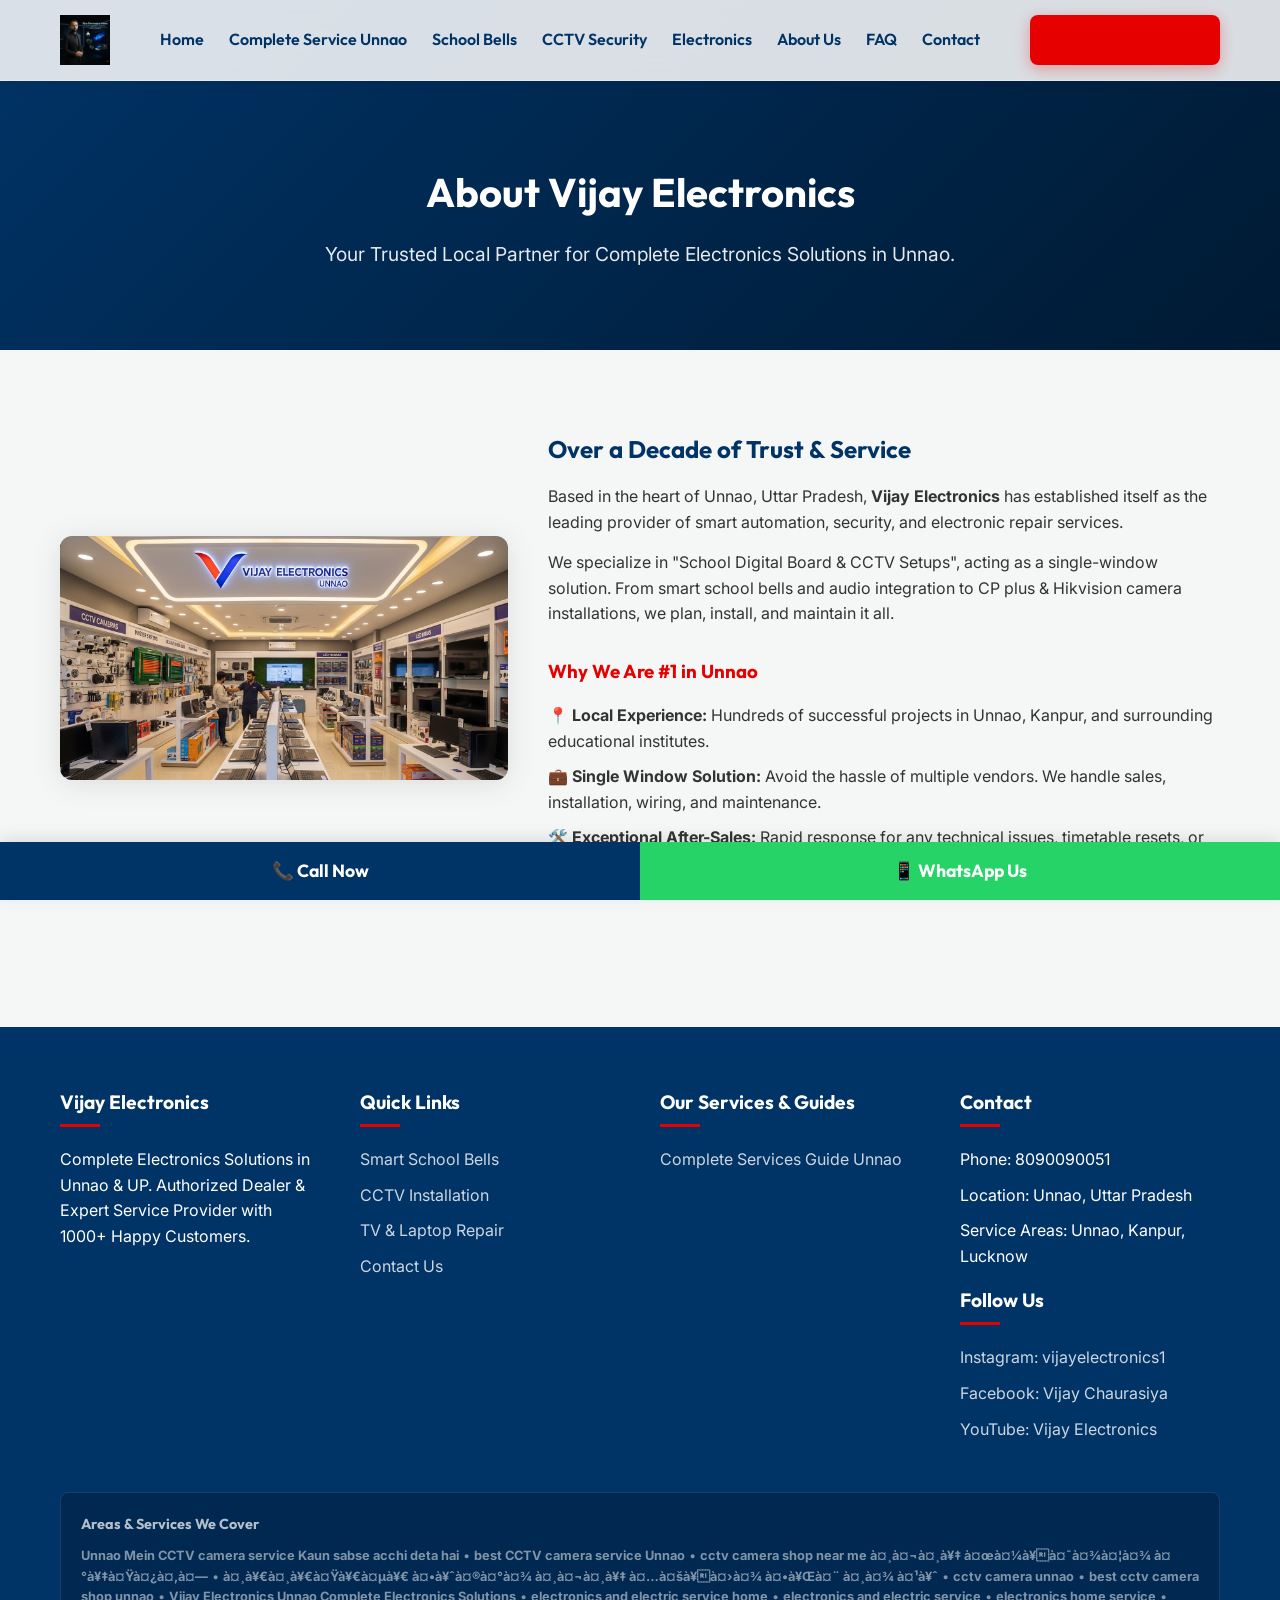
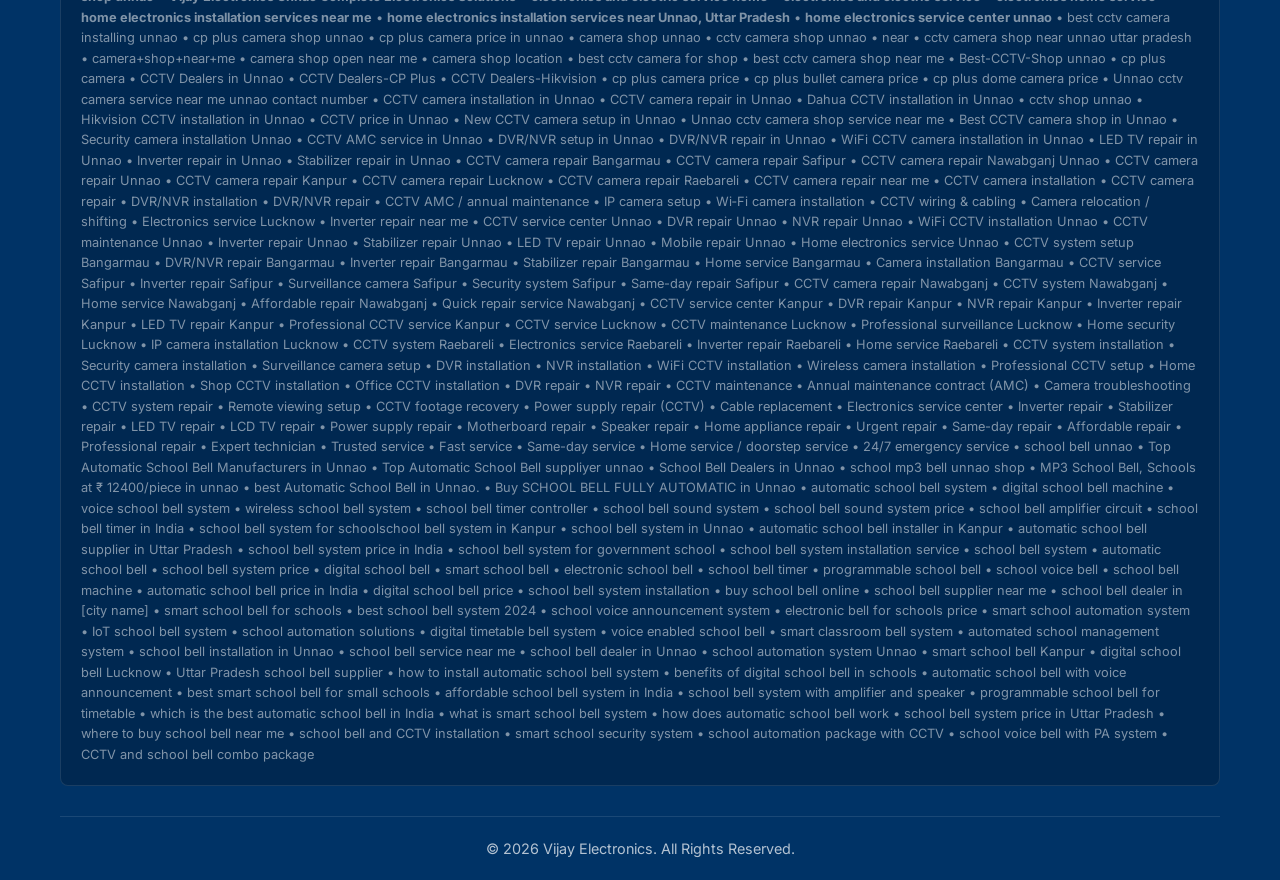
<file: about.html>
﻿<!DOCTYPE html>
<html lang="en">

<head>
    <meta charset="UTF-8">
    <meta name="viewport" content="width=device-width, initial-scale=1.0">
    <title>About Vijay Electronics | Unnao's Top Electronics Provider</title>
    <meta name="description"
        content="Learn more about Vijay Electronics, Unnao's trusted partner for smart school automation, CCTV security, and electronic repairs.">
    <link rel="preconnect" href="https://fonts.googleapis.com">
    <link rel="preconnect" href="https://fonts.gstatic.com" crossorigin>
    <link
        href="https://fonts.googleapis.com/css2?family=Inter:wght@400;500;600&family=Outfit:wght@500;700;800&display=swap"
        rel="stylesheet">
    <link rel="stylesheet" href="css/style.css">
    <link rel="stylesheet" href="css/components.css">
    <link rel="stylesheet" href="css/responsive.css">


    <script type="application/ld+json">
    {
      "@context": "https://schema.org",
      "@type": "WebSite",
      "name": "Vijay Electronics Unnao",
      "url": "https://vijayelectronic.github.io/home-electronics-and-electric-service-center-unnao/",
      "hasPart": [
        { "@type": "WebPage", "url": "https://vijayelectronic.github.io/home-electronics-and-electric-service-center-unnao/index.html", "name": "Home - Vijay Electronics" },
        { "@type": "WebPage", "url": "https://vijayelectronic.github.io/home-electronics-and-electric-service-center-unnao/school-bell.html", "name": "Automatic School Bell System" },
        { "@type": "WebPage", "url": "https://vijayelectronic.github.io/home-electronics-and-electric-service-center-unnao/cctv-security.html", "name": "CCTV Security Installation Unnao" },
        { "@type": "WebPage", "url": "https://vijayelectronic.github.io/home-electronics-and-electric-service-center-unnao/electronics-repair.html", "name": "Electronics & Electric Repair Home Service" },
        { "@type": "WebPage", "url": "https://vijayelectronic.github.io/home-electronics-and-electric-service-center-unnao/about.html", "name": "About Us - Vijay Electronics Unnao" },
        { "@type": "WebPage", "url": "https://vijayelectronic.github.io/home-electronics-and-electric-service-center-unnao/faq.html", "name": "FAQ - Smart School Bells & CCTV Service" },
        { "@type": "WebPage", "url": "https://vijayelectronic.github.io/home-electronics-and-electric-service-center-unnao/contact.html", "name": "Contact - Vijay Electronics" },
        { "@type": "WebPage", "url": "https://vijayelectronic.github.io/home-electronics-and-electric-service-center-unnao/complete-services-unnao.html", "name": "Complete Electronics Service Guide Unnao" }
      ]
    }
    </script>
</head>

<body>
    <nav class="navbar">
        <div class="container">
            <a href="index.html" class="logo">
                <img src="logo.png" alt="Vijay Electronics Logo" style="height: 50px;">
            </a>
            <ul class="nav-links">
                <li><a href="index.html">Home</a></li>
                <li><a href="complete-services-unnao.html">Complete Service Unnao</a></li>
                <li><a href="school-bell.html">School Bells</a></li>
                <li><a href="cctv-security.html">CCTV Security</a></li>
                <li><a href="electronics-repair.html">Electronics</a></li>
                <li><a href="about.html">About Us</a></li>
                <li><a href="faq.html">FAQ</a></li>
                <li><a href="contact.html">Contact</a></li>
            </ul>
            <div class="nav-cta">
                <a href="tel:8090090051" class="btn btn-primary">Call: 8090090051</a>
            </div>
            <div class="hamburger">
                <span></span>
                <span></span>
                <span></span>
            </div>
        </div>
    </nav>


    <header class="sub-hero">
        <div class="container">
            <h1 style="font-size: 2.5rem; margin-bottom: 15px;">About Vijay Electronics</h1>
            <p>Your Trusted Local Partner for Complete Electronics Solutions in Unnao.</p>
        </div>
    </header>

    <section class="section">
        <div class="container">
            <div style="display: flex; flex-wrap: wrap; gap: 40px; align-items: center;">
                <div style="flex: 1; min-width: 300px;">
                    <img src="vijay electronics shop.jpeg" alt="Vijay Electronics Shop"
                        style="border-radius: 12px; box-shadow: var(--box-shadow);">
                </div>
                <div style="flex: 1.5; min-width: 300px;">
                    <h2 style="color: var(--primary-color);">Over a Decade of Trust & Service</h2>
                    <p style="margin-bottom: 15px;">Based in the heart of Unnao, Uttar Pradesh, <strong>Vijay
                            Electronics</strong> has established itself as the leading provider of smart automation,
                        security, and electronic repair services.</p>
                    <p style="margin-bottom: 15px;">We specialize in "School Digital Board & CCTV Setups", acting as a
                        single-window solution. From smart school bells and audio integration to CP plus & Hikvision
                        camera installations, we plan, install, and maintain it all.</p>
                    <h3 style="color: var(--secondary-color); margin-top: 30px;">Why We Are #1 in Unnao</h3>
                    <ul style="list-style: none; margin-top: 15px;">
                        <li style="margin-bottom: 10px;"><strong>📍 Local Experience:</strong> Hundreds of successful
                            projects in Unnao, Kanpur, and surrounding educational institutes.</li>
                        <li style="margin-bottom: 10px;"><strong>💼 Single Window Solution:</strong> Avoid the hassle of
                            multiple vendors. We handle sales, installation, wiring, and maintenance.</li>
                        <li style="margin-bottom: 10px;"><strong>🛠️ Exceptional After-Sales:</strong> Rapid response
                            for any technical issues, timetable resets, or camera relocation.</li>
                    </ul>
                </div>
            </div>
        </div>
    </section>


    <footer class="main-footer">
        <div class="container">
            <div class="footer-grid">
                <div class="footer-col">
                    <h4>Vijay Electronics</h4>
                    <p>Complete Electronics Solutions in Unnao & UP. Authorized Dealer & Expert Service Provider with
                        1000+ Happy Customers.</p>
                </div>
                <div class="footer-col">
                    <h4>Quick Links</h4>
                    <ul>
                        <li><a href="school-bell.html">Smart School Bells</a></li>
                        <li><a href="cctv-security.html">CCTV Installation</a></li>
                        <li><a href="electronics-repair.html">TV & Laptop Repair</a></li>
                        <li><a href="contact.html">Contact Us</a></li>
                    </ul>
                </div>
                <div class="footer-col">
                    <h4>Our Services & Guides</h4>
                    <ul style="list-style: none; padding: 0;">
                        <li><a href="complete-services-unnao.html">Complete Services Guide Unnao</a></li>
                    </ul>
                </div>
                <div class="footer-col">
                    <h4>Contact</h4>
                    <ul>
                        <li>Phone: 8090090051</li>
                        <li>Location: Unnao, Uttar Pradesh</li>
                        <li>Service Areas: Unnao, Kanpur, Lucknow</li>
                    </ul>
                    <h4 style="margin-top: 15px;">Follow Us</h4>
                    <ul>
                        <li><a href="https://www.instagram.com/vijayelectronics1" target="_blank">Instagram: vijayelectronics1</a></li>
                        <li><a href="https://www.facebook.com/search/top?q=Vijay%20Chaurasiya" target="_blank">Facebook: Vijay Chaurasiya</a></li>
                        <li><a href="https://www.youtube.com/@vijayelectronics-v6e" target="_blank">YouTube: Vijay Electronics</a></li>
                    </ul>
                </div>
            </div>

            <div class="seo-dump">
<h5>Areas & Services We Cover</h5>
<p><strong>Unnao Mein CCTV camera service Kaun sabse acchi deta hai</strong> &bull; <strong>best CCTV camera service Unnao</strong> &bull; <strong>cctv camera shop near me à¤¸à¤¬à¤¸à¥‡ à¤œà¤¼à¥à¤¯à¤¾à¤¦à¤¾ à¤°à¥‡à¤Ÿà¤¿à¤‚à¤—</strong> &bull; <strong>à¤¸à¥€à¤¸à¥€à¤Ÿà¥€à¤µà¥€ à¤•à¥ˆà¤®à¤°à¤¾ à¤¸à¤¬à¤¸à¥‡ à¤…à¤šà¥à¤›à¤¾ à¤•à¥Œà¤¨ à¤¸à¤¾ à¤¹à¥ˆ</strong> &bull; <strong>cctv camera unnao</strong> &bull; <strong>best cctv camera shop unnao</strong> &bull; <strong>Vijay Electronics Unnao Complete Electronics Solutions</strong> &bull; <strong>electronics and electric service home</strong> &bull; <strong>electronics and electric service</strong> &bull; <strong>electronics home service</strong> &bull; <strong>home electronics installation services near me</strong> &bull; <strong>home electronics installation services near Unnao, Uttar Pradesh</strong> &bull; <strong>home electronics service center unnao</strong> &bull; best cctv camera installing unnao &bull; cp plus camera shop unnao &bull; cp plus camera price in unnao &bull; camera shop unnao &bull; cctv camera shop unnao &bull; near &bull; cctv camera shop near unnao uttar pradesh &bull; camera+shop+near+me &bull; camera shop open near me &bull; camera shop location &bull; best cctv camera for shop &bull; best cctv camera shop near me &bull; Best-CCTV-Shop unnao &bull; cp plus camera &bull; CCTV Dealers in Unnao &bull; CCTV Dealers-CP Plus &bull; CCTV Dealers-Hikvision &bull; cp plus camera price &bull; cp plus bullet camera price &bull; cp plus dome camera price &bull; Unnao cctv camera service near me unnao contact number &bull; CCTV camera installation in Unnao &bull; CCTV camera repair in Unnao &bull; Dahua CCTV installation in Unnao &bull; cctv shop unnao &bull; Hikvision CCTV installation in Unnao &bull; CCTV price in Unnao &bull; New CCTV camera setup in Unnao &bull; Unnao cctv camera shop service near me &bull; Best CCTV camera shop in Unnao &bull; Security camera installation Unnao &bull; CCTV AMC service in Unnao &bull; DVR/NVR setup in Unnao &bull; DVR/NVR repair in Unnao &bull; WiFi CCTV camera installation in Unnao &bull; LED TV repair in Unnao &bull; Inverter repair in Unnao &bull; Stabilizer repair in Unnao &bull; CCTV camera repair Bangarmau &bull; CCTV camera repair Safipur &bull; CCTV camera repair Nawabganj Unnao &bull; CCTV camera repair Unnao &bull; CCTV camera repair Kanpur &bull; CCTV camera repair Lucknow &bull; CCTV camera repair Raebareli &bull; CCTV camera repair near me &bull; CCTV camera installation &bull; CCTV camera repair &bull; DVR/NVR installation &bull; DVR/NVR repair &bull; CCTV AMC / annual maintenance &bull; IP camera setup &bull; Wi‑Fi camera installation &bull; CCTV wiring & cabling &bull; Camera relocation / shifting &bull; Electronics service Lucknow &bull; Inverter repair near me &bull; CCTV service center Unnao &bull; DVR repair Unnao &bull; NVR repair Unnao &bull; WiFi CCTV installation Unnao &bull; CCTV maintenance Unnao &bull; Inverter repair Unnao &bull; Stabilizer repair Unnao &bull; LED TV repair Unnao &bull; Mobile repair Unnao &bull; Home electronics service Unnao &bull; CCTV system setup Bangarmau &bull; DVR/NVR repair Bangarmau &bull; Inverter repair Bangarmau &bull; Stabilizer repair Bangarmau &bull; Home service Bangarmau &bull; Camera installation Bangarmau &bull; CCTV service Safipur &bull; Inverter repair Safipur &bull; Surveillance camera Safipur &bull; Security system Safipur &bull; Same-day repair Safipur &bull; CCTV camera repair Nawabganj &bull; CCTV system Nawabganj &bull; Home service Nawabganj &bull; Affordable repair Nawabganj &bull; Quick repair service Nawabganj &bull; CCTV service center Kanpur &bull; DVR repair Kanpur &bull; NVR repair Kanpur &bull; Inverter repair Kanpur &bull; LED TV repair Kanpur &bull; Professional CCTV service Kanpur &bull; CCTV service Lucknow &bull; CCTV maintenance Lucknow &bull; Professional surveillance Lucknow &bull; Home security Lucknow &bull; IP camera installation Lucknow &bull; CCTV system Raebareli &bull; Electronics service Raebareli &bull; Inverter repair Raebareli &bull; Home service Raebareli &bull; CCTV system installation &bull; Security camera installation &bull; Surveillance camera setup &bull; DVR installation &bull; NVR installation &bull; WiFi CCTV installation &bull; Wireless camera installation &bull; Professional CCTV setup &bull; Home CCTV installation &bull; Shop CCTV installation &bull; Office CCTV installation &bull; DVR repair &bull; NVR repair &bull; CCTV maintenance &bull; Annual maintenance contract (AMC) &bull; Camera troubleshooting &bull; CCTV system repair &bull; Remote viewing setup &bull; CCTV footage recovery &bull; Power supply repair (CCTV) &bull; Cable replacement &bull; Electronics service center &bull; Inverter repair &bull; Stabilizer repair &bull; LED TV repair &bull; LCD TV repair &bull; Power supply repair &bull; Motherboard repair &bull; Speaker repair &bull; Home appliance repair &bull; Urgent repair &bull; Same-day repair &bull; Affordable repair &bull; Professional repair &bull; Expert technician &bull; Trusted service &bull; Fast service &bull; Same-day service &bull; Home service / doorstep service &bull; 24/7 emergency service &bull; school bell unnao &bull; Top Automatic School Bell Manufacturers in Unnao &bull; Top Automatic School Bell suppliyer unnao &bull; School Bell Dealers in Unnao &bull; school mp3 bell unnao shop &bull; MP3 School Bell, Schools at ₹ 12400/piece in unnao &bull; best Automatic School Bell in Unnao. &bull; Buy SCHOOL BELL FULLY AUTOMATIC in Unnao &bull; automatic school bell system &bull; digital school bell machine &bull; voice school bell system &bull; wireless school bell system &bull; school bell timer controller &bull; school bell sound system &bull; school bell sound system price &bull; school bell amplifier circuit &bull; school bell timer in India &bull; school bell system for schoolschool bell system in Kanpur &bull; school bell system in Unnao &bull; automatic school bell installer in Kanpur &bull; automatic school bell supplier in Uttar Pradesh &bull; school bell system price in India &bull; school bell system for government school &bull; school bell system installation service &bull; school bell system &bull; automatic school bell &bull; school bell system price &bull; digital school bell &bull; smart school bell &bull; electronic school bell &bull; school bell timer &bull; programmable school bell &bull; school voice bell &bull; school bell machine &bull; automatic school bell price in India &bull; digital school bell price &bull; school bell system installation &bull; buy school bell online &bull; school bell supplier near me &bull; school bell dealer in [city name] &bull; smart school bell for schools &bull; best school bell system 2024 &bull; school voice announcement system &bull; electronic bell for schools price &bull; smart school automation system &bull; IoT school bell system &bull; school automation solutions &bull; digital timetable bell system &bull; voice enabled school bell &bull; smart classroom bell system &bull; automated school management system &bull; school bell installation in Unnao &bull; school bell service near me &bull; school bell dealer in Unnao &bull; school automation system Unnao &bull; smart school bell Kanpur &bull; digital school bell Lucknow &bull; Uttar Pradesh school bell supplier &bull; how to install automatic school bell system &bull; benefits of digital school bell in schools &bull; automatic school bell with voice announcement &bull; best smart school bell for small schools &bull; affordable school bell system in India &bull; school bell system with amplifier and speaker &bull; programmable school bell for timetable &bull; which is the best automatic school bell in India &bull; what is smart school bell system &bull; how does automatic school bell work &bull; school bell system price in Uttar Pradesh &bull; where to buy school bell near me &bull; school bell and CCTV installation &bull; smart school security system &bull; school automation package with CCTV &bull; school voice bell with PA system &bull; CCTV and school bell combo package</p>
</div>

            <div class="copy-right">
                &copy; 2026 Vijay Electronics. All Rights Reserved.
            </div>
        </div>
    </footer>

    <div class="sticky-footer-cta">
        <a href="tel:8090090051" class="cta-call">📞 Call Now</a>
        <a href="https://wa.me/918090090051" class="cta-whatsapp" target="_blank">📱 WhatsApp Us</a>
    </div>

    <script src="js/script.js"></script>
</body>

</html>
</file>
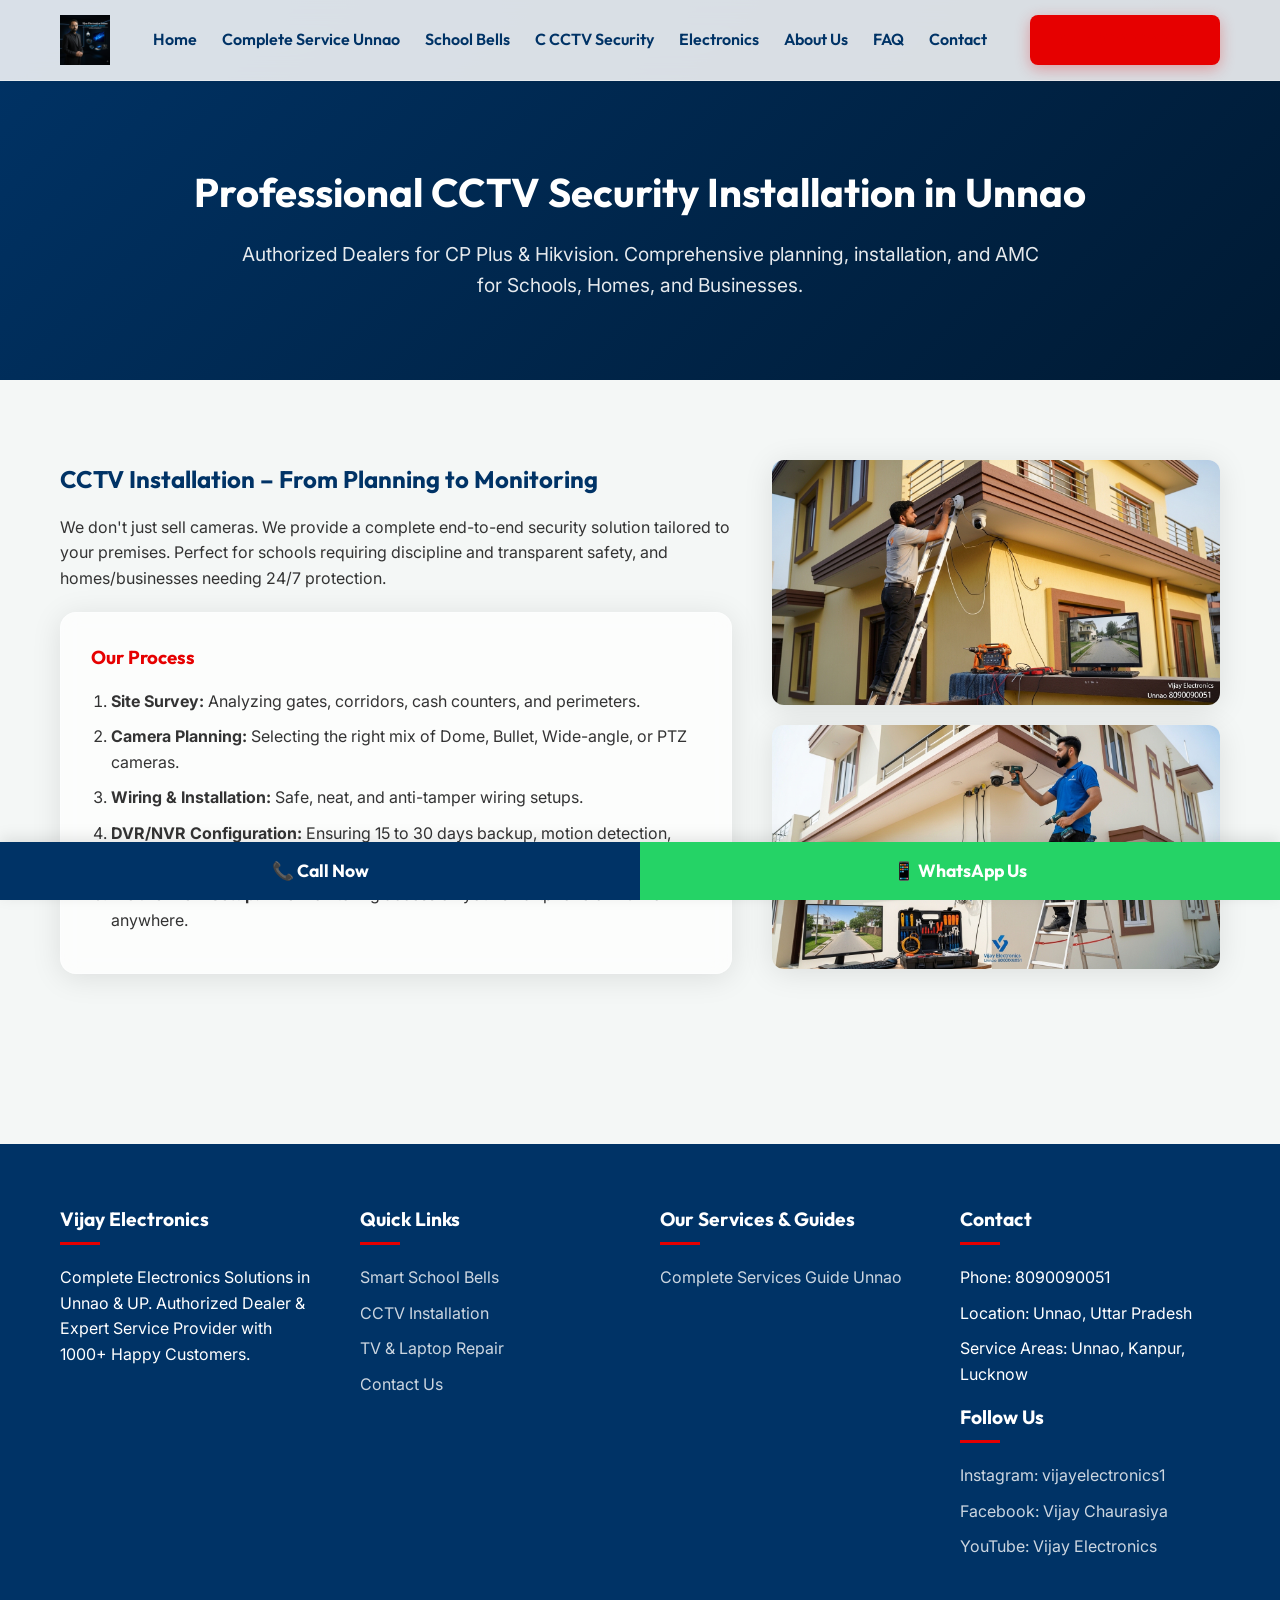
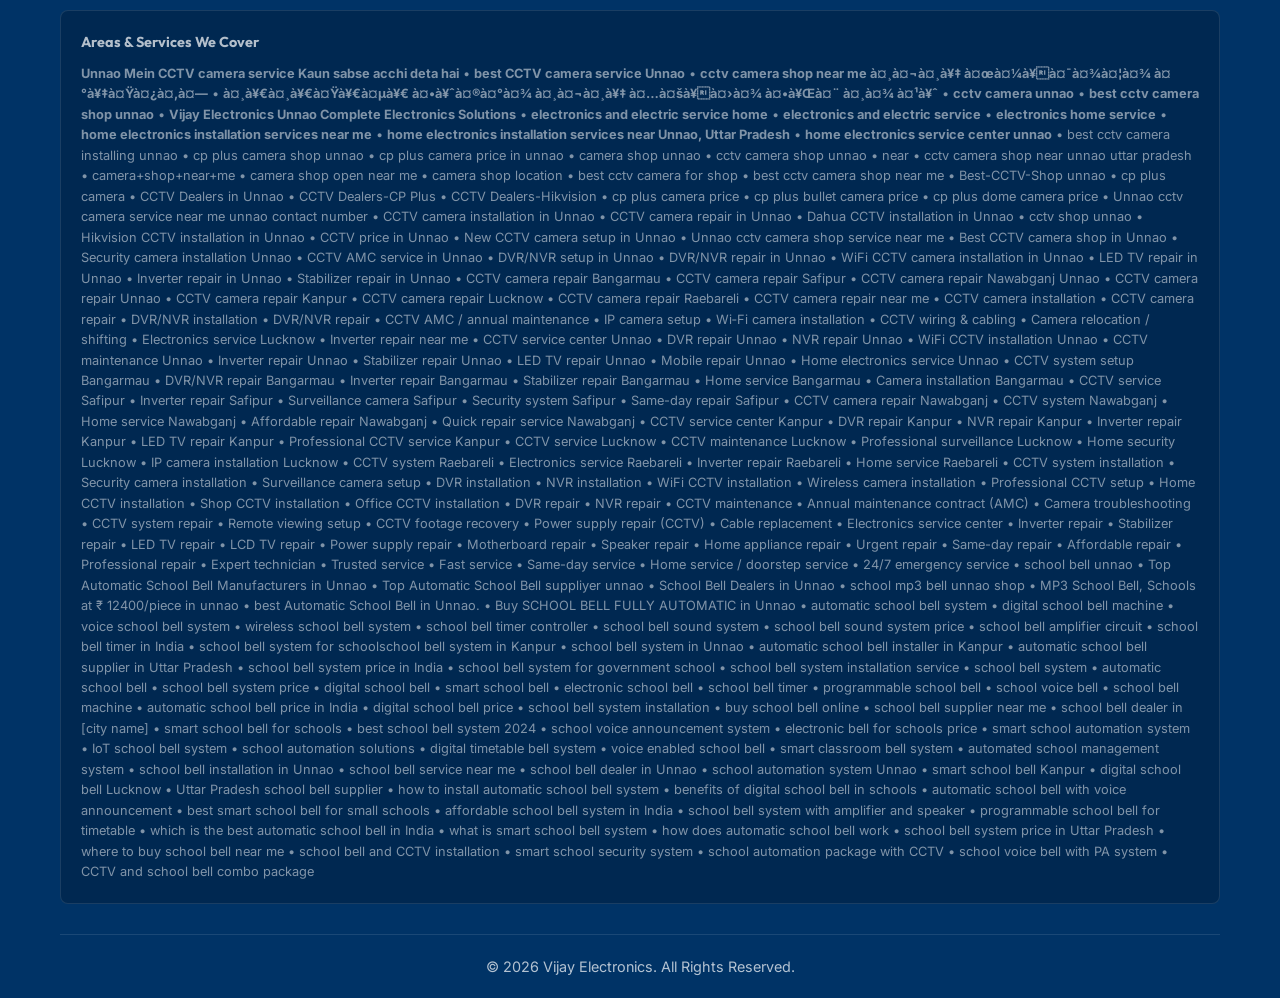
<file: cctv-security.html>
﻿<!DOCTYPE html>
<html lang="en">

<head>
    <meta charset="UTF-8">
    <meta name="viewport" content="width=device-width, initial-scale=1.0">
    <title>Best CCTV Camera Shop & Installation in Unnao | Vijay Electronics</title>
    <meta name="description"
        content="Authorized CP Plus and Hikvision CCTV dealers in Unnao. Professional installation, AMC, and repair services for homes, shops, and schools.">
    <link rel="preconnect" href="https://fonts.googleapis.com">
    <link rel="preconnect" href="https://fonts.gstatic.com" crossorigin>
    <link
        href="https://fonts.googleapis.com/css2?family=Inter:wght@400;500;600&family=Outfit:wght@500;700;800&display=swap"
        rel="stylesheet">
    <link rel="stylesheet" href="css/style.css">
    <link rel="stylesheet" href="css/components.css">
    <link rel="stylesheet" href="css/responsive.css">


    <script type="application/ld+json">
    {
      "@context": "https://schema.org",
      "@type": "WebSite",
      "name": "Vijay Electronics Unnao",
      "url": "https://vijayelectronic.github.io/home-electronics-and-electric-service-center-unnao/",
      "hasPart": [
        { "@type": "WebPage", "url": "https://vijayelectronic.github.io/home-electronics-and-electric-service-center-unnao/index.html", "name": "Home - Vijay Electronics" },
        { "@type": "WebPage", "url": "https://vijayelectronic.github.io/home-electronics-and-electric-service-center-unnao/school-bell.html", "name": "Automatic School Bell System" },
        { "@type": "WebPage", "url": "https://vijayelectronic.github.io/home-electronics-and-electric-service-center-unnao/cctv-security.html", "name": "CCTV Security Installation Unnao" },
        { "@type": "WebPage", "url": "https://vijayelectronic.github.io/home-electronics-and-electric-service-center-unnao/electronics-repair.html", "name": "Electronics & Electric Repair Home Service" },
        { "@type": "WebPage", "url": "https://vijayelectronic.github.io/home-electronics-and-electric-service-center-unnao/about.html", "name": "About Us - Vijay Electronics Unnao" },
        { "@type": "WebPage", "url": "https://vijayelectronic.github.io/home-electronics-and-electric-service-center-unnao/faq.html", "name": "FAQ - Smart School Bells & CCTV Service" },
        { "@type": "WebPage", "url": "https://vijayelectronic.github.io/home-electronics-and-electric-service-center-unnao/contact.html", "name": "Contact - Vijay Electronics" },
        { "@type": "WebPage", "url": "https://vijayelectronic.github.io/home-electronics-and-electric-service-center-unnao/complete-services-unnao.html", "name": "Complete Electronics Service Guide Unnao" }
      ]
    }
    </script>
</head>

<body>
    <nav class="navbar">
        <div class="container">
            <a href="index.html" class="logo">
                <img src="logo.png" alt="Vijay Electronics Logo" style="height: 50px;">
            </a>
            <ul class="nav-links">
                <li><a href="index.html">Home</a></li>
                <li><a href="complete-services-unnao.html">Complete Service Unnao</a></li>
                <li><a href="school-bell.html">School Bells</a></li>
                <li><a href="cctv-security.html">C CCTV Security</a></li>
                <li><a href="electronics-repair.html">Electronics</a></li>
                <li><a href="about.html">About Us</a></li>
                <li><a href="faq.html">FAQ</a></li>
                <li><a href="contact.html">Contact</a></li>
            </ul>
            <div class="nav-cta">
                <a href="tel:8090090051" class="btn btn-primary">Call: 8090090051</a>
            </div>
            <div class="hamburger">
                <span></span>
                <span></span>
                <span></span>
            </div>
        </div>
    </nav>


    <header class="sub-hero">
        <div class="container">
            <h1 style="font-size: 2.5rem; margin-bottom: 15px;">Professional CCTV Security Installation in Unnao</h1>
            <p>Authorized Dealers for CP Plus & Hikvision. Comprehensive planning, installation, and AMC for Schools,
                Homes, and Businesses.</p>
        </div>
    </header>

    <section class="section">
        <div class="container">
            <div style="display: flex; flex-wrap: wrap; gap: 40px;">
                <div style="flex: 1.5; min-width: 300px;">
                    <h2 style="color: var(--primary-color);">CCTV Installation – From Planning to Monitoring</h2>
                    <p style="margin-bottom: 20px;">We don't just sell cameras. We provide a complete end-to-end
                        security solution tailored to your premises. Perfect for schools requiring discipline and
                        transparent safety, and homes/businesses needing 24/7 protection.</p>

                    <div class="glass-panel" style="padding: 30px; margin-bottom: 30px;">
                        <h3 style="color: var(--secondary-color);">Our Process</h3>
                        <ol style="margin-left: 20px; margin-top: 15px;">
                            <li style="margin-bottom: 10px;"><strong>Site Survey:</strong> Analyzing gates, corridors,
                                cash counters, and perimeters.</li>
                            <li style="margin-bottom: 10px;"><strong>Camera Planning:</strong> Selecting the right mix
                                of Dome, Bullet, Wide-angle, or PTZ cameras.</li>
                            <li style="margin-bottom: 10px;"><strong>Wiring & Installation:</strong> Safe, neat, and
                                anti-tamper wiring setups.</li>
                            <li style="margin-bottom: 10px;"><strong>DVR/NVR Configuration:</strong> Ensuring 15 to 30
                                days backup, motion detection, and alerts.</li>
                            <li style="margin-bottom: 10px;"><strong>Mobile View Setup:</strong> Live monitoring access
                                on your smartphone or PC from anywhere.</li>
                        </ol>
                    </div>
                </div>
                <div style="flex: 1; min-width: 300px; display:flex; flex-direction:column; gap:20px;">
                    <img src="cctv camera service.jpeg" alt="CCTV Camera Service"
                        style="border-radius: 12px; box-shadow: var(--box-shadow);">
                    <img src="cctv installing.jpeg" alt="CCTV Installing"
                        style="border-radius: 12px; box-shadow: var(--box-shadow);">
                </div>
            </div>
        </div>
    </section>


    <footer class="main-footer">
        <div class="container">
            <div class="footer-grid">
                <div class="footer-col">
                    <h4>Vijay Electronics</h4>
                    <p>Complete Electronics Solutions in Unnao & UP. Authorized Dealer & Expert Service Provider with
                        1000+ Happy Customers.</p>
                </div>
                <div class="footer-col">
                    <h4>Quick Links</h4>
                    <ul>
                        <li><a href="school-bell.html">Smart School Bells</a></li>
                        <li><a href="cctv-security.html">CCTV Installation</a></li>
                        <li><a href="electronics-repair.html">TV & Laptop Repair</a></li>
                        <li><a href="contact.html">Contact Us</a></li>
                    </ul>
                </div>
                <div class="footer-col">
                    <h4>Our Services & Guides</h4>
                    <ul style="list-style: none; padding: 0;">
                        <li><a href="complete-services-unnao.html">Complete Services Guide Unnao</a></li>
                    </ul>
                </div>
                <div class="footer-col">
                    <h4>Contact</h4>
                    <ul>
                        <li>Phone: 8090090051</li>
                        <li>Location: Unnao, Uttar Pradesh</li>
                        <li>Service Areas: Unnao, Kanpur, Lucknow</li>
                    </ul>
                    <h4 style="margin-top: 15px;">Follow Us</h4>
                    <ul>
                        <li><a href="https://www.instagram.com/vijayelectronics1" target="_blank">Instagram: vijayelectronics1</a></li>
                        <li><a href="https://www.facebook.com/search/top?q=Vijay%20Chaurasiya" target="_blank">Facebook: Vijay Chaurasiya</a></li>
                        <li><a href="https://www.youtube.com/@vijayelectronics-v6e" target="_blank">YouTube: Vijay Electronics</a></li>
                    </ul>
                </div>
            </div>

            <div class="seo-dump">
<h5>Areas & Services We Cover</h5>
<p><strong>Unnao Mein CCTV camera service Kaun sabse acchi deta hai</strong> &bull; <strong>best CCTV camera service Unnao</strong> &bull; <strong>cctv camera shop near me à¤¸à¤¬à¤¸à¥‡ à¤œà¤¼à¥à¤¯à¤¾à¤¦à¤¾ à¤°à¥‡à¤Ÿà¤¿à¤‚à¤—</strong> &bull; <strong>à¤¸à¥€à¤¸à¥€à¤Ÿà¥€à¤µà¥€ à¤•à¥ˆà¤®à¤°à¤¾ à¤¸à¤¬à¤¸à¥‡ à¤…à¤šà¥à¤›à¤¾ à¤•à¥Œà¤¨ à¤¸à¤¾ à¤¹à¥ˆ</strong> &bull; <strong>cctv camera unnao</strong> &bull; <strong>best cctv camera shop unnao</strong> &bull; <strong>Vijay Electronics Unnao Complete Electronics Solutions</strong> &bull; <strong>electronics and electric service home</strong> &bull; <strong>electronics and electric service</strong> &bull; <strong>electronics home service</strong> &bull; <strong>home electronics installation services near me</strong> &bull; <strong>home electronics installation services near Unnao, Uttar Pradesh</strong> &bull; <strong>home electronics service center unnao</strong> &bull; best cctv camera installing unnao &bull; cp plus camera shop unnao &bull; cp plus camera price in unnao &bull; camera shop unnao &bull; cctv camera shop unnao &bull; near &bull; cctv camera shop near unnao uttar pradesh &bull; camera+shop+near+me &bull; camera shop open near me &bull; camera shop location &bull; best cctv camera for shop &bull; best cctv camera shop near me &bull; Best-CCTV-Shop unnao &bull; cp plus camera &bull; CCTV Dealers in Unnao &bull; CCTV Dealers-CP Plus &bull; CCTV Dealers-Hikvision &bull; cp plus camera price &bull; cp plus bullet camera price &bull; cp plus dome camera price &bull; Unnao cctv camera service near me unnao contact number &bull; CCTV camera installation in Unnao &bull; CCTV camera repair in Unnao &bull; Dahua CCTV installation in Unnao &bull; cctv shop unnao &bull; Hikvision CCTV installation in Unnao &bull; CCTV price in Unnao &bull; New CCTV camera setup in Unnao &bull; Unnao cctv camera shop service near me &bull; Best CCTV camera shop in Unnao &bull; Security camera installation Unnao &bull; CCTV AMC service in Unnao &bull; DVR/NVR setup in Unnao &bull; DVR/NVR repair in Unnao &bull; WiFi CCTV camera installation in Unnao &bull; LED TV repair in Unnao &bull; Inverter repair in Unnao &bull; Stabilizer repair in Unnao &bull; CCTV camera repair Bangarmau &bull; CCTV camera repair Safipur &bull; CCTV camera repair Nawabganj Unnao &bull; CCTV camera repair Unnao &bull; CCTV camera repair Kanpur &bull; CCTV camera repair Lucknow &bull; CCTV camera repair Raebareli &bull; CCTV camera repair near me &bull; CCTV camera installation &bull; CCTV camera repair &bull; DVR/NVR installation &bull; DVR/NVR repair &bull; CCTV AMC / annual maintenance &bull; IP camera setup &bull; Wi‑Fi camera installation &bull; CCTV wiring & cabling &bull; Camera relocation / shifting &bull; Electronics service Lucknow &bull; Inverter repair near me &bull; CCTV service center Unnao &bull; DVR repair Unnao &bull; NVR repair Unnao &bull; WiFi CCTV installation Unnao &bull; CCTV maintenance Unnao &bull; Inverter repair Unnao &bull; Stabilizer repair Unnao &bull; LED TV repair Unnao &bull; Mobile repair Unnao &bull; Home electronics service Unnao &bull; CCTV system setup Bangarmau &bull; DVR/NVR repair Bangarmau &bull; Inverter repair Bangarmau &bull; Stabilizer repair Bangarmau &bull; Home service Bangarmau &bull; Camera installation Bangarmau &bull; CCTV service Safipur &bull; Inverter repair Safipur &bull; Surveillance camera Safipur &bull; Security system Safipur &bull; Same-day repair Safipur &bull; CCTV camera repair Nawabganj &bull; CCTV system Nawabganj &bull; Home service Nawabganj &bull; Affordable repair Nawabganj &bull; Quick repair service Nawabganj &bull; CCTV service center Kanpur &bull; DVR repair Kanpur &bull; NVR repair Kanpur &bull; Inverter repair Kanpur &bull; LED TV repair Kanpur &bull; Professional CCTV service Kanpur &bull; CCTV service Lucknow &bull; CCTV maintenance Lucknow &bull; Professional surveillance Lucknow &bull; Home security Lucknow &bull; IP camera installation Lucknow &bull; CCTV system Raebareli &bull; Electronics service Raebareli &bull; Inverter repair Raebareli &bull; Home service Raebareli &bull; CCTV system installation &bull; Security camera installation &bull; Surveillance camera setup &bull; DVR installation &bull; NVR installation &bull; WiFi CCTV installation &bull; Wireless camera installation &bull; Professional CCTV setup &bull; Home CCTV installation &bull; Shop CCTV installation &bull; Office CCTV installation &bull; DVR repair &bull; NVR repair &bull; CCTV maintenance &bull; Annual maintenance contract (AMC) &bull; Camera troubleshooting &bull; CCTV system repair &bull; Remote viewing setup &bull; CCTV footage recovery &bull; Power supply repair (CCTV) &bull; Cable replacement &bull; Electronics service center &bull; Inverter repair &bull; Stabilizer repair &bull; LED TV repair &bull; LCD TV repair &bull; Power supply repair &bull; Motherboard repair &bull; Speaker repair &bull; Home appliance repair &bull; Urgent repair &bull; Same-day repair &bull; Affordable repair &bull; Professional repair &bull; Expert technician &bull; Trusted service &bull; Fast service &bull; Same-day service &bull; Home service / doorstep service &bull; 24/7 emergency service &bull; school bell unnao &bull; Top Automatic School Bell Manufacturers in Unnao &bull; Top Automatic School Bell suppliyer unnao &bull; School Bell Dealers in Unnao &bull; school mp3 bell unnao shop &bull; MP3 School Bell, Schools at ₹ 12400/piece in unnao &bull; best Automatic School Bell in Unnao. &bull; Buy SCHOOL BELL FULLY AUTOMATIC in Unnao &bull; automatic school bell system &bull; digital school bell machine &bull; voice school bell system &bull; wireless school bell system &bull; school bell timer controller &bull; school bell sound system &bull; school bell sound system price &bull; school bell amplifier circuit &bull; school bell timer in India &bull; school bell system for schoolschool bell system in Kanpur &bull; school bell system in Unnao &bull; automatic school bell installer in Kanpur &bull; automatic school bell supplier in Uttar Pradesh &bull; school bell system price in India &bull; school bell system for government school &bull; school bell system installation service &bull; school bell system &bull; automatic school bell &bull; school bell system price &bull; digital school bell &bull; smart school bell &bull; electronic school bell &bull; school bell timer &bull; programmable school bell &bull; school voice bell &bull; school bell machine &bull; automatic school bell price in India &bull; digital school bell price &bull; school bell system installation &bull; buy school bell online &bull; school bell supplier near me &bull; school bell dealer in [city name] &bull; smart school bell for schools &bull; best school bell system 2024 &bull; school voice announcement system &bull; electronic bell for schools price &bull; smart school automation system &bull; IoT school bell system &bull; school automation solutions &bull; digital timetable bell system &bull; voice enabled school bell &bull; smart classroom bell system &bull; automated school management system &bull; school bell installation in Unnao &bull; school bell service near me &bull; school bell dealer in Unnao &bull; school automation system Unnao &bull; smart school bell Kanpur &bull; digital school bell Lucknow &bull; Uttar Pradesh school bell supplier &bull; how to install automatic school bell system &bull; benefits of digital school bell in schools &bull; automatic school bell with voice announcement &bull; best smart school bell for small schools &bull; affordable school bell system in India &bull; school bell system with amplifier and speaker &bull; programmable school bell for timetable &bull; which is the best automatic school bell in India &bull; what is smart school bell system &bull; how does automatic school bell work &bull; school bell system price in Uttar Pradesh &bull; where to buy school bell near me &bull; school bell and CCTV installation &bull; smart school security system &bull; school automation package with CCTV &bull; school voice bell with PA system &bull; CCTV and school bell combo package</p>
</div>

            <div class="copy-right">
                &copy; 2026 Vijay Electronics. All Rights Reserved.
            </div>
        </div>
    </footer>

    <div class="sticky-footer-cta">
        <a href="tel:8090090051" class="cta-call">📞 Call Now</a>
        <a href="https://wa.me/918090090051" class="cta-whatsapp" target="_blank">📱 WhatsApp Us</a>
    </div>

    <script src="js/script.js"></script>
</body>

</html>
</file>
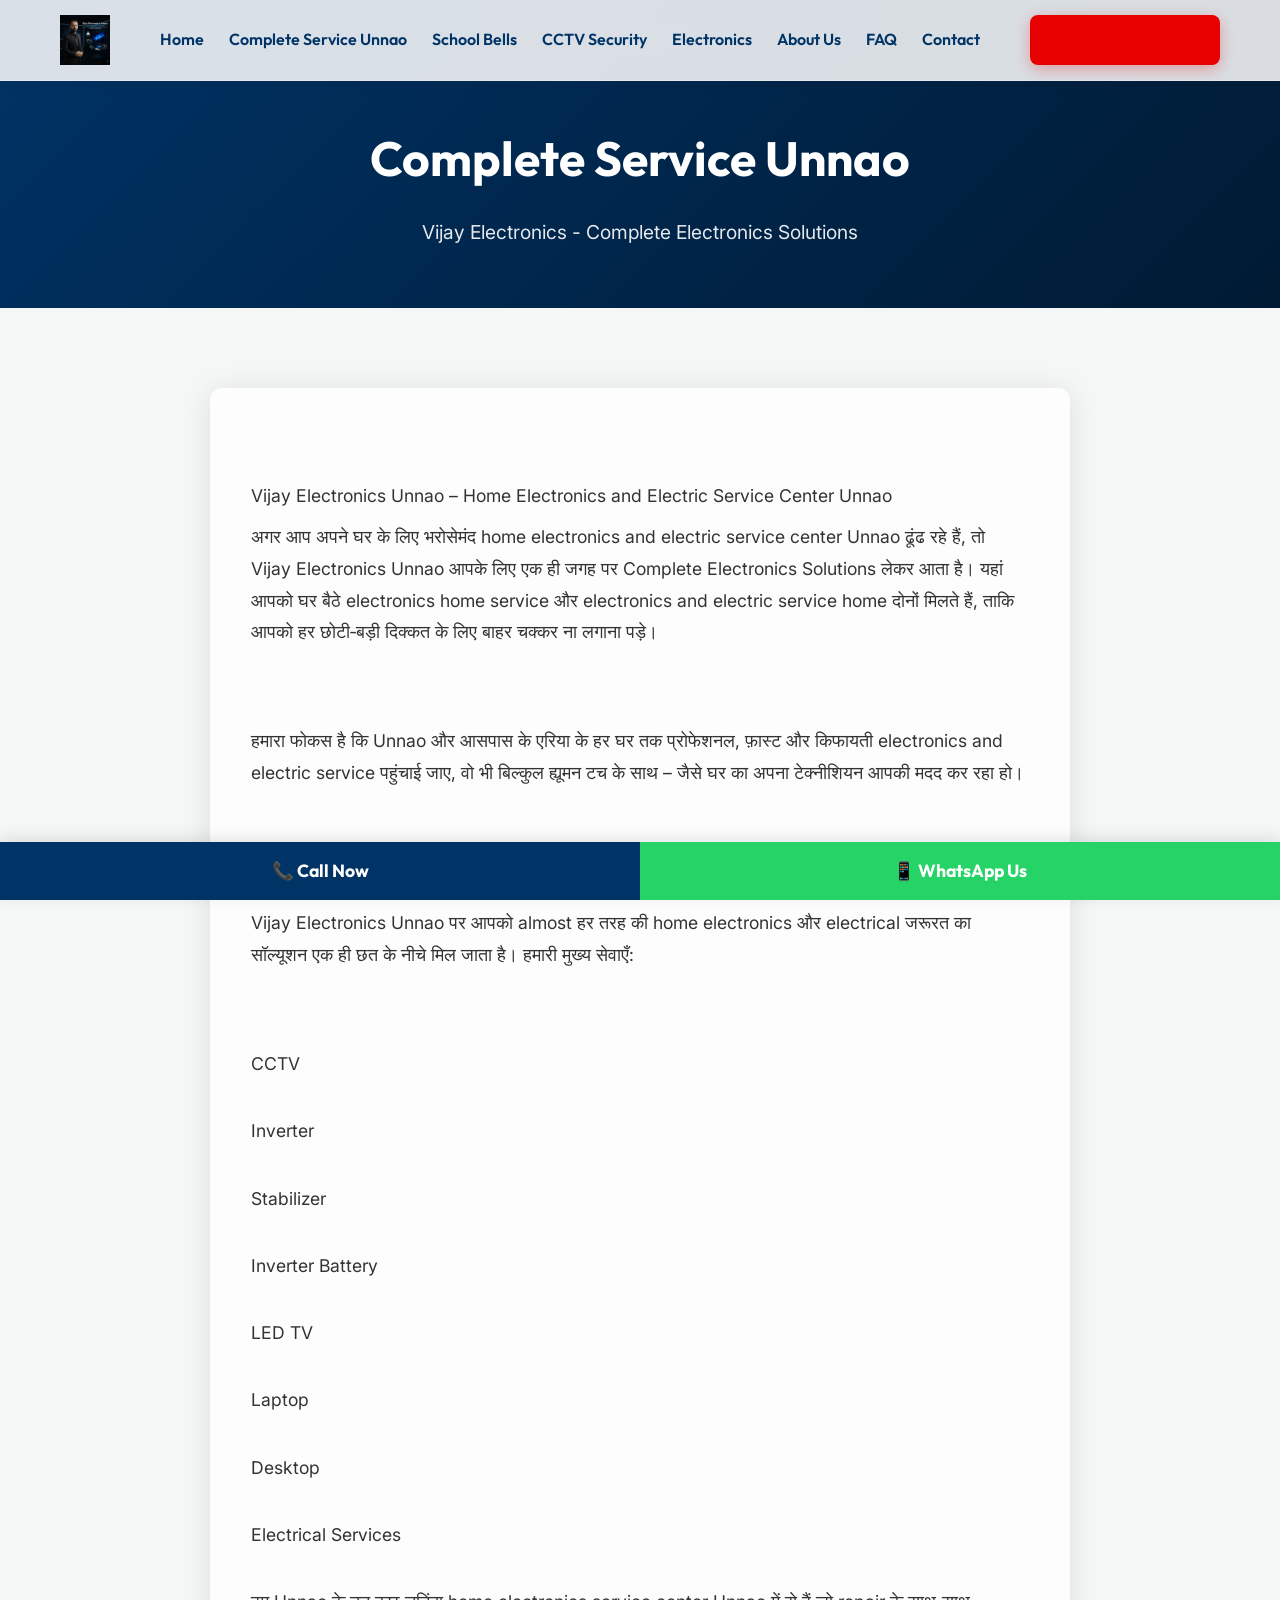
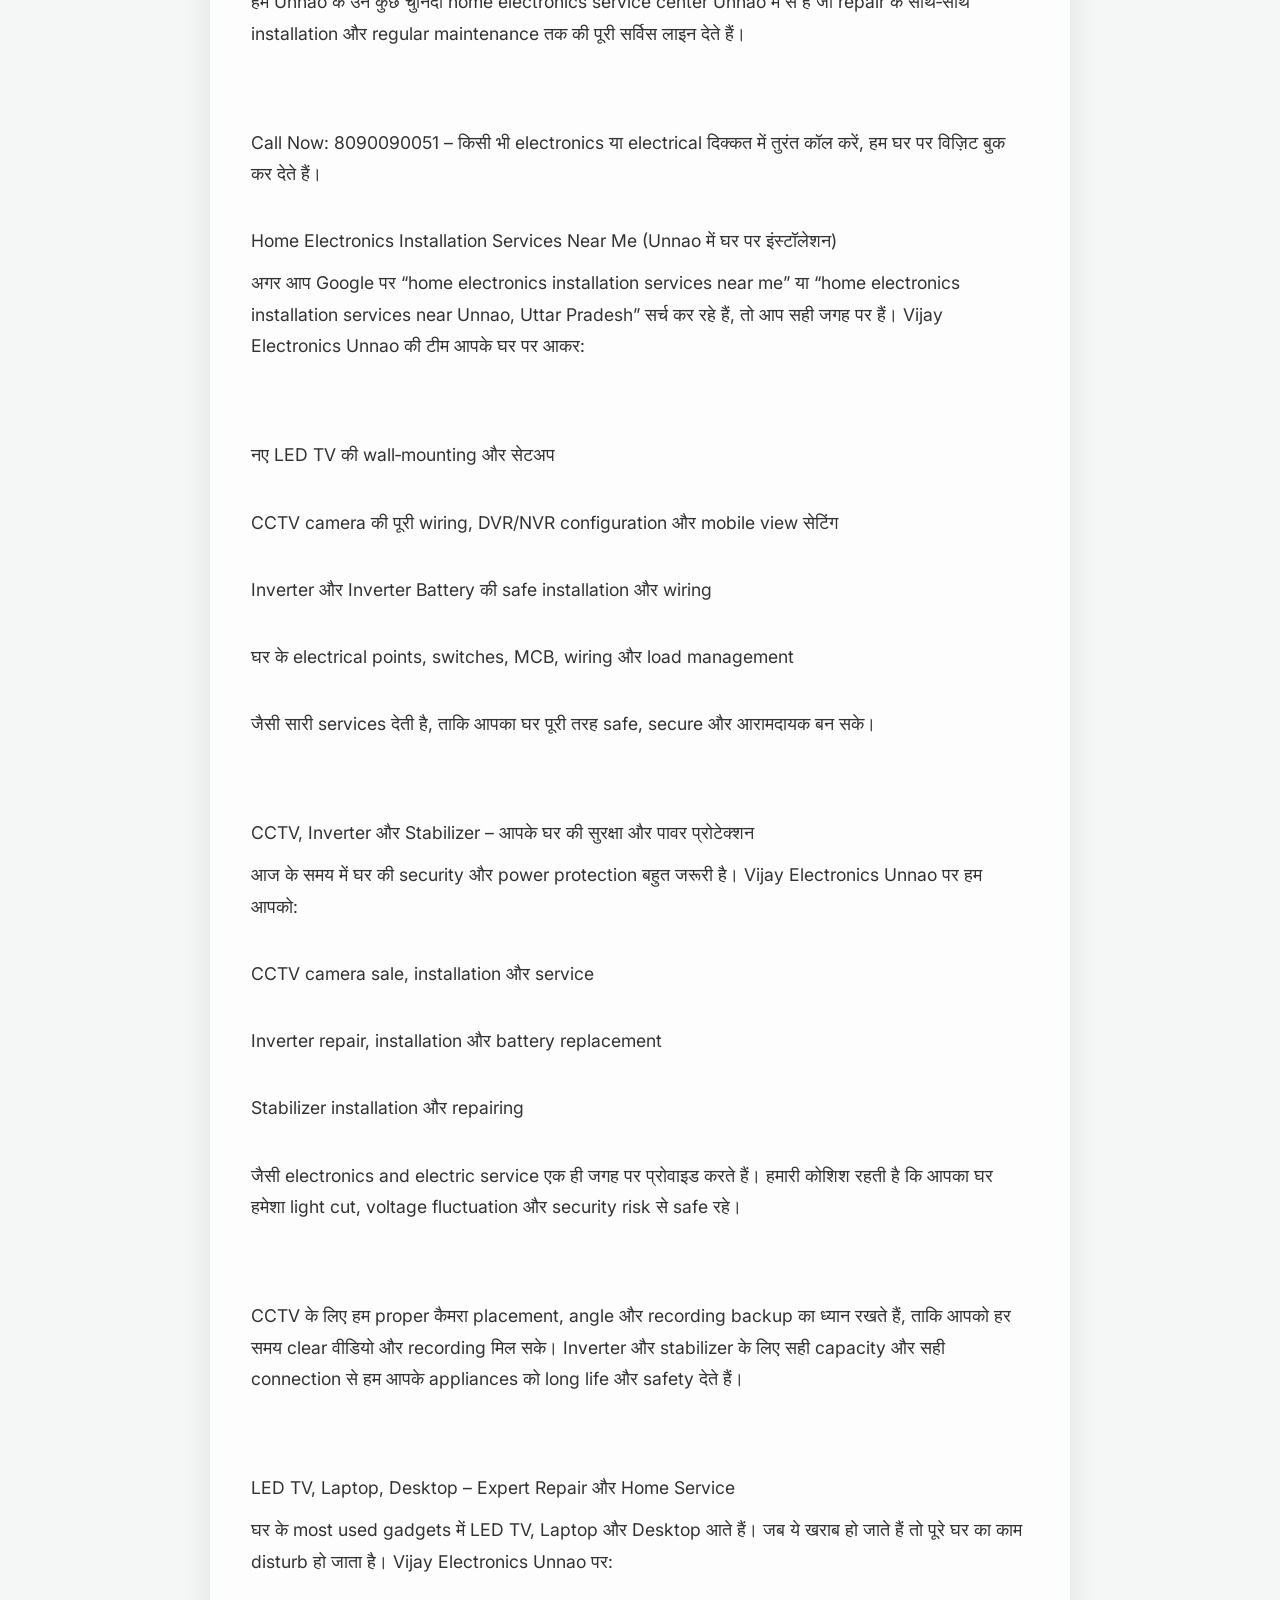
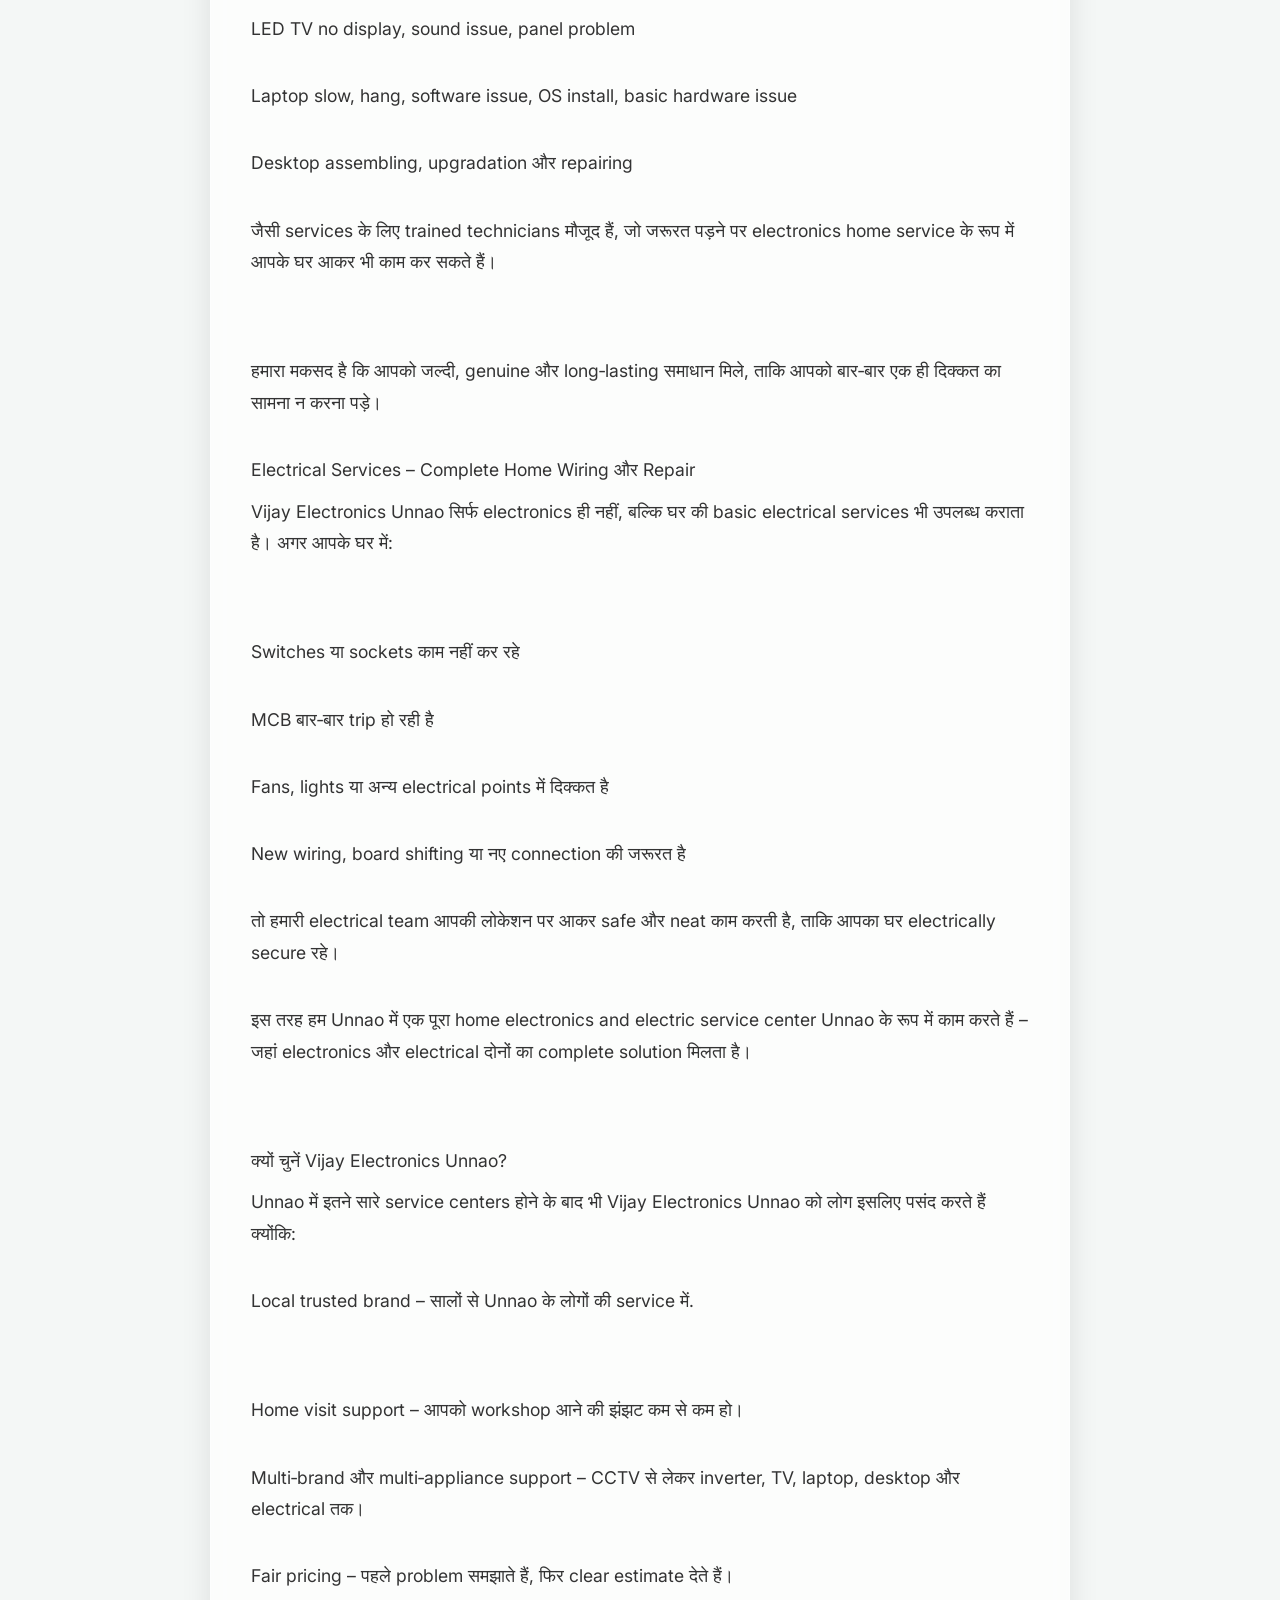
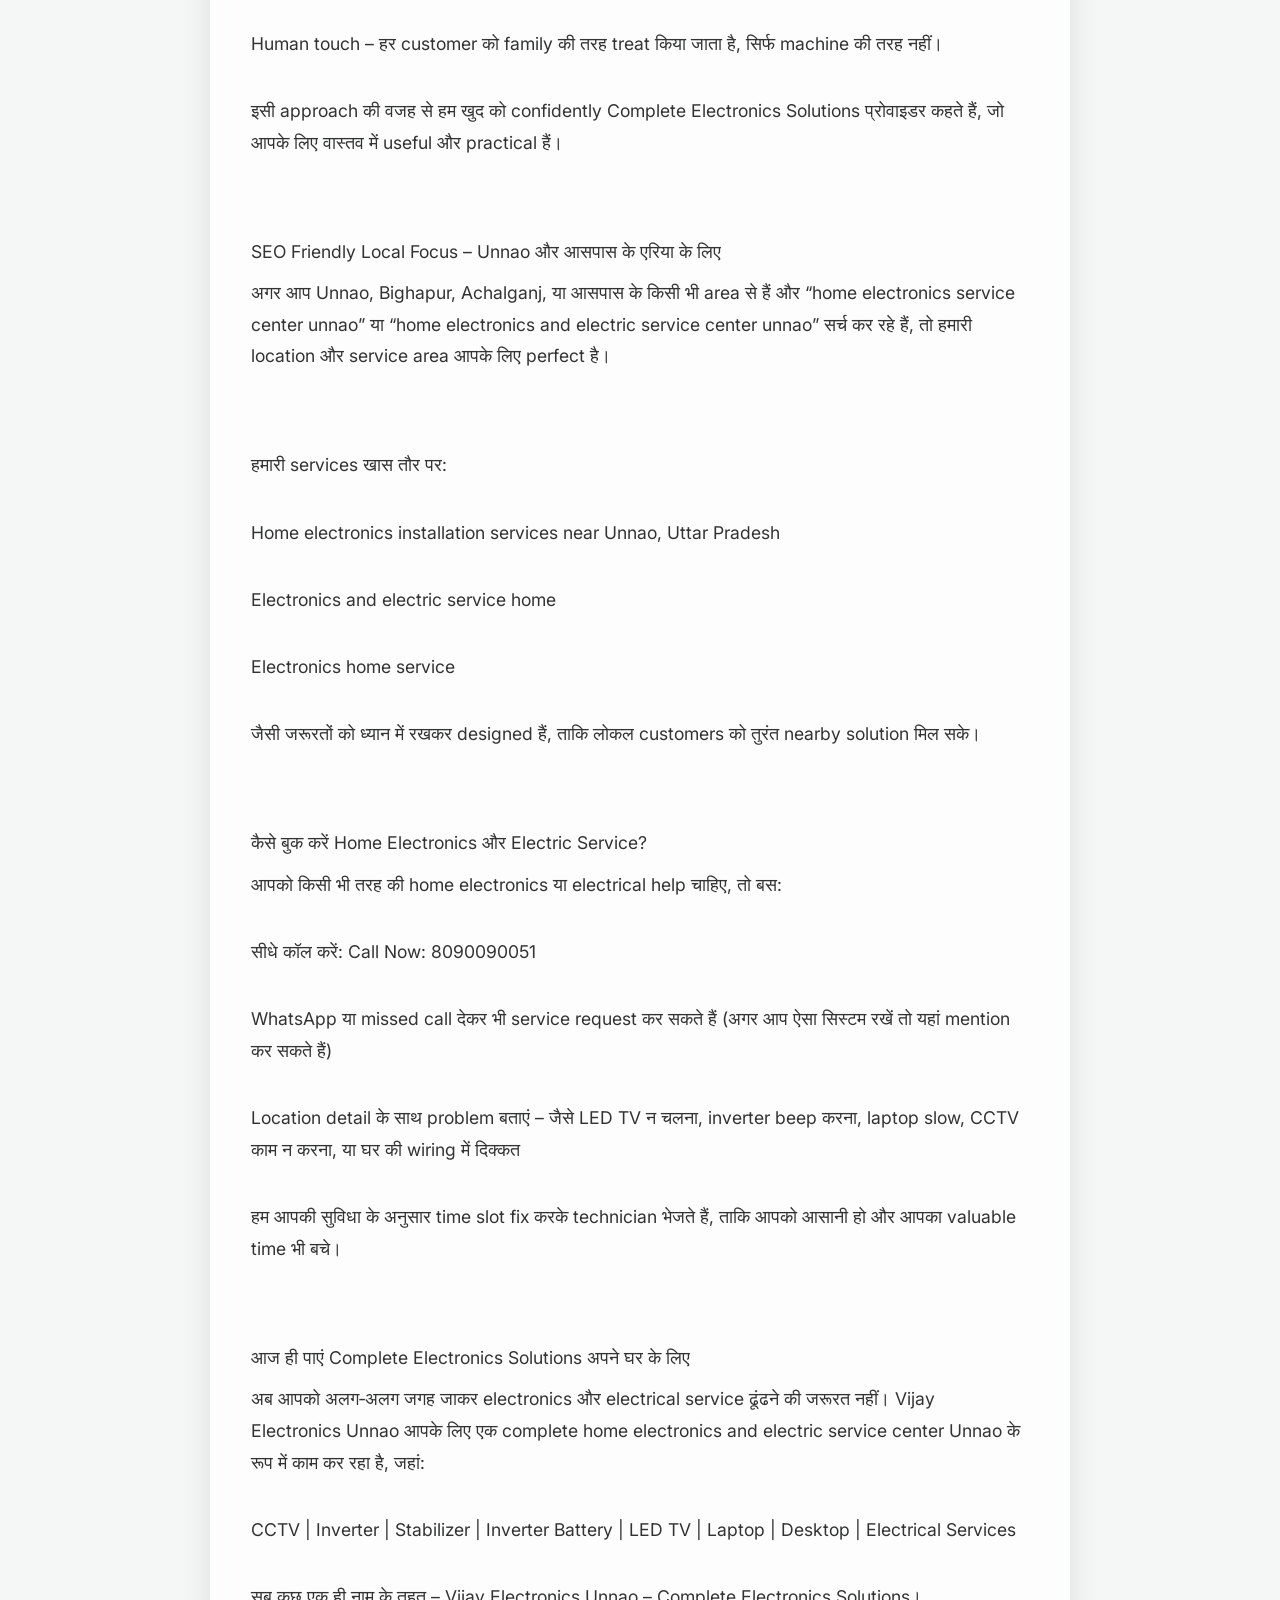
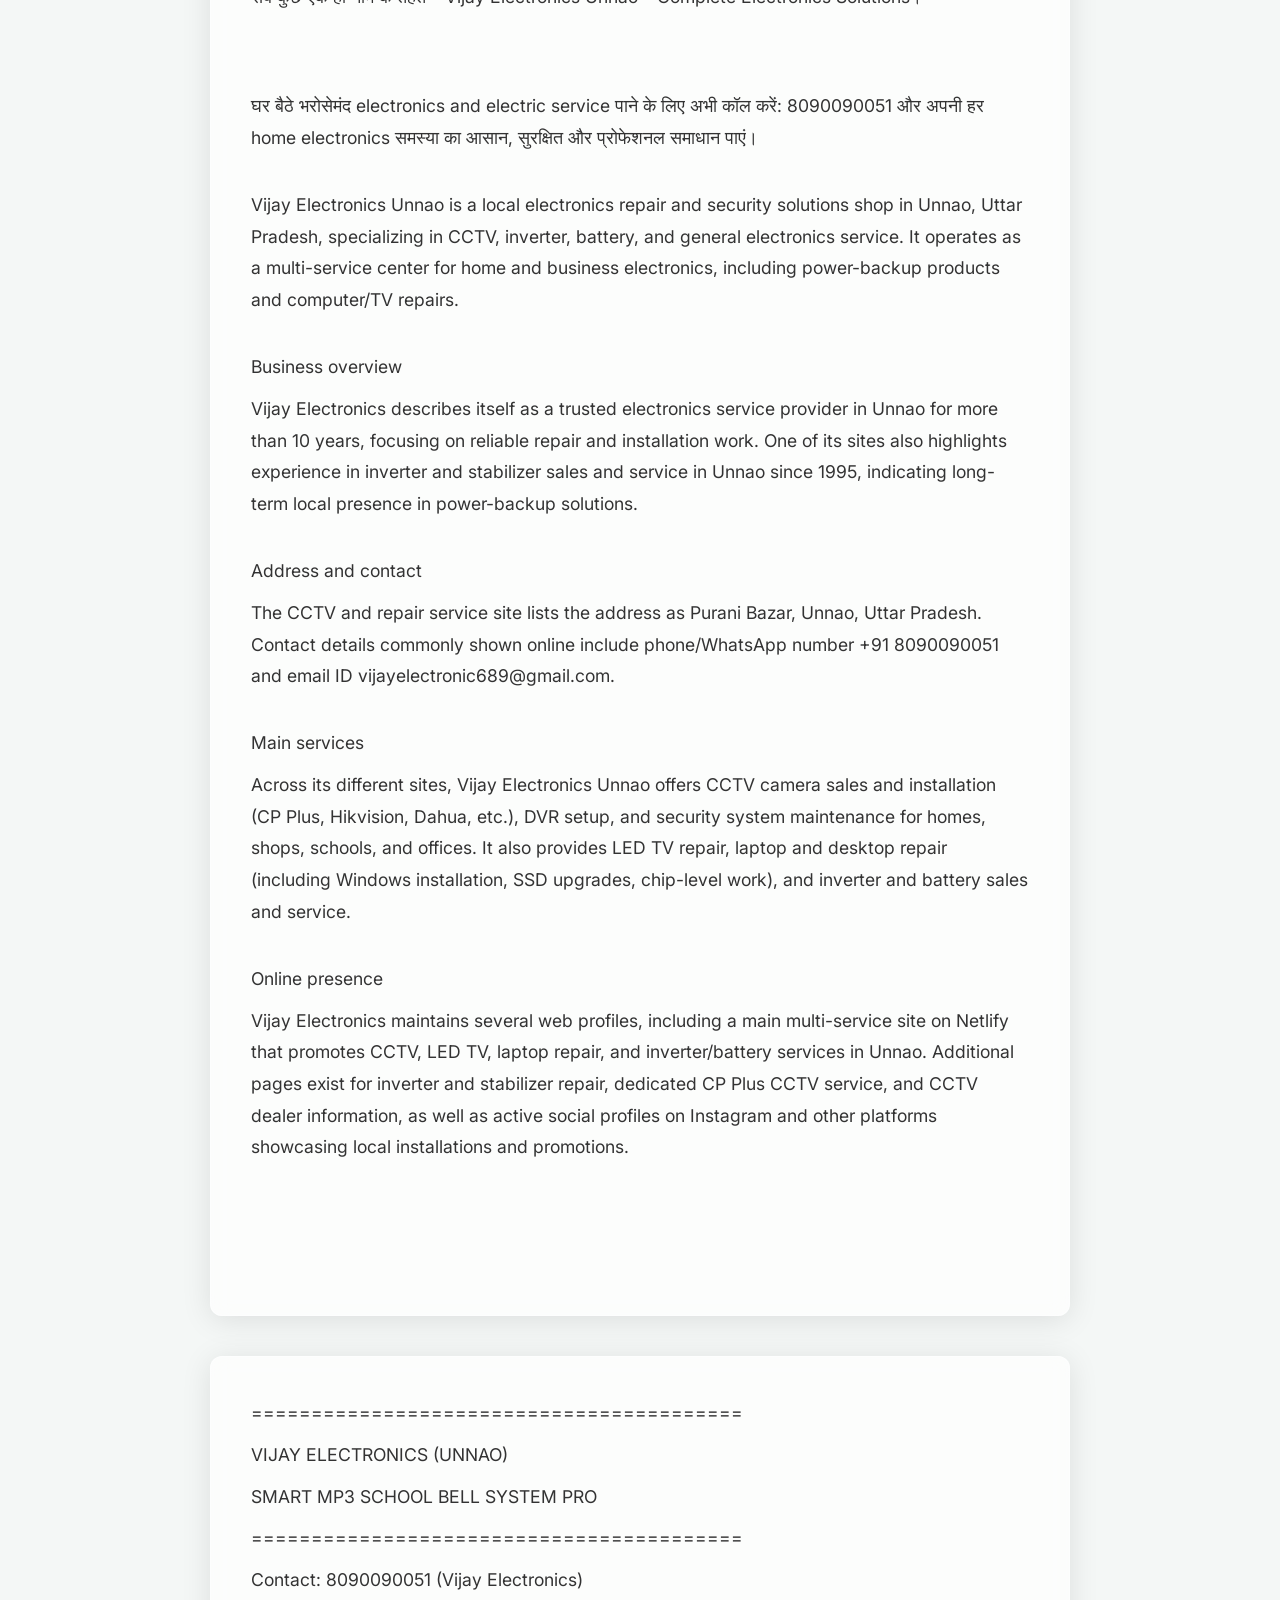
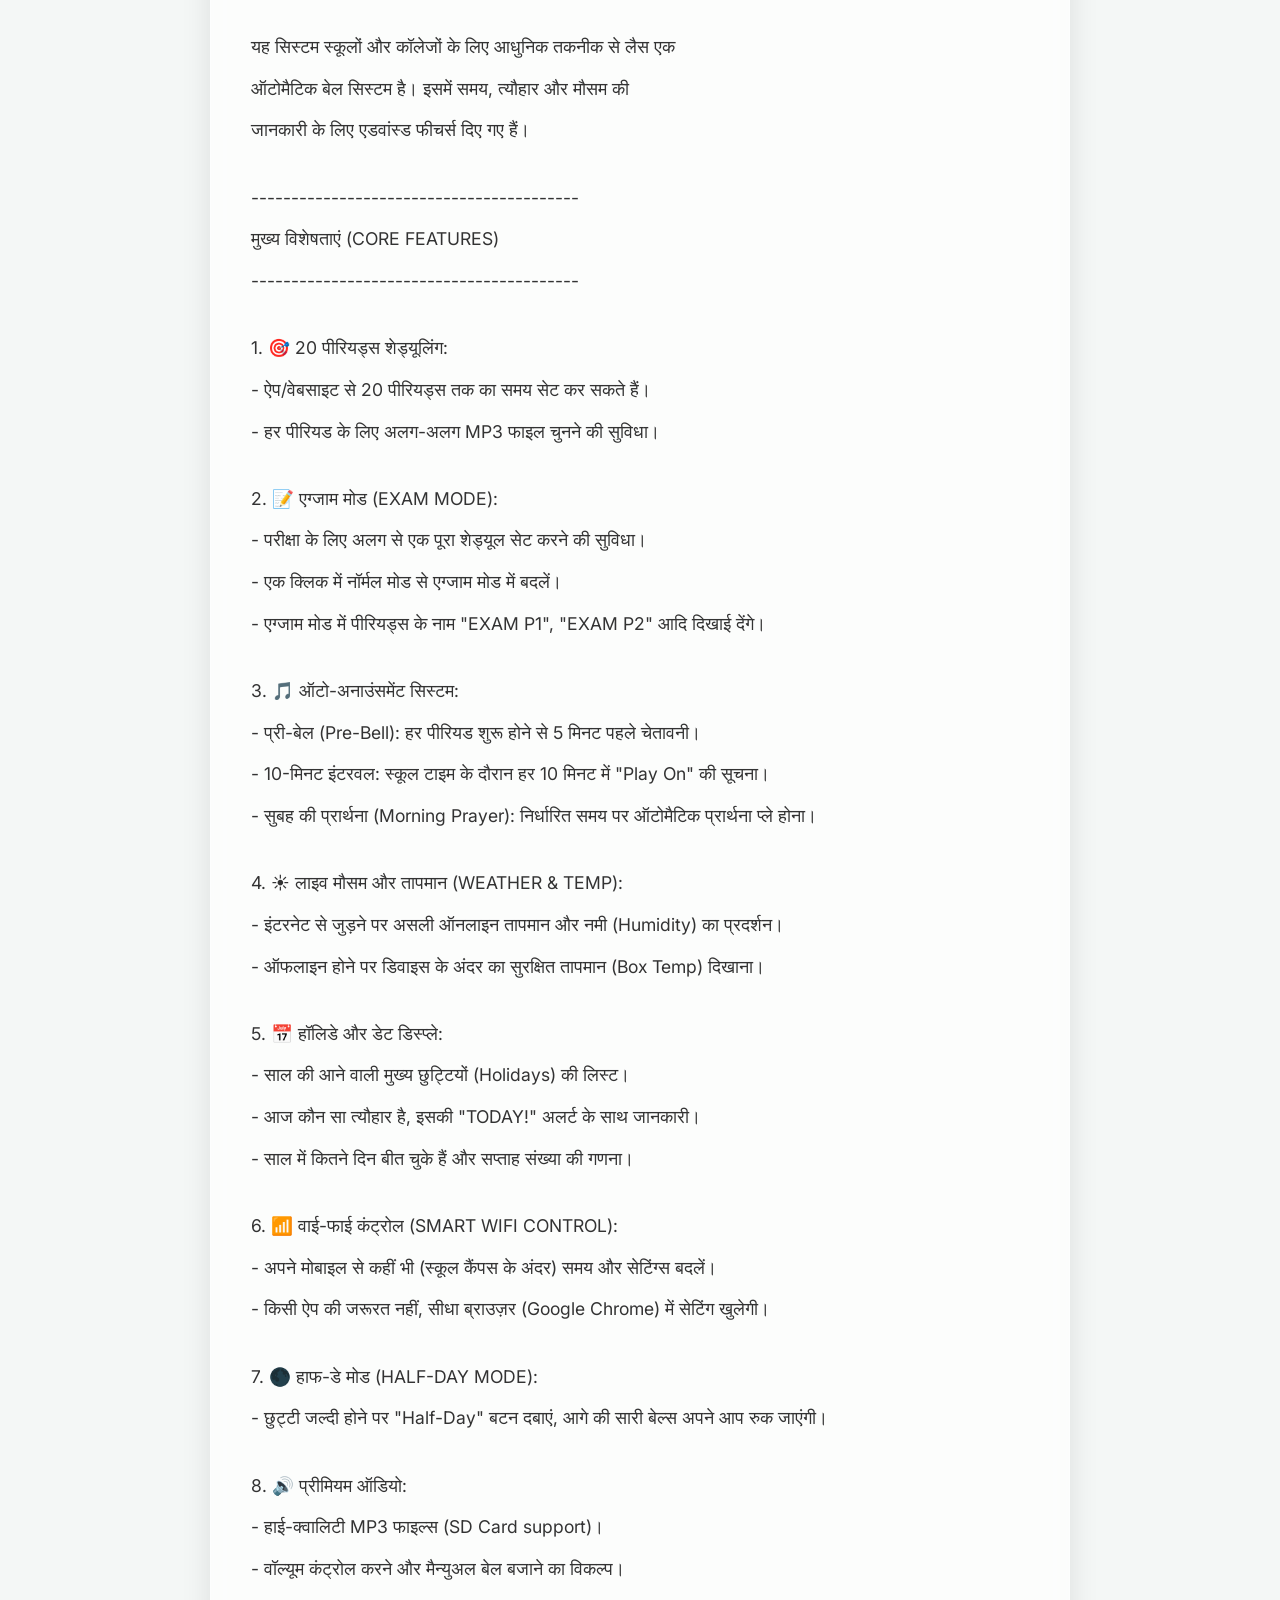
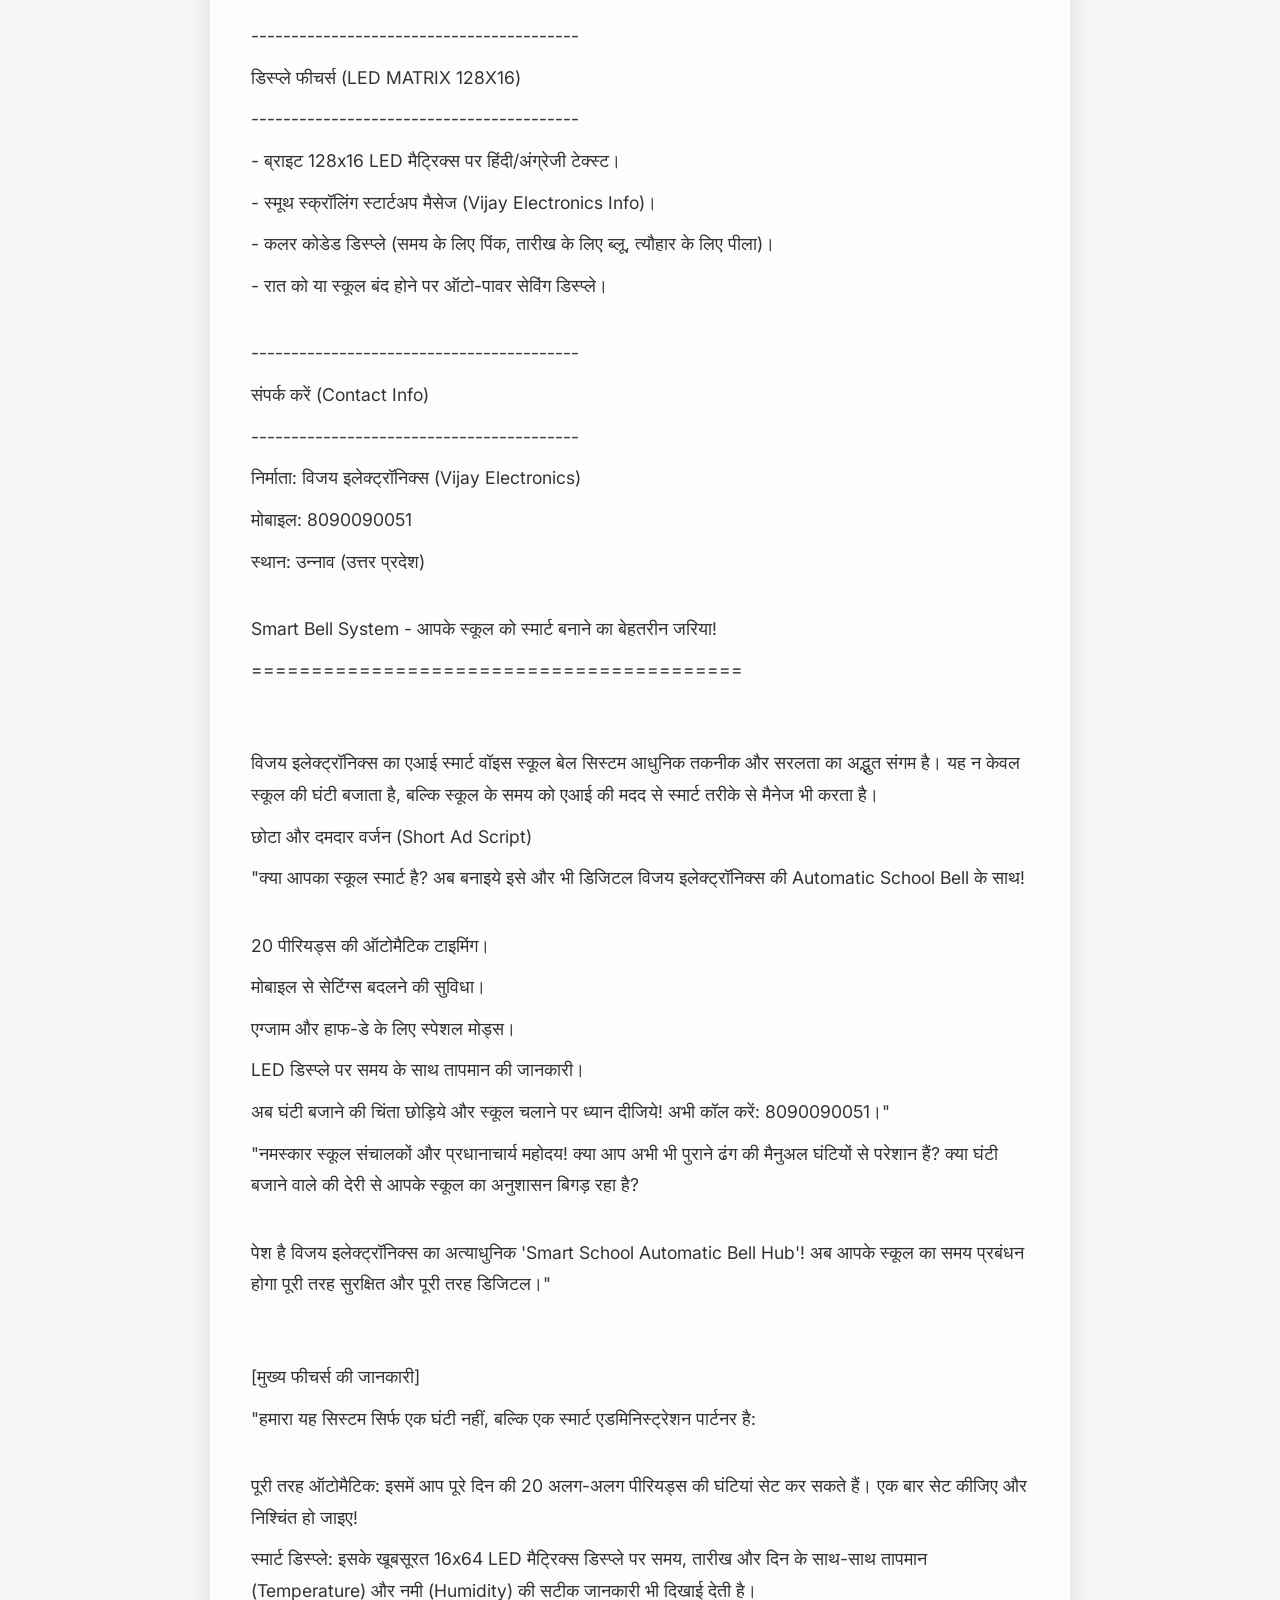
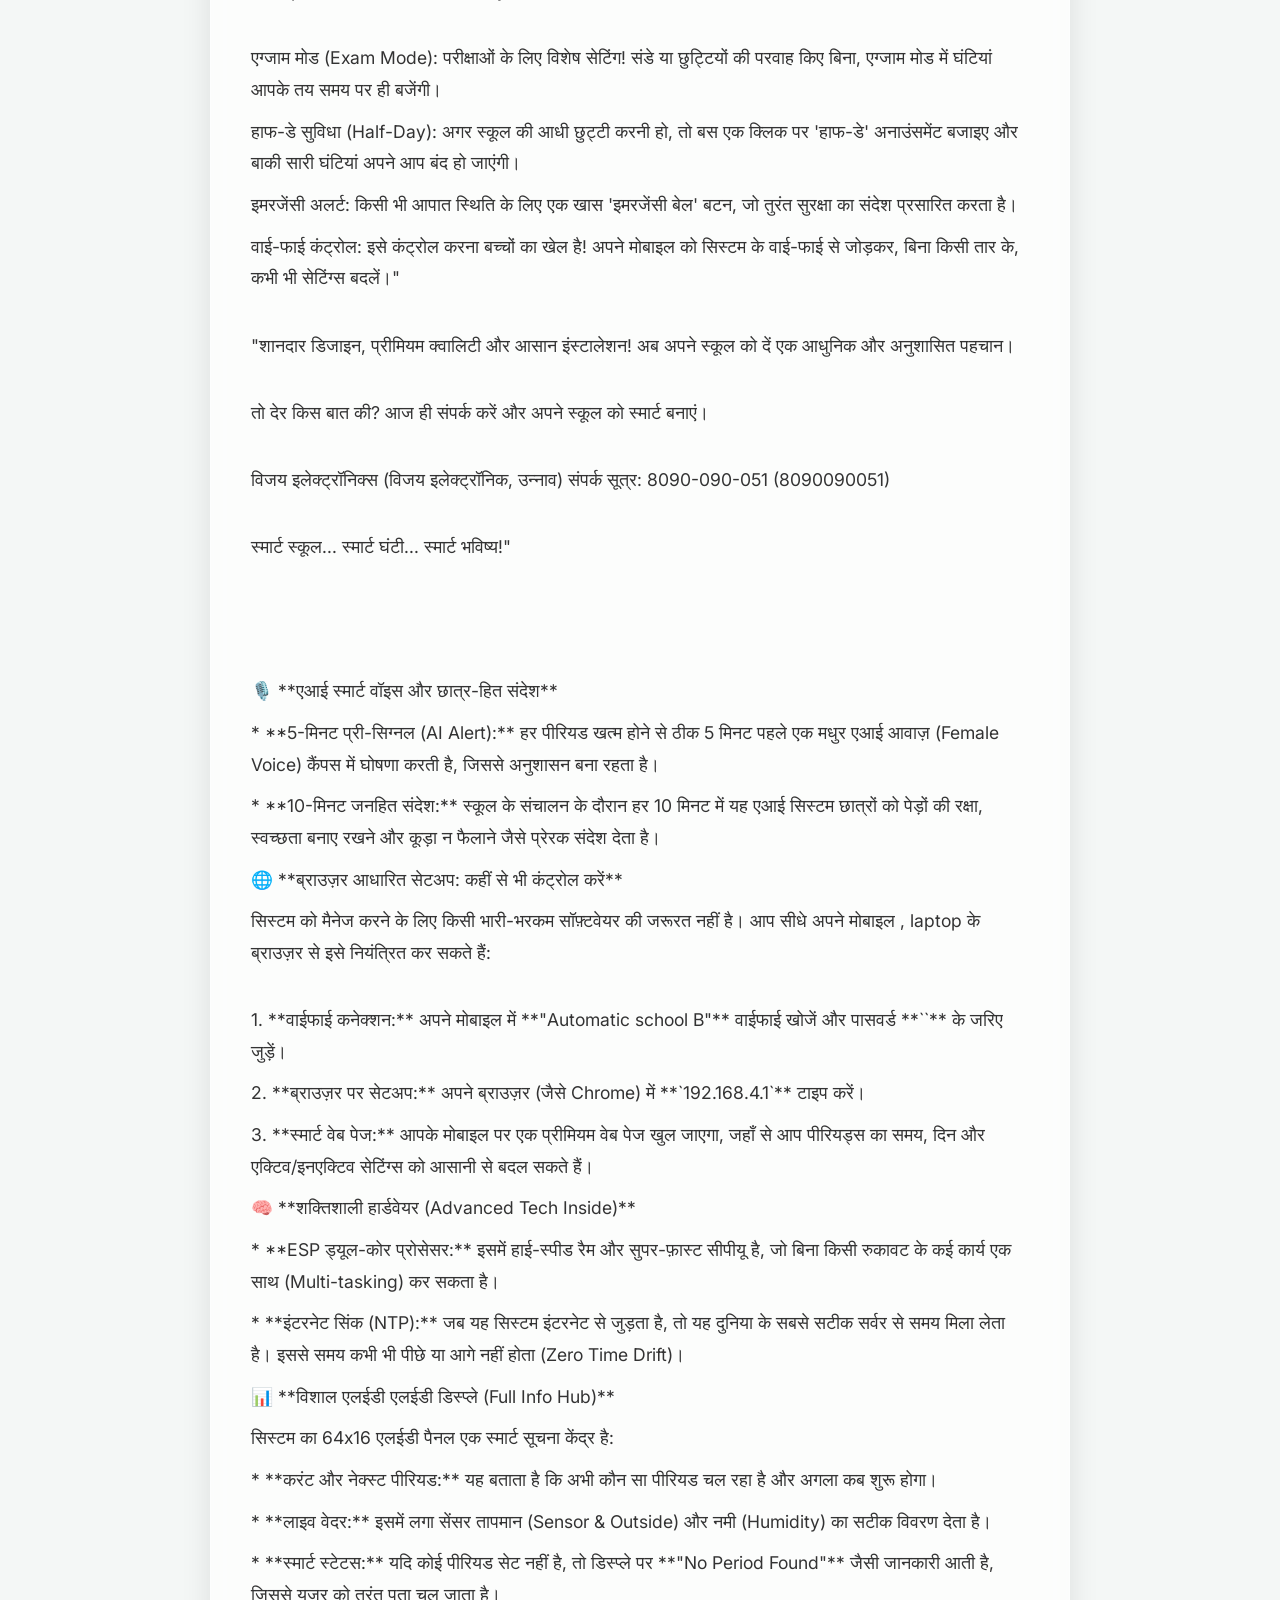
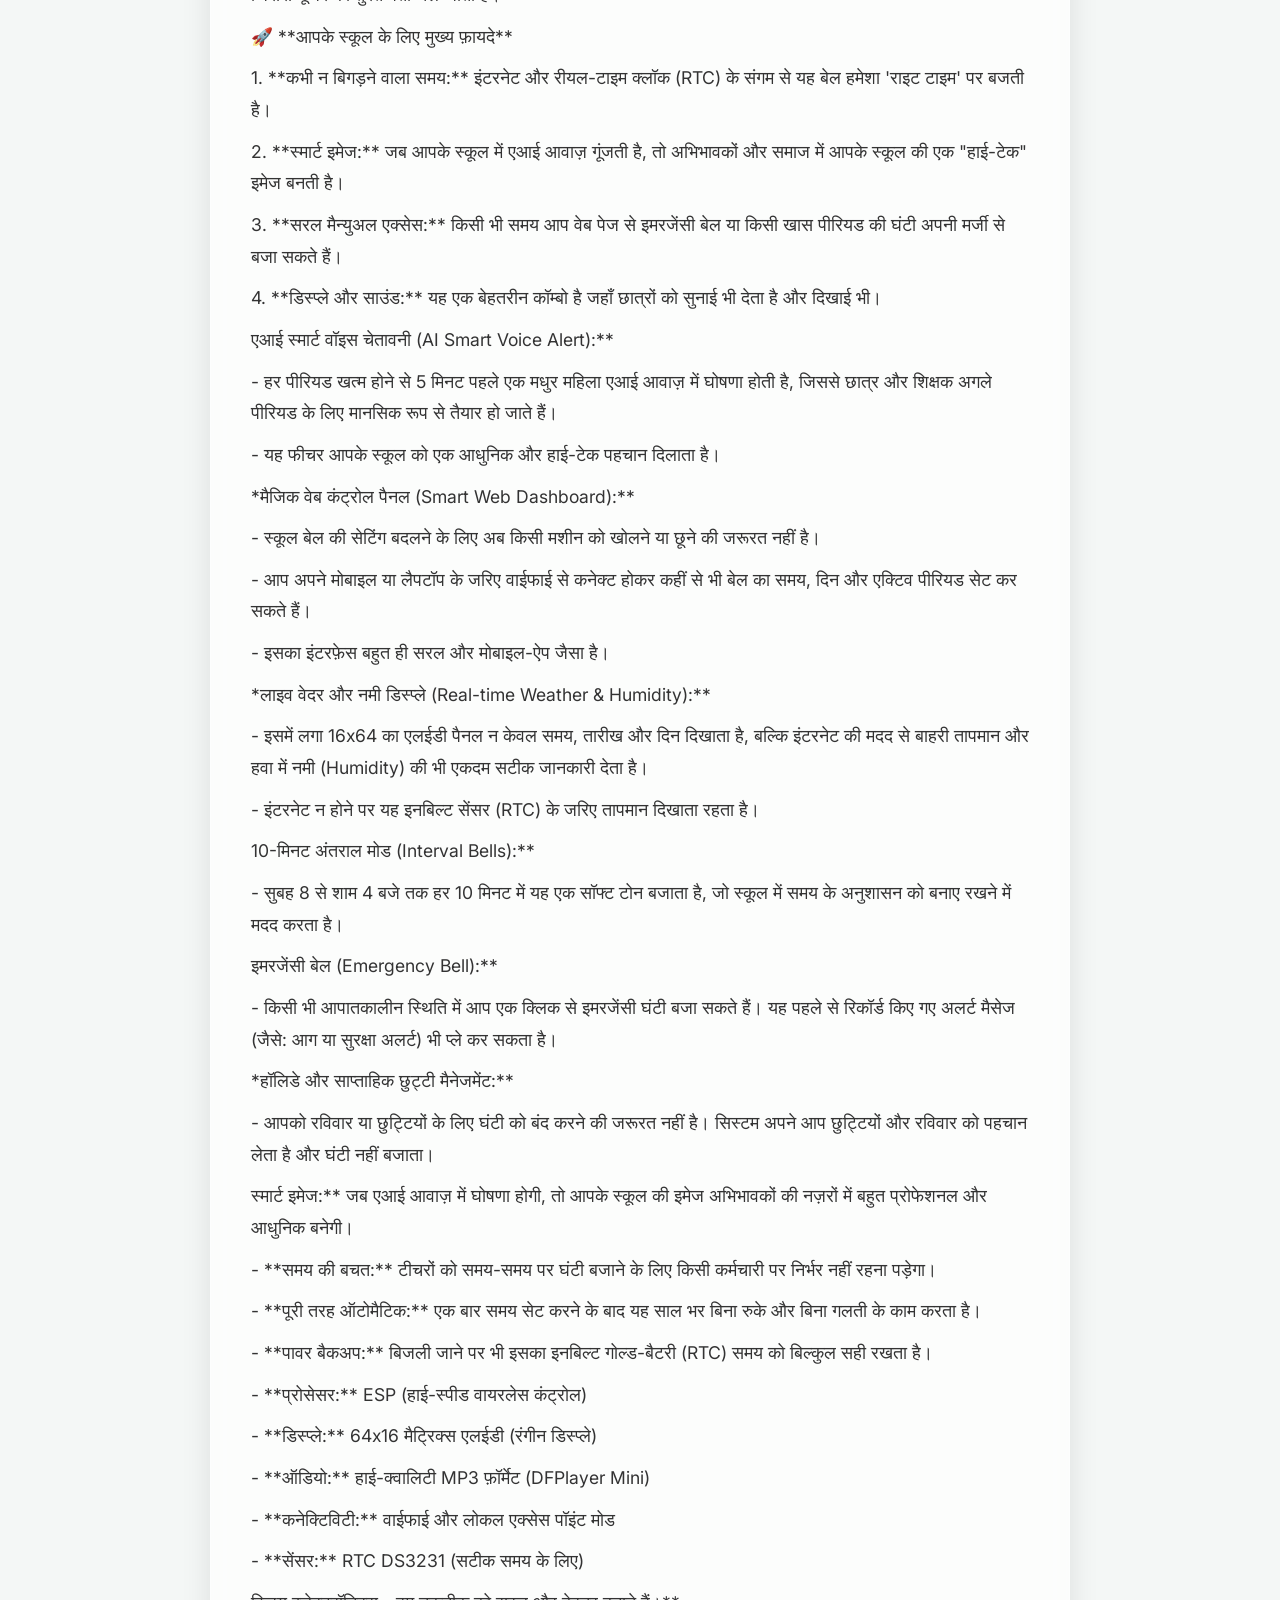
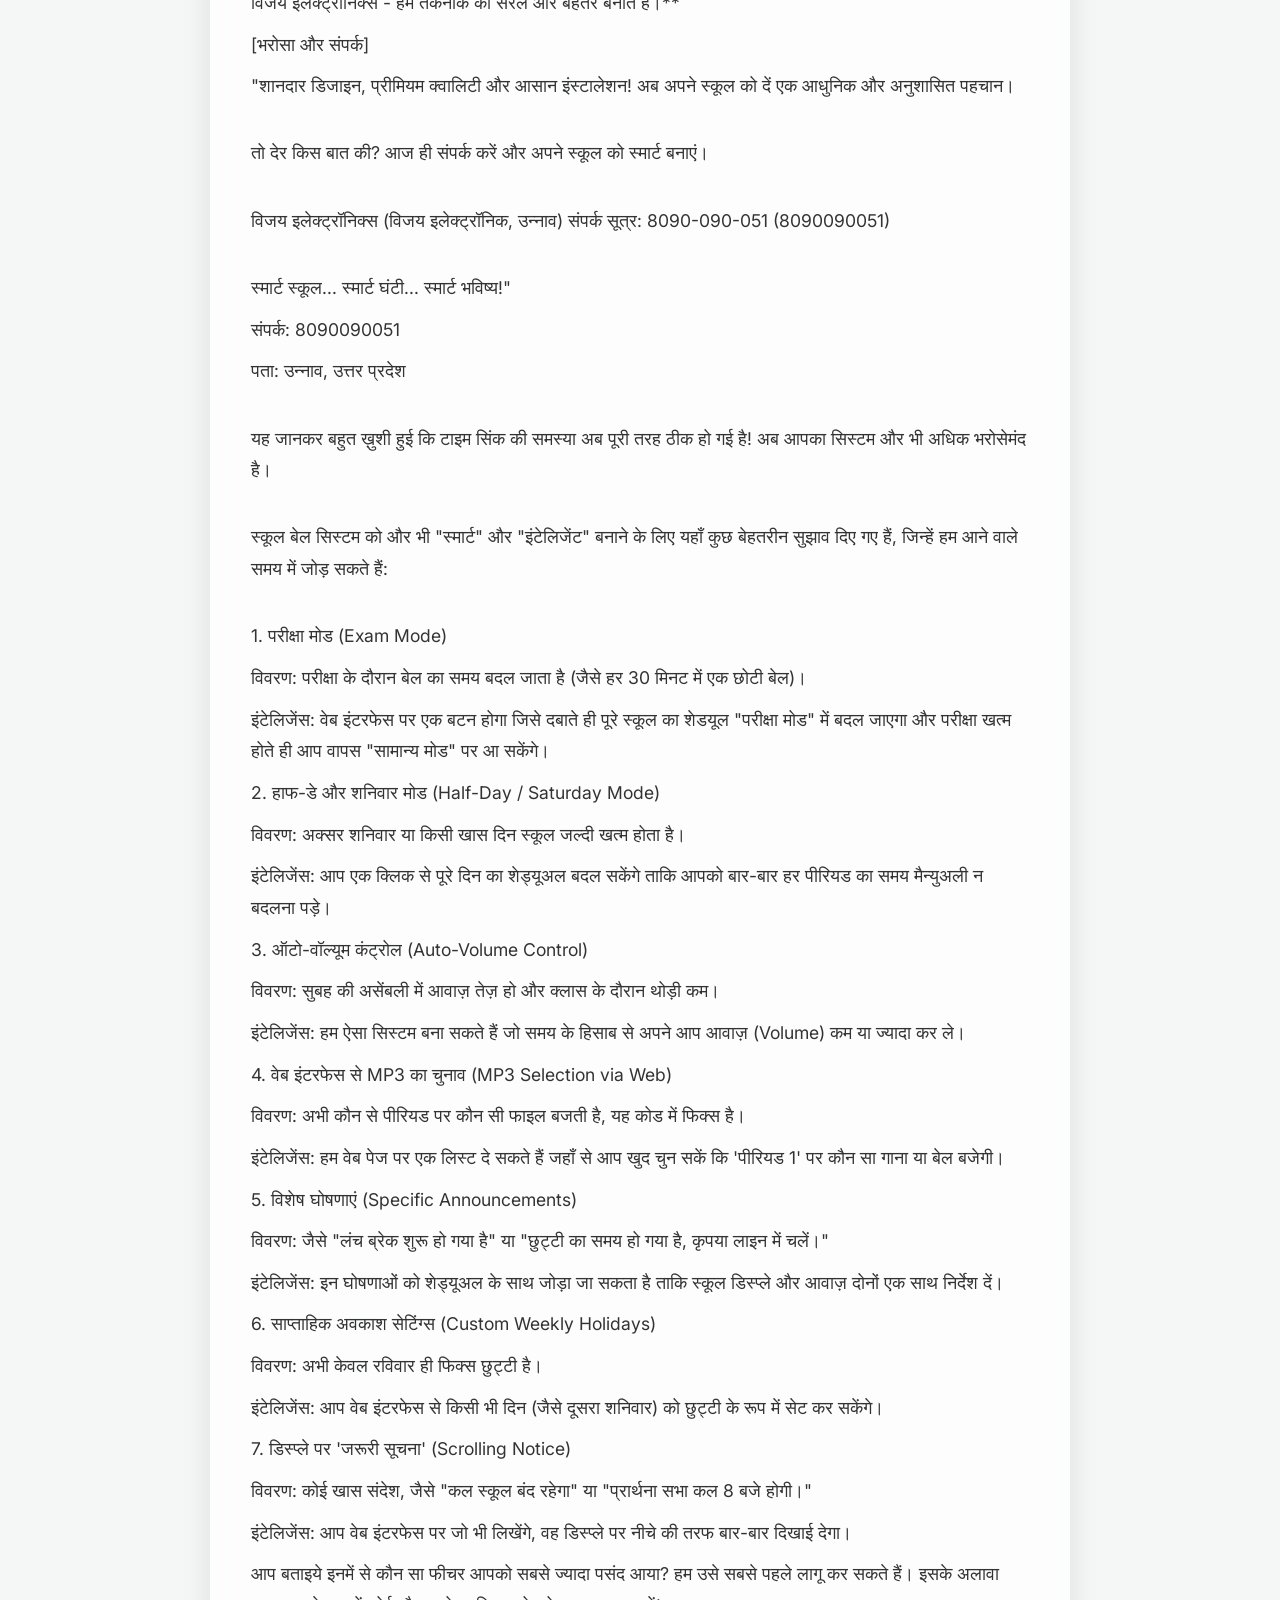
<file: complete-services-unnao.html>
﻿<!DOCTYPE html>
<html lang="en">

<head>
    <meta charset="UTF-8">
    <meta name="viewport" content="width=device-width, initial-scale=1.0">
    <title>Complete Service Unnao | Vijay Electronics</title>
    <meta name="description"
        content="Best Smart IoT School Bell systems, CCTV installation, and electronics repair in Unnao. Contact Vijay Electronics for complete electronics solutions.">
    <link rel="preconnect" href="https://fonts.googleapis.com">
    <link rel="preconnect" href="https://fonts.gstatic.com" crossorigin>
    <link
        href="https://fonts.googleapis.com/css2?family=Inter:wght@400;500;600&family=Outfit:wght@500;700;800&display=swap"
        rel="stylesheet">
    <link rel="stylesheet" href="css/style.css">
    <link rel="stylesheet" href="css/components.css">
    <link rel="stylesheet" href="css/responsive.css">

    <script type="application/ld+json">
{
  "@context": "https://schema.org",
  "@type": ["LocalBusiness", "ElectronicsStore", "SecuritySystemProvider"],
  "name": "Vijay Electronics",
  "image": "logo.png",
  "telephone": "8090090051",
  "address": {
    "@type": "PostalAddress",
    "streetAddress": "Unnao",
    "addressLocality": "Unnao",
    "addressRegion": "UP",
    "addressCountry": "IN"
  },
  "geo": {
    "@type": "GeoCoordinates",
    "latitude": 26.5393,
    "longitude": 80.4878
  },
  "url": "https://vijayelectronic.github.io/home-electronics-and-electric-service-center-unnao/",
  "priceRange": "$$"
}
</script>


    <script type="application/ld+json">
    {
      "@context": "https://schema.org",
      "@type": "WebSite",
      "name": "Vijay Electronics Unnao",
      "url": "https://vijayelectronic.github.io/home-electronics-and-electric-service-center-unnao/",
      "hasPart": [
        { "@type": "WebPage", "url": "https://vijayelectronic.github.io/home-electronics-and-electric-service-center-unnao/index.html", "name": "Home - Vijay Electronics" },
        { "@type": "WebPage", "url": "https://vijayelectronic.github.io/home-electronics-and-electric-service-center-unnao/school-bell.html", "name": "Automatic School Bell System" },
        { "@type": "WebPage", "url": "https://vijayelectronic.github.io/home-electronics-and-electric-service-center-unnao/cctv-security.html", "name": "CCTV Security Installation Unnao" },
        { "@type": "WebPage", "url": "https://vijayelectronic.github.io/home-electronics-and-electric-service-center-unnao/electronics-repair.html", "name": "Electronics & Electric Repair Home Service" },
        { "@type": "WebPage", "url": "https://vijayelectronic.github.io/home-electronics-and-electric-service-center-unnao/about.html", "name": "About Us - Vijay Electronics Unnao" },
        { "@type": "WebPage", "url": "https://vijayelectronic.github.io/home-electronics-and-electric-service-center-unnao/faq.html", "name": "FAQ - Smart School Bells & CCTV Service" },
        { "@type": "WebPage", "url": "https://vijayelectronic.github.io/home-electronics-and-electric-service-center-unnao/contact.html", "name": "Contact - Vijay Electronics" },
        { "@type": "WebPage", "url": "https://vijayelectronic.github.io/home-electronics-and-electric-service-center-unnao/complete-services-unnao.html", "name": "Complete Electronics Service Guide Unnao" }
      ]
    }
    </script>
</head>

<body>
    <nav class="navbar">
        <div class="container">
            <a href="index.html" class="logo">
                <img src="logo.png" alt="Vijay Electronics Logo" style="height: 50px;">
            </a>
            <ul class="nav-links">
                <li><a href="index.html">Home</a></li>
                <li><a href="complete-services-unnao.html">Complete Service Unnao</a></li>
                <li><a href="school-bell.html">School Bells</a></li>
                <li><a href="cctv-security.html">CCTV Security</a></li>
                <li><a href="electronics-repair.html">Electronics</a></li>
                <li><a href="about.html">About Us</a></li>
                <li><a href="faq.html">FAQ</a></li>
                <li><a href="contact.html">Contact</a></li>
            </ul>
            <div class="nav-cta">
                <a href="tel:8090090051" class="btn btn-primary">Call: 8090090051</a>
            </div>
            <div class="hamburger">
                <span></span>
                <span></span>
                <span></span>
            </div>
        </div>
    </nav>


    <header class="sub-hero" style="padding-top: 120px; padding-bottom: 60px;"><div class="container"><h1>Complete Service Unnao</h1><p>Vijay Electronics - Complete Electronics Solutions</p></div></header>

    <section class="section">
<div class="container" style="max-width: 900px; text-align: left;">
<div class="glass-panel" style="padding: 40px; border-radius: 12px; margin-bottom: 40px;">
<br>
<br>
<p style="margin-bottom: 10px; font-size: 1.1rem; line-height: 1.8;">Vijay Electronics Unnao – Home Electronics and Electric Service Center Unnao</p>
<p style="margin-bottom: 10px; font-size: 1.1rem; line-height: 1.8;">अगर आप अपने घर के लिए भरोसेमंद home electronics and electric service center Unnao ढूंढ रहे हैं, तो Vijay Electronics Unnao आपके लिए एक ही जगह पर Complete Electronics Solutions लेकर आता है। यहां आपको घर बैठे electronics home service और electronics and electric service home दोनों मिलते हैं, ताकि आपको हर छोटी‑बड़ी दिक्कत के लिए बाहर चक्कर ना लगाना पड़े।</p>
<p style="margin-bottom: 10px; font-size: 1.1rem; line-height: 1.8;">​</p>
<br>
<p style="margin-bottom: 10px; font-size: 1.1rem; line-height: 1.8;">हमारा फोकस है कि Unnao और आसपास के एरिया के हर घर तक प्रोफेशनल, फ़ास्ट और किफायती electronics and electric service पहुंचाई जाए, वो भी बिल्कुल ह्यूमन टच के साथ – जैसे घर का अपना टेक्नीशियन आपकी मदद कर रहा हो।</p>
<p style="margin-bottom: 10px; font-size: 1.1rem; line-height: 1.8;">​</p>
<br>
<p style="margin-bottom: 10px; font-size: 1.1rem; line-height: 1.8;">हमारी सर्विस लाइन – Complete Electronics Solutions</p>
<p style="margin-bottom: 10px; font-size: 1.1rem; line-height: 1.8;">Vijay Electronics Unnao पर आपको almost हर तरह की home electronics और electrical जरूरत का सॉल्यूशन एक ही छत के नीचे मिल जाता है। हमारी मुख्य सेवाएँ:</p>
<p style="margin-bottom: 10px; font-size: 1.1rem; line-height: 1.8;">​</p>
<br>
<p style="margin-bottom: 10px; font-size: 1.1rem; line-height: 1.8;">CCTV</p>
<br>
<p style="margin-bottom: 10px; font-size: 1.1rem; line-height: 1.8;">Inverter</p>
<br>
<p style="margin-bottom: 10px; font-size: 1.1rem; line-height: 1.8;">Stabilizer</p>
<br>
<p style="margin-bottom: 10px; font-size: 1.1rem; line-height: 1.8;">Inverter Battery</p>
<br>
<p style="margin-bottom: 10px; font-size: 1.1rem; line-height: 1.8;">LED TV</p>
<br>
<p style="margin-bottom: 10px; font-size: 1.1rem; line-height: 1.8;">Laptop</p>
<br>
<p style="margin-bottom: 10px; font-size: 1.1rem; line-height: 1.8;">Desktop</p>
<br>
<p style="margin-bottom: 10px; font-size: 1.1rem; line-height: 1.8;">Electrical Services</p>
<br>
<p style="margin-bottom: 10px; font-size: 1.1rem; line-height: 1.8;">हम Unnao के उन कुछ चुनिंदा home electronics service center Unnao में से हैं जो repair के साथ‑साथ installation और regular maintenance तक की पूरी सर्विस लाइन देते हैं।</p>
<p style="margin-bottom: 10px; font-size: 1.1rem; line-height: 1.8;">​</p>
<br>
<p style="margin-bottom: 10px; font-size: 1.1rem; line-height: 1.8;">Call Now: 8090090051 – किसी भी electronics या electrical दिक्कत में तुरंत कॉल करें, हम घर पर विज़िट बुक कर देते हैं।</p>
<br>
<p style="margin-bottom: 10px; font-size: 1.1rem; line-height: 1.8;">Home Electronics Installation Services Near Me (Unnao में घर पर इंस्टॉलेशन)</p>
<p style="margin-bottom: 10px; font-size: 1.1rem; line-height: 1.8;">अगर आप Google पर “home electronics installation services near me” या “home electronics installation services near Unnao, Uttar Pradesh” सर्च कर रहे हैं, तो आप सही जगह पर हैं। Vijay Electronics Unnao की टीम आपके घर पर आकर:</p>
<p style="margin-bottom: 10px; font-size: 1.1rem; line-height: 1.8;">​</p>
<br>
<p style="margin-bottom: 10px; font-size: 1.1rem; line-height: 1.8;">नए LED TV की wall‑mounting और सेटअप</p>
<br>
<p style="margin-bottom: 10px; font-size: 1.1rem; line-height: 1.8;">CCTV camera की पूरी wiring, DVR/NVR configuration और mobile view सेटिंग</p>
<br>
<p style="margin-bottom: 10px; font-size: 1.1rem; line-height: 1.8;">Inverter और Inverter Battery की safe installation और wiring</p>
<br>
<p style="margin-bottom: 10px; font-size: 1.1rem; line-height: 1.8;">घर के electrical points, switches, MCB, wiring और load management</p>
<br>
<p style="margin-bottom: 10px; font-size: 1.1rem; line-height: 1.8;">जैसी सारी services देती है, ताकि आपका घर पूरी तरह safe, secure और आरामदायक बन सके।</p>
<p style="margin-bottom: 10px; font-size: 1.1rem; line-height: 1.8;">​</p>
<br>
<p style="margin-bottom: 10px; font-size: 1.1rem; line-height: 1.8;">CCTV, Inverter और Stabilizer – आपके घर की सुरक्षा और पावर प्रोटेक्शन</p>
<p style="margin-bottom: 10px; font-size: 1.1rem; line-height: 1.8;">आज के समय में घर की security और power protection बहुत जरूरी है। Vijay Electronics Unnao पर हम आपको:</p>
<br>
<p style="margin-bottom: 10px; font-size: 1.1rem; line-height: 1.8;">CCTV camera sale, installation और service</p>
<br>
<p style="margin-bottom: 10px; font-size: 1.1rem; line-height: 1.8;">Inverter repair, installation और battery replacement</p>
<br>
<p style="margin-bottom: 10px; font-size: 1.1rem; line-height: 1.8;">Stabilizer installation और repairing</p>
<br>
<p style="margin-bottom: 10px; font-size: 1.1rem; line-height: 1.8;">जैसी electronics and electric service एक ही जगह पर प्रोवाइड करते हैं। हमारी कोशिश रहती है कि आपका घर हमेशा light cut, voltage fluctuation और security risk से safe रहे।</p>
<p style="margin-bottom: 10px; font-size: 1.1rem; line-height: 1.8;">​</p>
<br>
<p style="margin-bottom: 10px; font-size: 1.1rem; line-height: 1.8;">CCTV के लिए हम proper कैमरा placement, angle और recording backup का ध्यान रखते हैं, ताकि आपको हर समय clear वीडियो और recording मिल सके। Inverter और stabilizer के लिए सही capacity और सही connection से हम आपके appliances को long life और safety देते हैं।</p>
<p style="margin-bottom: 10px; font-size: 1.1rem; line-height: 1.8;">​</p>
<br>
<p style="margin-bottom: 10px; font-size: 1.1rem; line-height: 1.8;">LED TV, Laptop, Desktop – Expert Repair और Home Service</p>
<p style="margin-bottom: 10px; font-size: 1.1rem; line-height: 1.8;">घर के most used gadgets में LED TV, Laptop और Desktop आते हैं। जब ये खराब हो जाते हैं तो पूरे घर का काम disturb हो जाता है। Vijay Electronics Unnao पर:</p>
<br>
<p style="margin-bottom: 10px; font-size: 1.1rem; line-height: 1.8;">LED TV no display, sound issue, panel problem</p>
<br>
<p style="margin-bottom: 10px; font-size: 1.1rem; line-height: 1.8;">Laptop slow, hang, software issue, OS install, basic hardware issue</p>
<br>
<p style="margin-bottom: 10px; font-size: 1.1rem; line-height: 1.8;">Desktop assembling, upgradation और repairing</p>
<br>
<p style="margin-bottom: 10px; font-size: 1.1rem; line-height: 1.8;">जैसी services के लिए trained technicians मौजूद हैं, जो जरूरत पड़ने पर electronics home service के रूप में आपके घर आकर भी काम कर सकते हैं।</p>
<p style="margin-bottom: 10px; font-size: 1.1rem; line-height: 1.8;">​</p>
<br>
<p style="margin-bottom: 10px; font-size: 1.1rem; line-height: 1.8;">हमारा मकसद है कि आपको जल्दी, genuine और long‑lasting समाधान मिले, ताकि आपको बार‑बार एक ही दिक्कत का सामना न करना पड़े।</p>
<br>
<p style="margin-bottom: 10px; font-size: 1.1rem; line-height: 1.8;">Electrical Services – Complete Home Wiring और Repair</p>
<p style="margin-bottom: 10px; font-size: 1.1rem; line-height: 1.8;">Vijay Electronics Unnao सिर्फ electronics ही नहीं, बल्कि घर की basic electrical services भी उपलब्ध कराता है। अगर आपके घर में:</p>
<p style="margin-bottom: 10px; font-size: 1.1rem; line-height: 1.8;">​</p>
<br>
<p style="margin-bottom: 10px; font-size: 1.1rem; line-height: 1.8;">Switches या sockets काम नहीं कर रहे</p>
<br>
<p style="margin-bottom: 10px; font-size: 1.1rem; line-height: 1.8;">MCB बार‑बार trip हो रही है</p>
<br>
<p style="margin-bottom: 10px; font-size: 1.1rem; line-height: 1.8;">Fans, lights या अन्य electrical points में दिक्कत है</p>
<br>
<p style="margin-bottom: 10px; font-size: 1.1rem; line-height: 1.8;">New wiring, board shifting या नए connection की जरूरत है</p>
<br>
<p style="margin-bottom: 10px; font-size: 1.1rem; line-height: 1.8;">तो हमारी electrical team आपकी लोकेशन पर आकर safe और neat काम करती है, ताकि आपका घर electrically secure रहे।</p>
<br>
<p style="margin-bottom: 10px; font-size: 1.1rem; line-height: 1.8;">इस तरह हम Unnao में एक पूरा home electronics and electric service center Unnao के रूप में काम करते हैं – जहां electronics और electrical दोनों का complete solution मिलता है।</p>
<p style="margin-bottom: 10px; font-size: 1.1rem; line-height: 1.8;">​</p>
<br>
<p style="margin-bottom: 10px; font-size: 1.1rem; line-height: 1.8;">क्यों चुनें Vijay Electronics Unnao?</p>
<p style="margin-bottom: 10px; font-size: 1.1rem; line-height: 1.8;">Unnao में इतने सारे service centers होने के बाद भी Vijay Electronics Unnao को लोग इसलिए पसंद करते हैं क्योंकि:</p>
<br>
<p style="margin-bottom: 10px; font-size: 1.1rem; line-height: 1.8;">Local trusted brand – सालों से Unnao के लोगों की service में.</p>
<p style="margin-bottom: 10px; font-size: 1.1rem; line-height: 1.8;">​</p>
<br>
<p style="margin-bottom: 10px; font-size: 1.1rem; line-height: 1.8;">Home visit support – आपको workshop आने की झंझट कम से कम हो।</p>
<br>
<p style="margin-bottom: 10px; font-size: 1.1rem; line-height: 1.8;">Multi‑brand और multi‑appliance support – CCTV से लेकर inverter, TV, laptop, desktop और electrical तक।</p>
<br>
<p style="margin-bottom: 10px; font-size: 1.1rem; line-height: 1.8;">Fair pricing – पहले problem समझाते हैं, फिर clear estimate देते हैं।</p>
<br>
<p style="margin-bottom: 10px; font-size: 1.1rem; line-height: 1.8;">Human touch – हर customer को family की तरह treat किया जाता है, सिर्फ machine की तरह नहीं।</p>
<br>
<p style="margin-bottom: 10px; font-size: 1.1rem; line-height: 1.8;">इसी approach की वजह से हम खुद को confidently Complete Electronics Solutions प्रोवाइडर कहते हैं, जो आपके लिए वास्तव में useful और practical हैं।</p>
<p style="margin-bottom: 10px; font-size: 1.1rem; line-height: 1.8;">​</p>
<br>
<p style="margin-bottom: 10px; font-size: 1.1rem; line-height: 1.8;">SEO Friendly Local Focus – Unnao और आसपास के एरिया के लिए</p>
<p style="margin-bottom: 10px; font-size: 1.1rem; line-height: 1.8;">अगर आप Unnao, Bighapur, Achalganj, या आसपास के किसी भी area से हैं और “home electronics service center unnao” या “home electronics and electric service center unnao” सर्च कर रहे हैं, तो हमारी location और service area आपके लिए perfect है।</p>
<p style="margin-bottom: 10px; font-size: 1.1rem; line-height: 1.8;">​</p>
<br>
<p style="margin-bottom: 10px; font-size: 1.1rem; line-height: 1.8;">हमारी services खास तौर पर:</p>
<br>
<p style="margin-bottom: 10px; font-size: 1.1rem; line-height: 1.8;">Home electronics installation services near Unnao, Uttar Pradesh</p>
<br>
<p style="margin-bottom: 10px; font-size: 1.1rem; line-height: 1.8;">Electronics and electric service home</p>
<br>
<p style="margin-bottom: 10px; font-size: 1.1rem; line-height: 1.8;">Electronics home service</p>
<br>
<p style="margin-bottom: 10px; font-size: 1.1rem; line-height: 1.8;">जैसी जरूरतों को ध्यान में रखकर designed हैं, ताकि लोकल customers को तुरंत nearby solution मिल सके।</p>
<p style="margin-bottom: 10px; font-size: 1.1rem; line-height: 1.8;">​</p>
<br>
<p style="margin-bottom: 10px; font-size: 1.1rem; line-height: 1.8;">कैसे बुक करें Home Electronics और Electric Service?</p>
<p style="margin-bottom: 10px; font-size: 1.1rem; line-height: 1.8;">आपको किसी भी तरह की home electronics या electrical help चाहिए, तो बस:</p>
<br>
<p style="margin-bottom: 10px; font-size: 1.1rem; line-height: 1.8;">सीधे कॉल करें: Call Now: 8090090051</p>
<br>
<p style="margin-bottom: 10px; font-size: 1.1rem; line-height: 1.8;">WhatsApp या missed call देकर भी service request कर सकते हैं (अगर आप ऐसा सिस्टम रखें तो यहां mention कर सकते हैं)</p>
<br>
<p style="margin-bottom: 10px; font-size: 1.1rem; line-height: 1.8;">Location detail के साथ problem बताएं – जैसे LED TV न चलना, inverter beep करना, laptop slow, CCTV काम न करना, या घर की wiring में दिक्कत</p>
<br>
<p style="margin-bottom: 10px; font-size: 1.1rem; line-height: 1.8;">हम आपकी सुविधा के अनुसार time slot fix करके technician भेजते हैं, ताकि आपको आसानी हो और आपका valuable time भी बचे।</p>
<p style="margin-bottom: 10px; font-size: 1.1rem; line-height: 1.8;">​</p>
<br>
<p style="margin-bottom: 10px; font-size: 1.1rem; line-height: 1.8;">आज ही पाएं Complete Electronics Solutions अपने घर के लिए</p>
<p style="margin-bottom: 10px; font-size: 1.1rem; line-height: 1.8;">अब आपको अलग‑अलग जगह जाकर electronics और electrical service ढूंढने की जरूरत नहीं। Vijay Electronics Unnao आपके लिए एक complete home electronics and electric service center Unnao के रूप में काम कर रहा है, जहां:</p>
<br>
<p style="margin-bottom: 10px; font-size: 1.1rem; line-height: 1.8;">CCTV | Inverter | Stabilizer | Inverter Battery | LED TV | Laptop | Desktop | Electrical Services</p>
<br>
<p style="margin-bottom: 10px; font-size: 1.1rem; line-height: 1.8;">सब कुछ एक ही नाम के तहत – Vijay Electronics Unnao – Complete Electronics Solutions।</p>
<p style="margin-bottom: 10px; font-size: 1.1rem; line-height: 1.8;">​</p>
<br>
<p style="margin-bottom: 10px; font-size: 1.1rem; line-height: 1.8;">घर बैठे भरोसेमंद electronics and electric service पाने के लिए अभी कॉल करें: 8090090051 और अपनी हर home electronics समस्या का आसान, सुरक्षित और प्रोफेशनल समाधान पाएं।</p>
<br>
<p style="margin-bottom: 10px; font-size: 1.1rem; line-height: 1.8;">Vijay Electronics Unnao is a local electronics repair and security solutions shop in Unnao, Uttar Pradesh, specializing in CCTV, inverter, battery, and general electronics service. It operates as a multi-service center for home and business electronics, including power-backup products and computer/TV repairs.</p>
<br>
<p style="margin-bottom: 10px; font-size: 1.1rem; line-height: 1.8;">Business overview</p>
<p style="margin-bottom: 10px; font-size: 1.1rem; line-height: 1.8;">Vijay Electronics describes itself as a trusted electronics service provider in Unnao for more than 10 years, focusing on reliable repair and installation work. One of its sites also highlights experience in inverter and stabilizer sales and service in Unnao since 1995, indicating long-term local presence in power-backup solutions.</p>
<br>
<p style="margin-bottom: 10px; font-size: 1.1rem; line-height: 1.8;">Address and contact</p>
<p style="margin-bottom: 10px; font-size: 1.1rem; line-height: 1.8;">The CCTV and repair service site lists the address as Purani Bazar, Unnao, Uttar Pradesh. Contact details commonly shown online include phone/WhatsApp number +91 8090090051 and email ID vijayelectronic689@gmail.com.</p>
<br>
<p style="margin-bottom: 10px; font-size: 1.1rem; line-height: 1.8;">Main services</p>
<p style="margin-bottom: 10px; font-size: 1.1rem; line-height: 1.8;">Across its different sites, Vijay Electronics Unnao offers CCTV camera sales and installation (CP Plus, Hikvision, Dahua, etc.), DVR setup, and security system maintenance for homes, shops, schools, and offices. It also provides LED TV repair, laptop and desktop repair (including Windows installation, SSD upgrades, chip-level work), and inverter and battery sales and service.</p>
<br>
<p style="margin-bottom: 10px; font-size: 1.1rem; line-height: 1.8;">Online presence</p>
<p style="margin-bottom: 10px; font-size: 1.1rem; line-height: 1.8;">Vijay Electronics maintains several web profiles, including a main multi-service site on Netlify that promotes CCTV, LED TV, laptop repair, and inverter/battery services in Unnao. Additional pages exist for inverter and stabilizer repair, dedicated CP Plus CCTV service, and CCTV dealer information, as well as active social profiles on Instagram and other platforms showcasing local installations and promotions.</p>
<br>
<br>
<br>
<br>
</div>
<div class="glass-panel" style="padding: 40px; border-radius: 12px; margin-bottom: 40px;">
<p style="margin-bottom: 10px; font-size: 1.1rem; line-height: 1.8;">=========================================</p>
<p style="margin-bottom: 10px; font-size: 1.1rem; line-height: 1.8;">VIJAY ELECTRONICS (UNNAO)</p>
<p style="margin-bottom: 10px; font-size: 1.1rem; line-height: 1.8;">SMART MP3 SCHOOL BELL SYSTEM PRO</p>
<p style="margin-bottom: 10px; font-size: 1.1rem; line-height: 1.8;">=========================================</p>
<p style="margin-bottom: 10px; font-size: 1.1rem; line-height: 1.8;">Contact: 8090090051 (Vijay Electronics)</p>
<br>
<p style="margin-bottom: 10px; font-size: 1.1rem; line-height: 1.8;">यह सिस्टम स्कूलों और कॉलेजों के लिए आधुनिक तकनीक से लैस एक</p>
<p style="margin-bottom: 10px; font-size: 1.1rem; line-height: 1.8;">ऑटोमैटिक बेल सिस्टम है। इसमें समय, त्यौहार और मौसम की</p>
<p style="margin-bottom: 10px; font-size: 1.1rem; line-height: 1.8;">जानकारी के लिए एडवांस्ड फीचर्स दिए गए हैं।</p>
<br>
<p style="margin-bottom: 10px; font-size: 1.1rem; line-height: 1.8;">-----------------------------------------</p>
<p style="margin-bottom: 10px; font-size: 1.1rem; line-height: 1.8;">मुख्य विशेषताएं (CORE FEATURES)</p>
<p style="margin-bottom: 10px; font-size: 1.1rem; line-height: 1.8;">-----------------------------------------</p>
<br>
<p style="margin-bottom: 10px; font-size: 1.1rem; line-height: 1.8;">1. 🎯 20 पीरियड्स शेड्यूलिंग:</p>
<p style="margin-bottom: 10px; font-size: 1.1rem; line-height: 1.8;">- ऐप/वेबसाइट से 20 पीरियड्स तक का समय सेट कर सकते हैं।</p>
<p style="margin-bottom: 10px; font-size: 1.1rem; line-height: 1.8;">- हर पीरियड के लिए अलग-अलग MP3 फाइल चुनने की सुविधा।</p>
<br>
<p style="margin-bottom: 10px; font-size: 1.1rem; line-height: 1.8;">2. 📝 एग्जाम मोड (EXAM MODE):</p>
<p style="margin-bottom: 10px; font-size: 1.1rem; line-height: 1.8;">- परीक्षा के लिए अलग से एक पूरा शेड्यूल सेट करने की सुविधा।</p>
<p style="margin-bottom: 10px; font-size: 1.1rem; line-height: 1.8;">- एक क्लिक में नॉर्मल मोड से एग्जाम मोड में बदलें।</p>
<p style="margin-bottom: 10px; font-size: 1.1rem; line-height: 1.8;">- एग्जाम मोड में पीरियड्स के नाम &quot;EXAM P1&quot;, &quot;EXAM P2&quot; आदि दिखाई देंगे।</p>
<br>
<p style="margin-bottom: 10px; font-size: 1.1rem; line-height: 1.8;">3. 🎵 ऑटो-अनाउंसमेंट सिस्टम:</p>
<p style="margin-bottom: 10px; font-size: 1.1rem; line-height: 1.8;">- प्री-बेल (Pre-Bell): हर पीरियड शुरू होने से 5 मिनट पहले चेतावनी।</p>
<p style="margin-bottom: 10px; font-size: 1.1rem; line-height: 1.8;">- 10-मिनट इंटरवल: स्कूल टाइम के दौरान हर 10 मिनट में &quot;Play On&quot; की सूचना।</p>
<p style="margin-bottom: 10px; font-size: 1.1rem; line-height: 1.8;">- सुबह की प्रार्थना (Morning Prayer): निर्धारित समय पर ऑटोमैटिक प्रार्थना प्ले होना।</p>
<br>
<p style="margin-bottom: 10px; font-size: 1.1rem; line-height: 1.8;">4. ☀️ लाइव मौसम और तापमान (WEATHER & TEMP):</p>
<p style="margin-bottom: 10px; font-size: 1.1rem; line-height: 1.8;">- इंटरनेट से जुड़ने पर असली ऑनलाइन तापमान और नमी (Humidity) का प्रदर्शन।</p>
<p style="margin-bottom: 10px; font-size: 1.1rem; line-height: 1.8;">- ऑफलाइन होने पर डिवाइस के अंदर का सुरक्षित तापमान (Box Temp) दिखाना।</p>
<br>
<p style="margin-bottom: 10px; font-size: 1.1rem; line-height: 1.8;">5. 📅 हॉलिडे और डेट डिस्प्ले:</p>
<p style="margin-bottom: 10px; font-size: 1.1rem; line-height: 1.8;">- साल की आने वाली मुख्य छुट्टियों (Holidays) की लिस्ट।</p>
<p style="margin-bottom: 10px; font-size: 1.1rem; line-height: 1.8;">- आज कौन सा त्यौहार है, इसकी &quot;TODAY!&quot; अलर्ट के साथ जानकारी।</p>
<p style="margin-bottom: 10px; font-size: 1.1rem; line-height: 1.8;">- साल में कितने दिन बीत चुके हैं और सप्ताह संख्या की गणना।</p>
<br>
<p style="margin-bottom: 10px; font-size: 1.1rem; line-height: 1.8;">6. 📶 वाई-फाई कंट्रोल (SMART WIFI CONTROL):</p>
<p style="margin-bottom: 10px; font-size: 1.1rem; line-height: 1.8;">- अपने मोबाइल से कहीं भी (स्कूल कैंपस के अंदर) समय और सेटिंग्स बदलें।</p>
<p style="margin-bottom: 10px; font-size: 1.1rem; line-height: 1.8;">- किसी ऐप की जरूरत नहीं, सीधा ब्राउज़र (Google Chrome) में सेटिंग खुलेगी।</p>
<br>
<p style="margin-bottom: 10px; font-size: 1.1rem; line-height: 1.8;">7. 🌑 हाफ-डे मोड (HALF-DAY MODE):</p>
<p style="margin-bottom: 10px; font-size: 1.1rem; line-height: 1.8;">- छुट्टी जल्दी होने पर &quot;Half-Day&quot; बटन दबाएं, आगे की सारी बेल्स अपने आप रुक जाएंगी।</p>
<br>
<p style="margin-bottom: 10px; font-size: 1.1rem; line-height: 1.8;">8. 🔊 प्रीमियम ऑडियो:</p>
<p style="margin-bottom: 10px; font-size: 1.1rem; line-height: 1.8;">- हाई-क्वालिटी MP3 फाइल्स (SD Card support)।</p>
<p style="margin-bottom: 10px; font-size: 1.1rem; line-height: 1.8;">- वॉल्यूम कंट्रोल करने और मैन्युअल बेल बजाने का विकल्प।</p>
<br>
<p style="margin-bottom: 10px; font-size: 1.1rem; line-height: 1.8;">-----------------------------------------</p>
<p style="margin-bottom: 10px; font-size: 1.1rem; line-height: 1.8;">डिस्प्ले फीचर्स (LED MATRIX 128X16)</p>
<p style="margin-bottom: 10px; font-size: 1.1rem; line-height: 1.8;">-----------------------------------------</p>
<p style="margin-bottom: 10px; font-size: 1.1rem; line-height: 1.8;">- ब्राइट 128x16 LED मैट्रिक्स पर हिंदी/अंग्रेजी टेक्स्ट।</p>
<p style="margin-bottom: 10px; font-size: 1.1rem; line-height: 1.8;">- स्मूथ स्क्रॉलिंग स्टार्टअप मैसेज (Vijay Electronics Info)।</p>
<p style="margin-bottom: 10px; font-size: 1.1rem; line-height: 1.8;">- कलर कोडेड डिस्प्ले (समय के लिए पिंक, तारीख के लिए ब्लू, त्यौहार के लिए पीला)।</p>
<p style="margin-bottom: 10px; font-size: 1.1rem; line-height: 1.8;">- रात को या स्कूल बंद होने पर ऑटो-पावर सेविंग डिस्प्ले।</p>
<br>
<p style="margin-bottom: 10px; font-size: 1.1rem; line-height: 1.8;">-----------------------------------------</p>
<p style="margin-bottom: 10px; font-size: 1.1rem; line-height: 1.8;">संपर्क करें (Contact Info)</p>
<p style="margin-bottom: 10px; font-size: 1.1rem; line-height: 1.8;">-----------------------------------------</p>
<p style="margin-bottom: 10px; font-size: 1.1rem; line-height: 1.8;">निर्माता: विजय इलेक्ट्रॉनिक्स (Vijay Electronics)</p>
<p style="margin-bottom: 10px; font-size: 1.1rem; line-height: 1.8;">मोबाइल: 8090090051</p>
<p style="margin-bottom: 10px; font-size: 1.1rem; line-height: 1.8;">स्थान: उन्नाव (उत्तर प्रदेश)</p>
<br>
<p style="margin-bottom: 10px; font-size: 1.1rem; line-height: 1.8;">Smart Bell System - आपके स्कूल को स्मार्ट बनाने का बेहतरीन जरिया!</p>
<p style="margin-bottom: 10px; font-size: 1.1rem; line-height: 1.8;">=========================================</p>
<br>
<br>
<p style="margin-bottom: 10px; font-size: 1.1rem; line-height: 1.8;">विजय इलेक्ट्रॉनिक्स का एआई स्मार्ट वॉइस स्कूल बेल सिस्टम आधुनिक तकनीक और सरलता का अद्भुत संगम है। यह न केवल स्कूल की घंटी बजाता है, बल्कि स्कूल के समय को एआई की मदद से स्मार्ट तरीके से मैनेज भी करता है।</p>
<p style="margin-bottom: 10px; font-size: 1.1rem; line-height: 1.8;">छोटा और दमदार वर्जन (Short Ad Script)</p>
<p style="margin-bottom: 10px; font-size: 1.1rem; line-height: 1.8;">&quot;क्या आपका स्कूल स्मार्ट है? अब बनाइये इसे और भी डिजिटल विजय इलेक्ट्रॉनिक्स की Automatic School Bell के साथ!</p>
<br>
<p style="margin-bottom: 10px; font-size: 1.1rem; line-height: 1.8;">20 पीरियड्स की ऑटोमैटिक टाइमिंग।</p>
<p style="margin-bottom: 10px; font-size: 1.1rem; line-height: 1.8;">मोबाइल से सेटिंग्स बदलने की सुविधा।</p>
<p style="margin-bottom: 10px; font-size: 1.1rem; line-height: 1.8;">एग्जाम और हाफ-डे के लिए स्पेशल मोड्स।</p>
<p style="margin-bottom: 10px; font-size: 1.1rem; line-height: 1.8;">LED डिस्प्ले पर समय के साथ तापमान की जानकारी।</p>
<p style="margin-bottom: 10px; font-size: 1.1rem; line-height: 1.8;">अब घंटी बजाने की चिंता छोड़िये और स्कूल चलाने पर ध्यान दीजिये! अभी कॉल करें: 8090090051।&quot;</p>
<p style="margin-bottom: 10px; font-size: 1.1rem; line-height: 1.8;">&quot;नमस्कार स्कूल संचालकों और प्रधानाचार्य महोदय! क्या आप अभी भी पुराने ढंग की मैनुअल घंटियों से परेशान हैं? क्या घंटी बजाने वाले की देरी से आपके स्कूल का अनुशासन बिगड़ रहा है?</p>
<br>
<p style="margin-bottom: 10px; font-size: 1.1rem; line-height: 1.8;">पेश है विजय इलेक्ट्रॉनिक्स का अत्याधुनिक 'Smart School Automatic Bell Hub'! अब आपके स्कूल का समय प्रबंधन होगा पूरी तरह सुरक्षित और पूरी तरह डिजिटल।&quot;</p>
<br>
<br>
<p style="margin-bottom: 10px; font-size: 1.1rem; line-height: 1.8;">[मुख्य फीचर्स की जानकारी]</p>
<p style="margin-bottom: 10px; font-size: 1.1rem; line-height: 1.8;">&quot;हमारा यह सिस्टम सिर्फ एक घंटी नहीं, बल्कि एक स्मार्ट एडमिनिस्ट्रेशन पार्टनर है:</p>
<br>
<p style="margin-bottom: 10px; font-size: 1.1rem; line-height: 1.8;">पूरी तरह ऑटोमैटिक: इसमें आप पूरे दिन की 20 अलग-अलग पीरियड्स की घंटियां सेट कर सकते हैं। एक बार सेट कीजिए और निश्चिंत हो जाइए!</p>
<p style="margin-bottom: 10px; font-size: 1.1rem; line-height: 1.8;">स्मार्ट डिस्प्ले: इसके खूबसूरत 16x64 LED मैट्रिक्स डिस्प्ले पर समय, तारीख और दिन के साथ-साथ तापमान (Temperature) और नमी (Humidity) की सटीक जानकारी भी दिखाई देती है।</p>
<br>
<p style="margin-bottom: 10px; font-size: 1.1rem; line-height: 1.8;">एग्जाम मोड (Exam Mode): परीक्षाओं के लिए विशेष सेटिंग! संडे या छुट्टियों की परवाह किए बिना, एग्जाम मोड में घंटियां आपके तय समय पर ही बजेंगी।</p>
<p style="margin-bottom: 10px; font-size: 1.1rem; line-height: 1.8;">हाफ-डे सुविधा (Half-Day): अगर स्कूल की आधी छुट्टी करनी हो, तो बस एक क्लिक पर 'हाफ-डे' अनाउंसमेंट बजाइए और बाकी सारी घंटियां अपने आप बंद हो जाएंगी।</p>
<p style="margin-bottom: 10px; font-size: 1.1rem; line-height: 1.8;">इमरजेंसी अलर्ट: किसी भी आपात स्थिति के लिए एक खास 'इमरजेंसी बेल' बटन, जो तुरंत सुरक्षा का संदेश प्रसारित करता है।</p>
<p style="margin-bottom: 10px; font-size: 1.1rem; line-height: 1.8;">वाई-फाई कंट्रोल: इसे कंट्रोल करना बच्चों का खेल है! अपने मोबाइल को सिस्टम के वाई-फाई से जोड़कर, बिना किसी तार के, कभी भी सेटिंग्स बदलें।&quot;</p>
<br>
<p style="margin-bottom: 10px; font-size: 1.1rem; line-height: 1.8;">&quot;शानदार डिजाइन, प्रीमियम क्वालिटी और आसान इंस्टालेशन! अब अपने स्कूल को दें एक आधुनिक और अनुशासित पहचान।</p>
<br>
<p style="margin-bottom: 10px; font-size: 1.1rem; line-height: 1.8;">तो देर किस बात की? आज ही संपर्क करें और अपने स्कूल को स्मार्ट बनाएं।</p>
<br>
<p style="margin-bottom: 10px; font-size: 1.1rem; line-height: 1.8;">विजय इलेक्ट्रॉनिक्स (विजय इलेक्ट्रॉनिक, उन्नाव) संपर्क सूत्र: 8090-090-051 (8090090051)</p>
<br>
<p style="margin-bottom: 10px; font-size: 1.1rem; line-height: 1.8;">स्मार्ट स्कूल... स्मार्ट घंटी... स्मार्ट भविष्य!&quot;</p>
<br>
<br>
<br>
<br>
<p style="margin-bottom: 10px; font-size: 1.1rem; line-height: 1.8;">🎙️ **एआई स्मार्ट वॉइस और छात्र-हित संदेश**</p>
<p style="margin-bottom: 10px; font-size: 1.1rem; line-height: 1.8;">*   **5-मिनट प्री-सिग्नल (AI Alert):** हर पीरियड खत्म होने से ठीक 5 मिनट पहले एक मधुर एआई आवाज़ (Female Voice) कैंपस में घोषणा करती है, जिससे अनुशासन बना रहता है।</p>
<p style="margin-bottom: 10px; font-size: 1.1rem; line-height: 1.8;">*   **10-मिनट जनहित संदेश:** स्कूल के संचालन के दौरान हर 10 मिनट में यह एआई सिस्टम छात्रों को पेड़ों की रक्षा, स्वच्छता बनाए रखने और कूड़ा न फैलाने जैसे प्रेरक संदेश देता है।</p>
<p style="margin-bottom: 10px; font-size: 1.1rem; line-height: 1.8;">🌐 **ब्राउज़र आधारित सेटअप: कहीं से भी कंट्रोल करें**</p>
<p style="margin-bottom: 10px; font-size: 1.1rem; line-height: 1.8;">सिस्टम को मैनेज करने के लिए किसी भारी-भरकम सॉफ़्टवेयर की जरूरत नहीं है। आप सीधे अपने मोबाइल , laptop के ब्राउज़र से इसे नियंत्रित कर सकते हैं:</p>
<br>
<p style="margin-bottom: 10px; font-size: 1.1rem; line-height: 1.8;">1. **वाईफाई कनेक्शन:** अपने मोबाइल में **&quot;Automatic school B&quot;** वाईफाई खोजें और पासवर्ड **``** के जरिए जुड़ें।</p>
<p style="margin-bottom: 10px; font-size: 1.1rem; line-height: 1.8;">2. **ब्राउज़र पर सेटअप:** अपने ब्राउज़र (जैसे Chrome) में **`192.168.4.1`** टाइप करें।</p>
<p style="margin-bottom: 10px; font-size: 1.1rem; line-height: 1.8;">3. **स्मार्ट वेब पेज:** आपके मोबाइल पर एक प्रीमियम वेब पेज खुल जाएगा, जहाँ से आप पीरियड्स का समय, दिन और एक्टिव/इनएक्टिव सेटिंग्स को आसानी से बदल सकते हैं।</p>
<p style="margin-bottom: 10px; font-size: 1.1rem; line-height: 1.8;">🧠 **शक्तिशाली हार्डवेयर (Advanced Tech Inside)**</p>
<p style="margin-bottom: 10px; font-size: 1.1rem; line-height: 1.8;">*   **ESP ड्यूल-कोर प्रोसेसर:** इसमें हाई-स्पीड रैम और सुपर-फ़ास्ट सीपीयू है, जो बिना किसी रुकावट के कई कार्य एक साथ (Multi-tasking) कर सकता है।</p>
<p style="margin-bottom: 10px; font-size: 1.1rem; line-height: 1.8;">*   **इंटरनेट सिंक (NTP):** जब यह सिस्टम इंटरनेट से जुड़ता है, तो यह दुनिया के सबसे सटीक सर्वर से समय मिला लेता है। इससे समय कभी भी पीछे या आगे नहीं होता (Zero Time Drift)।</p>
<p style="margin-bottom: 10px; font-size: 1.1rem; line-height: 1.8;">📊 **विशाल एलईडी एलईडी डिस्प्ले (Full Info Hub)**</p>
<p style="margin-bottom: 10px; font-size: 1.1rem; line-height: 1.8;">सिस्टम का 64x16 एलईडी पैनल एक स्मार्ट सूचना केंद्र है:</p>
<p style="margin-bottom: 10px; font-size: 1.1rem; line-height: 1.8;">*   **करंट और नेक्स्ट पीरियड:** यह बताता है कि अभी कौन सा पीरियड चल रहा है और अगला कब शुरू होगा।</p>
<p style="margin-bottom: 10px; font-size: 1.1rem; line-height: 1.8;">*   **लाइव वेदर:** इसमें लगा सेंसर तापमान (Sensor & Outside) और नमी (Humidity) का सटीक विवरण देता है।</p>
<p style="margin-bottom: 10px; font-size: 1.1rem; line-height: 1.8;">*   **स्मार्ट स्टेटस:** यदि कोई पीरियड सेट नहीं है, तो डिस्प्ले पर **&quot;No Period Found&quot;** जैसी जानकारी आती है, जिससे यूजर को तुरंत पता चल जाता है।</p>
<p style="margin-bottom: 10px; font-size: 1.1rem; line-height: 1.8;">🚀 **आपके स्कूल के लिए मुख्य फ़ायदे**</p>
<p style="margin-bottom: 10px; font-size: 1.1rem; line-height: 1.8;">1. **कभी न बिगड़ने वाला समय:** इंटरनेट और रीयल-टाइम क्लॉक (RTC) के संगम से यह बेल हमेशा 'राइट टाइम' पर बजती है।</p>
<p style="margin-bottom: 10px; font-size: 1.1rem; line-height: 1.8;">2. **स्मार्ट इमेज:** जब आपके स्कूल में एआई आवाज़ गूंजती है, तो अभिभावकों और समाज में आपके स्कूल की एक &quot;हाई-टेक&quot; इमेज बनती है।</p>
<p style="margin-bottom: 10px; font-size: 1.1rem; line-height: 1.8;">3. **सरल मैन्युअल एक्सेस:** किसी भी समय आप वेब पेज से इमरजेंसी बेल या किसी खास पीरियड की घंटी अपनी मर्जी से बजा सकते हैं।</p>
<p style="margin-bottom: 10px; font-size: 1.1rem; line-height: 1.8;">4. **डिस्प्ले और साउंड:** यह एक बेहतरीन कॉम्बो है जहाँ छात्रों को सुनाई भी देता है और दिखाई भी।</p>
<p style="margin-bottom: 10px; font-size: 1.1rem; line-height: 1.8;">एआई स्मार्ट वॉइस चेतावनी (AI Smart Voice Alert):**</p>
<p style="margin-bottom: 10px; font-size: 1.1rem; line-height: 1.8;">- हर पीरियड खत्म होने से 5 मिनट पहले एक मधुर महिला एआई आवाज़ में घोषणा होती है, जिससे छात्र और शिक्षक अगले पीरियड के लिए मानसिक रूप से तैयार हो जाते हैं।</p>
<p style="margin-bottom: 10px; font-size: 1.1rem; line-height: 1.8;">- यह फीचर आपके स्कूल को एक आधुनिक और हाई-टेक पहचान दिलाता है।</p>
<p style="margin-bottom: 10px; font-size: 1.1rem; line-height: 1.8;">*मैजिक वेब कंट्रोल पैनल (Smart Web Dashboard):**</p>
<p style="margin-bottom: 10px; font-size: 1.1rem; line-height: 1.8;">- स्कूल बेल की सेटिंग बदलने के लिए अब किसी मशीन को खोलने या छूने की जरूरत नहीं है।</p>
<p style="margin-bottom: 10px; font-size: 1.1rem; line-height: 1.8;">- आप अपने मोबाइल या लैपटॉप के जरिए वाईफाई से कनेक्ट होकर कहीं से भी बेल का समय, दिन और एक्टिव पीरियड सेट कर सकते हैं।</p>
<p style="margin-bottom: 10px; font-size: 1.1rem; line-height: 1.8;">- इसका इंटरफ़ेस बहुत ही सरल और मोबाइल-ऐप जैसा है।</p>
<p style="margin-bottom: 10px; font-size: 1.1rem; line-height: 1.8;">*लाइव वेदर और नमी डिस्प्ले (Real-time Weather & Humidity):**</p>
<p style="margin-bottom: 10px; font-size: 1.1rem; line-height: 1.8;">- इसमें लगा 16x64 का एलईडी पैनल न केवल समय, तारीख और दिन दिखाता है, बल्कि इंटरनेट की मदद से बाहरी तापमान और हवा में नमी (Humidity) की भी एकदम सटीक जानकारी देता है।</p>
<p style="margin-bottom: 10px; font-size: 1.1rem; line-height: 1.8;">- इंटरनेट न होने पर यह इनबिल्ट सेंसर (RTC) के जरिए तापमान दिखाता रहता है।</p>
<p style="margin-bottom: 10px; font-size: 1.1rem; line-height: 1.8;">10-मिनट अंतराल मोड (Interval Bells):**</p>
<p style="margin-bottom: 10px; font-size: 1.1rem; line-height: 1.8;">- सुबह 8 से शाम 4 बजे तक हर 10 मिनट में यह एक सॉफ्ट टोन बजाता है, जो स्कूल में समय के अनुशासन को बनाए रखने में मदद करता है।</p>
<p style="margin-bottom: 10px; font-size: 1.1rem; line-height: 1.8;">इमरजेंसी बेल (Emergency Bell):**</p>
<p style="margin-bottom: 10px; font-size: 1.1rem; line-height: 1.8;">- किसी भी आपातकालीन स्थिति में आप एक क्लिक से इमरजेंसी घंटी बजा सकते हैं। यह पहले से रिकॉर्ड किए गए अलर्ट मैसेज (जैसे: आग या सुरक्षा अलर्ट) भी प्ले कर सकता है।</p>
<p style="margin-bottom: 10px; font-size: 1.1rem; line-height: 1.8;">*हॉलिडे और साप्ताहिक छुट्टी मैनेजमेंट:**</p>
<p style="margin-bottom: 10px; font-size: 1.1rem; line-height: 1.8;">- आपको रविवार या छुट्टियों के लिए घंटी को बंद करने की जरूरत नहीं है। सिस्टम अपने आप छुट्टियों और रविवार को पहचान लेता है और घंटी नहीं बजाता।</p>
<p style="margin-bottom: 10px; font-size: 1.1rem; line-height: 1.8;">स्मार्ट इमेज:** जब एआई आवाज़ में घोषणा होगी, तो आपके स्कूल की इमेज अभिभावकों की नज़रों में बहुत प्रोफेशनल और आधुनिक बनेगी।</p>
<p style="margin-bottom: 10px; font-size: 1.1rem; line-height: 1.8;">- **समय की बचत:** टीचरों को समय-समय पर घंटी बजाने के लिए किसी कर्मचारी पर निर्भर नहीं रहना पड़ेगा।</p>
<p style="margin-bottom: 10px; font-size: 1.1rem; line-height: 1.8;">- **पूरी तरह ऑटोमैटिक:** एक बार समय सेट करने के बाद यह साल भर बिना रुके और बिना गलती के काम करता है।</p>
<p style="margin-bottom: 10px; font-size: 1.1rem; line-height: 1.8;">- **पावर बैकअप:** बिजली जाने पर भी इसका इनबिल्ट गोल्ड-बैटरी (RTC) समय को बिल्कुल सही रखता है।</p>
<p style="margin-bottom: 10px; font-size: 1.1rem; line-height: 1.8;">- **प्रोसेसर:** ESP (हाई-स्पीड वायरलेस कंट्रोल)</p>
<p style="margin-bottom: 10px; font-size: 1.1rem; line-height: 1.8;">- **डिस्प्ले:** 64x16 मैट्रिक्स एलईडी (रंगीन डिस्प्ले)</p>
<p style="margin-bottom: 10px; font-size: 1.1rem; line-height: 1.8;">- **ऑडियो:** हाई-क्वालिटी MP3 फ़ॉर्मेट (DFPlayer Mini)</p>
<p style="margin-bottom: 10px; font-size: 1.1rem; line-height: 1.8;">- **कनेक्टिविटी:** वाईफाई और लोकल एक्सेस पॉइंट मोड</p>
<p style="margin-bottom: 10px; font-size: 1.1rem; line-height: 1.8;">- **सेंसर:** RTC DS3231 (सटीक समय के लिए)</p>
<p style="margin-bottom: 10px; font-size: 1.1rem; line-height: 1.8;">विजय इलेक्ट्रॉनिक्स - हम तकनीक को सरल और बेहतर बनाते हैं।**</p>
<p style="margin-bottom: 10px; font-size: 1.1rem; line-height: 1.8;">[भरोसा और संपर्क]</p>
<p style="margin-bottom: 10px; font-size: 1.1rem; line-height: 1.8;">&quot;शानदार डिजाइन, प्रीमियम क्वालिटी और आसान इंस्टालेशन! अब अपने स्कूल को दें एक आधुनिक और अनुशासित पहचान।</p>
<br>
<p style="margin-bottom: 10px; font-size: 1.1rem; line-height: 1.8;">तो देर किस बात की? आज ही संपर्क करें और अपने स्कूल को स्मार्ट बनाएं।</p>
<br>
<p style="margin-bottom: 10px; font-size: 1.1rem; line-height: 1.8;">विजय इलेक्ट्रॉनिक्स (विजय इलेक्ट्रॉनिक, उन्नाव) संपर्क सूत्र: 8090-090-051 (8090090051)</p>
<br>
<p style="margin-bottom: 10px; font-size: 1.1rem; line-height: 1.8;">स्मार्ट स्कूल... स्मार्ट घंटी... स्मार्ट भविष्य!&quot;</p>
<p style="margin-bottom: 10px; font-size: 1.1rem; line-height: 1.8;">संपर्क: 8090090051</p>
<p style="margin-bottom: 10px; font-size: 1.1rem; line-height: 1.8;">पता: उन्नाव, उत्तर प्रदेश</p>
<br>
<p style="margin-bottom: 10px; font-size: 1.1rem; line-height: 1.8;">यह जानकर बहुत ख़ुशी हुई कि टाइम सिंक की समस्या अब पूरी तरह ठीक हो गई है! अब आपका सिस्टम और भी अधिक भरोसेमंद है।</p>
<br>
<p style="margin-bottom: 10px; font-size: 1.1rem; line-height: 1.8;">स्कूल बेल सिस्टम को और भी &quot;स्मार्ट&quot; और &quot;इंटेलिजेंट&quot; बनाने के लिए यहाँ कुछ बेहतरीन सुझाव दिए गए हैं, जिन्हें हम आने वाले समय में जोड़ सकते हैं:</p>
<br>
<p style="margin-bottom: 10px; font-size: 1.1rem; line-height: 1.8;">1. परीक्षा मोड (Exam Mode)</p>
<p style="margin-bottom: 10px; font-size: 1.1rem; line-height: 1.8;">विवरण: परीक्षा के दौरान बेल का समय बदल जाता है (जैसे हर 30 मिनट में एक छोटी बेल)।</p>
<p style="margin-bottom: 10px; font-size: 1.1rem; line-height: 1.8;">इंटेलिजेंस: वेब इंटरफेस पर एक बटन होगा जिसे दबाते ही पूरे स्कूल का शेडयूल &quot;परीक्षा मोड&quot; में बदल जाएगा और परीक्षा खत्म होते ही आप वापस &quot;सामान्य मोड&quot; पर आ सकेंगे।</p>
<p style="margin-bottom: 10px; font-size: 1.1rem; line-height: 1.8;">2. हाफ-डे और शनिवार मोड (Half-Day / Saturday Mode)</p>
<p style="margin-bottom: 10px; font-size: 1.1rem; line-height: 1.8;">विवरण: अक्सर शनिवार या किसी खास दिन स्कूल जल्दी खत्म होता है।</p>
<p style="margin-bottom: 10px; font-size: 1.1rem; line-height: 1.8;">इंटेलिजेंस: आप एक क्लिक से पूरे दिन का शेड्यूअल बदल सकेंगे ताकि आपको बार-बार हर पीरियड का समय मैन्युअली न बदलना पड़े।</p>
<p style="margin-bottom: 10px; font-size: 1.1rem; line-height: 1.8;">3. ऑटो-वॉल्यूम कंट्रोल (Auto-Volume Control)</p>
<p style="margin-bottom: 10px; font-size: 1.1rem; line-height: 1.8;">विवरण: सुबह की असेंबली में आवाज़ तेज़ हो और क्लास के दौरान थोड़ी कम।</p>
<p style="margin-bottom: 10px; font-size: 1.1rem; line-height: 1.8;">इंटेलिजेंस: हम ऐसा सिस्टम बना सकते हैं जो समय के हिसाब से अपने आप आवाज़ (Volume) कम या ज्यादा कर ले।</p>
<p style="margin-bottom: 10px; font-size: 1.1rem; line-height: 1.8;">4. वेब इंटरफेस से MP3 का चुनाव (MP3 Selection via Web)</p>
<p style="margin-bottom: 10px; font-size: 1.1rem; line-height: 1.8;">विवरण: अभी कौन से पीरियड पर कौन सी फाइल बजती है, यह कोड में फिक्स है।</p>
<p style="margin-bottom: 10px; font-size: 1.1rem; line-height: 1.8;">इंटेलिजेंस: हम वेब पेज पर एक लिस्ट दे सकते हैं जहाँ से आप खुद चुन सकें कि 'पीरियड 1' पर कौन सा गाना या बेल बजेगी।</p>
<p style="margin-bottom: 10px; font-size: 1.1rem; line-height: 1.8;">5. विशेष घोषणाएं (Specific Announcements)</p>
<p style="margin-bottom: 10px; font-size: 1.1rem; line-height: 1.8;">विवरण: जैसे &quot;लंच ब्रेक शुरू हो गया है&quot; या &quot;छुट्टी का समय हो गया है, कृपया लाइन में चलें।&quot;</p>
<p style="margin-bottom: 10px; font-size: 1.1rem; line-height: 1.8;">इंटेलिजेंस: इन घोषणाओं को शेड्यूअल के साथ जोड़ा जा सकता है ताकि स्कूल डिस्प्ले और आवाज़ दोनों एक साथ निर्देश दें।</p>
<p style="margin-bottom: 10px; font-size: 1.1rem; line-height: 1.8;">6. साप्ताहिक अवकाश सेटिंग्स (Custom Weekly Holidays)</p>
<p style="margin-bottom: 10px; font-size: 1.1rem; line-height: 1.8;">विवरण: अभी केवल रविवार ही फिक्स छुट्टी है।</p>
<p style="margin-bottom: 10px; font-size: 1.1rem; line-height: 1.8;">इंटेलिजेंस: आप वेब इंटरफेस से किसी भी दिन (जैसे दूसरा शनिवार) को छुट्टी के रूप में सेट कर सकेंगे।</p>
<p style="margin-bottom: 10px; font-size: 1.1rem; line-height: 1.8;">7. डिस्प्ले पर 'जरूरी सूचना' (Scrolling Notice)</p>
<p style="margin-bottom: 10px; font-size: 1.1rem; line-height: 1.8;">विवरण: कोई खास संदेश, जैसे &quot;कल स्कूल बंद रहेगा&quot; या &quot;प्रार्थना सभा कल 8 बजे होगी।&quot;</p>
<p style="margin-bottom: 10px; font-size: 1.1rem; line-height: 1.8;">इंटेलिजेंस: आप वेब इंटरफेस पर जो भी लिखेंगे, वह डिस्प्ले पर नीचे की तरफ बार-बार दिखाई देगा।</p>
<p style="margin-bottom: 10px; font-size: 1.1rem; line-height: 1.8;">आप बताइये इनमें से कौन सा फीचर आपको सबसे ज्यादा पसंद आया? हम उसे सबसे पहले लागू कर सकते हैं। इसके अलावा अगर आपके मन में कोई और अनोखा विचार हो, तो जरूर साझा करें!</p>
<br>
<br>
<br>
</div>
<div class="glass-panel" style="padding: 40px; border-radius: 12px; margin-bottom: 40px;">
<p style="margin-bottom: 10px; font-size: 1.1rem; line-height: 1.8;">unnao school mein cctv camera electronics school bell system ko service sabse best kaun deta hai</p>
<br>
<p style="margin-bottom: 10px; font-size: 1.1rem; line-height: 1.8;">Unnao school mein CCTV camera aur electronics school bell system ko service sabse best Vijay Electronics Unnao deta है, jo schools ke liye complete security, automation aur maintenance solution provide karta है। Yeh ek local, practical aur school‑focused service provider है jo CCTV, digital/MP3 voice bell system, aur school electronics sabko ek hi platform se manage karta है।</p>
<br>
<p style="margin-bottom: 10px; font-size: 1.1rem; line-height: 1.8;">Unnao school mein CCTV camera electronics school bell system ko service sabse best kaun deta hai?</p>
<p style="margin-bottom: 10px; font-size: 1.1rem; line-height: 1.8;">Agar aapka सवाल है “unnao school mein cctv camera electronics school bell system ko service sabse best kaun deta hai”, to jawab है – एक ऐसा provider jo school ki safety, discipline aur daily routine tino ko samajhkar काम करे।</p>
<p style="margin-bottom: 10px; font-size: 1.1rem; line-height: 1.8;">​</p>
<br>
<p style="margin-bottom: 10px; font-size: 1.1rem; line-height: 1.8;">Vijay Electronics Unnao ne खास तौर पर school CCTV camera setup, electronic school bell system, MP3 voice school bell aur digital board / smart classroom ke liye Unnao ke schools mein kaafi काम किया है, isliye yeh “school‑specialist” electronics partner ke रूप mein जाना जाता है।</p>
<br>
<p style="margin-bottom: 10px; font-size: 1.1rem; line-height: 1.8;">Vijay Electronics Unnao – School Safety & Automation Partner</p>
<p style="margin-bottom: 10px; font-size: 1.1rem; line-height: 1.8;">School owners, principals aur management ko aaj दो बड़ी जरूरतें hoti हैं:</p>
<br>
<p style="margin-bottom: 10px; font-size: 1.1rem; line-height: 1.8;">Campus aur classrooms ki security (CCTV camera, recording, monitoring)</p>
<br>
<p style="margin-bottom: 10px; font-size: 1.1rem; line-height: 1.8;">Timetable ke according automatic school bell system (digital / MP3 voice school bell)</p>
<br>
<p style="margin-bottom: 10px; font-size: 1.1rem; line-height: 1.8;">Vijay Electronics Unnao dono areas mein Complete Electronics Solutions provide karta है – matlab aapko alag‑alag vendor se deal nahi करना पड़ता, ek hi team CCTV, electronics school bell system, power backup, wiring aur maintenance sab संभाल leti है।</p>
<p style="margin-bottom: 10px; font-size: 1.1rem; line-height: 1.8;">​</p>
<br>
<p style="margin-bottom: 10px; font-size: 1.1rem; line-height: 1.8;">Unnao ke kaafi schools mein inhone School Digital Board & CCTV Setup Unnao jaisa model design kiya है, jisme CCTV coverage, bell timing, aur smart classroom solutions ko ek साथ plan kiya jata है।</p>
<p style="margin-bottom: 10px; font-size: 1.1rem; line-height: 1.8;">​</p>
<br>
<p style="margin-bottom: 10px; font-size: 1.1rem; line-height: 1.8;">School ke liye CCTV camera service – Planning se Monitoring tak</p>
<p style="margin-bottom: 10px; font-size: 1.1rem; line-height: 1.8;">Kisi bhi school mein CCTV camera service sirf camera lagane ka naam nahi hai; yeh pura planning‑based kaam है। Vijay Electronics Unnao schools mein CCTV ke liye typically yeh steps follow karta है:</p>
<br>
<p style="margin-bottom: 10px; font-size: 1.1rem; line-height: 1.8;">Site survey: Campus, gate, corridors, classrooms, staff room, lab, exam strong room jaise areas ka survey.</p>
<br>
<p style="margin-bottom: 10px; font-size: 1.1rem; line-height: 1.8;">Camera planning: Kahaan dome camera, kahaan bullet camera, kahaan wide‑angle ya PTZ camera lagega, yeh ground reality dekhkar decide hota hai।</p>
<p style="margin-bottom: 10px; font-size: 1.1rem; line-height: 1.8;">​</p>
<br>
<p style="margin-bottom: 10px; font-size: 1.1rem; line-height: 1.8;">Wiring & installation: Safe aur neat wiring, taaki bachchon ke liye koi risk na ho aur maintenance easy rahe।</p>
<br>
<p style="margin-bottom: 10px; font-size: 1.1rem; line-height: 1.8;">DVR/NVR setup: Recording backup (15/30 days), motion detection, schedule recording, exam time special focus jaise features set kiye jaate हैं।</p>
<br>
<p style="margin-bottom: 10px; font-size: 1.1rem; line-height: 1.8;">Monitoring & mobile view: Principal ya IT in‑charge ke mobile/PC par live view aur playback ka arrangement।</p>
<br>
<p style="margin-bottom: 10px; font-size: 1.1rem; line-height: 1.8;">Unnao ke schools mein jab koi CCTV camera service Unnao ya CCTV camera installation Unnao search karta है, to Vijay Electronics Unnao isliye favourite बनता है kyunki yeh सिर्फ hardware nahi bechte, balki school discipline, safety aur parents’ trust ko dhyaan mein rakhkar design karte हैं।</p>
<p style="margin-bottom: 10px; font-size: 1.1rem; line-height: 1.8;">​</p>
<br>
<p style="margin-bottom: 10px; font-size: 1.1rem; line-height: 1.8;">Electronics school bell system – Automatic & MP3 Voice Bell</p>
<p style="margin-bottom: 10px; font-size: 1.1rem; line-height: 1.8;">Aaj kal jyadatar schools automatic school bell system ya MP3 voice school bell system par shift ho rahe हैं, jisse manual bell ki tension khतम ho jaati है। Vijay Electronics Unnao, Unnao aur आसपास ke area ke liye school‑focused electronics school bell system install karta है:</p>
<br>
<p style="margin-bottom: 10px; font-size: 1.1rem; line-height: 1.8;">Digital school bell machine – Period timing, lunch, prayer, assembly, off‑time sab kuch ek baar set karne ke baad automatic chalta है।</p>
<br>
<p style="margin-bottom: 10px; font-size: 1.1rem; line-height: 1.8;">MP3 voice school bell system – Siren ke saath‑saath Hindi/English voice announcement bhi chal sakta है (jaise “First period start”, “Lunch break over”, आदि), jo school ko modern feel deta है।</p>
<br>
<p style="margin-bottom: 10px; font-size: 1.1rem; line-height: 1.8;">School bell timer controller – Timetable ke hisaab se pura week schedule set kiya ja sakta hai, Sunday/holiday ke hisaab se bhi।</p>
<p style="margin-bottom: 10px; font-size: 1.1rem; line-height: 1.8;">​</p>
<br>
<p style="margin-bottom: 10px; font-size: 1.1rem; line-height: 1.8;">Is tarah jab koi principal ya manager online “electronic school bell Unnao”, “automatic school bell system Unnao”, ya “school MP3 voice bell Unnao Kanpur” jaisa kuch search karta है, to Vijay Electronics Unnao ka content aur services unke liye perfect match ban jaate हैं।</p>
<br>
<p style="margin-bottom: 10px; font-size: 1.1rem; line-height: 1.8;">School Digital Board, Audio & Power Backup Integration</p>
<p style="margin-bottom: 10px; font-size: 1.1rem; line-height: 1.8;">Sirf CCTV aur bell system enough nahi hote; kai schools apne campus ko smart school direction mein le ja rahe हैं। Vijay Electronics Unnao aise schools ke liye:</p>
<p style="margin-bottom: 10px; font-size: 1.1rem; line-height: 1.8;">​</p>
<br>
<p style="margin-bottom: 10px; font-size: 1.1rem; line-height: 1.8;">School digital board & camera setup Unnao – Smart board, projector ya LED panel ke sath classroom camera setup.</p>
<br>
<p style="margin-bottom: 10px; font-size: 1.1rem; line-height: 1.8;">Audio system integration – Electronics school bell ko PA system, speakers ya existing sound system se integrate karna।</p>
<br>
<p style="margin-bottom: 10px; font-size: 1.1rem; line-height: 1.8;">Inverter & stabilizer solution – Taaki light cut hone par bhi CCTV aur school bell system chalti rahe, exam ya assembly disturb na ho।</p>
<p style="margin-bottom: 10px; font-size: 1.1rem; line-height: 1.8;">​</p>
<br>
<p style="margin-bottom: 10px; font-size: 1.1rem; line-height: 1.8;">Yeh sab मिलकर Vijay Electronics ko ek aisa partner banate हैं jo “school electronics” ko ek saath plan karke देता है – sirf ek product bechne wala vendor nahi, balki pura system design karne wala consultant jaisa role play karta है।</p>
<br>
<p style="margin-bottom: 10px; font-size: 1.1rem; line-height: 1.8;">Unnao ke schools Vijay Electronics ko kyon choose karte hain?</p>
<p style="margin-bottom: 10px; font-size: 1.1rem; line-height: 1.8;">Jab koi school management decide karta है ki “Unnao school mein CCTV camera electronics school bell system ko service sabse best kaun deta hai”, to woh kuch points dekhte हैं:</p>
<br>
<p style="margin-bottom: 10px; font-size: 1.1rem; line-height: 1.8;">Local experience – Unnao aur आसपास ke schools, colleges, coaching institutes mein already kaafi projects ho chuke हैं।</p>
<p style="margin-bottom: 10px; font-size: 1.1rem; line-height: 1.8;">​</p>
<br>
<p style="margin-bottom: 10px; font-size: 1.1rem; line-height: 1.8;">Education‑focused design – Camera angles, bell timings, announcements – sab kuch school routine ke hisaab se customize hota है।</p>
<br>
<p style="margin-bottom: 10px; font-size: 1.1rem; line-height: 1.8;">Single window solution – CCTV, electronic bell, digital board, inverter, stabilizer, wiring, maintenance – sab ke liye alag vendor dhundhne ki जरूरत nahi।</p>
<p style="margin-bottom: 10px; font-size: 1.1rem; line-height: 1.8;">​</p>
<br>
<p style="margin-bottom: 10px; font-size: 1.1rem; line-height: 1.8;">After‑sales support – Period change, exam schedule, holiday adjustment, camera shift, recording issue – in sab ke liye fast response।</p>
<br>
<p style="margin-bottom: 10px; font-size: 1.1rem; line-height: 1.8;">Yahi reason hai ki kai school owners Vijay Electronics ko ek long‑term electronics & security partner ke रूप mein dekhte हैं, jo unki growth ke sath‑sath system upgrade bhi karta है।</p>
<p style="margin-bottom: 10px; font-size: 1.1rem; line-height: 1.8;">​</p>
<br>
<p style="margin-bottom: 10px; font-size: 1.1rem; line-height: 1.8;">Service Process – School ke liye kaise kaam hota hai?</p>
<p style="margin-bottom: 10px; font-size: 1.1rem; line-height: 1.8;">Agar aap Unnao mein koi school, college ya coaching institute chala rahe हैं aur aapko CCTV camera + electronics school bell system chahiye, to process kuch is type se hota है:</p>
<br>
<p style="margin-bottom: 10px; font-size: 1.1rem; line-height: 1.8;">Initial contact – Aap call ya WhatsApp se requirement batate हैं (kitni classes, campus size, gate/corridor coverage, periods count, etc.).</p>
<br>
<p style="margin-bottom: 10px; font-size: 1.1rem; line-height: 1.8;">Site visit & survey – Team aapke school visit karke ground reality check karti है।</p>
<br>
<p style="margin-bottom: 10px; font-size: 1.1rem; line-height: 1.8;">Planning & quotation – CCTV cameras (no. & type), DVR/NVR, HDD, bell system, speakers, wiring, power backup – sab ka clear estimate deta hai।</p>
<br>
<p style="margin-bottom: 10px; font-size: 1.1rem; line-height: 1.8;">Installation & programming – CCTV installation ke saath‑saath bell schedule, MP3 files/voice, timetable programming bhi set ki jaati है।</p>
<br>
<p style="margin-bottom: 10px; font-size: 1.1rem; line-height: 1.8;">Training – Principal/Clerk/IT in‑charge ko system operate karna, timing change karna, recording dekhna sab sikhaya jata है।</p>
<br>
<p style="margin-bottom: 10px; font-size: 1.1rem; line-height: 1.8;">Support & maintenance – Future mein period change, exam time special schedule, koi technical issue – sab ke liye support line available रहती है।</p>
<br>
<p style="margin-bottom: 10px; font-size: 1.1rem; line-height: 1.8;">Is tarah aapko ek hi जगह se school ke liye CCTV camera service + electronics school bell system + other electronics ka complete पैकेज मिल जाता है।</p>
<p style="margin-bottom: 10px; font-size: 1.1rem; line-height: 1.8;">​</p>
<br>
<p style="margin-bottom: 10px; font-size: 1.1rem; line-height: 1.8;">Aaj hi contact karein – Unnao ke school ke liye best solution</p>
<p style="margin-bottom: 10px; font-size: 1.1rem; line-height: 1.8;">Agar aap genuinely yeh soch rahe हैं ki “unnao school mein cctv camera electronics school bell system ko service sabse best kaun deta hai”, to ek baar Vijay Electronics Unnao se baat zaroor karein।</p>
<p style="margin-bottom: 10px; font-size: 1.1rem; line-height: 1.8;">​</p>
<br>
<p style="margin-bottom: 10px; font-size: 1.1rem; line-height: 1.8;">Vijay Electronics Unnao – Complete Electronics Solutions</p>
<p style="margin-bottom: 10px; font-size: 1.1rem; line-height: 1.8;">School CCTV | Electronic / MP3 Voice School Bell System | School Digital Board | Inverter | Stabilizer | Inverter Battery | LED TV | Laptop | Desktop | Electrical Services</p>
<br>
<p style="margin-bottom: 10px; font-size: 1.1rem; line-height: 1.8;">Call / WhatsApp Now: 8090090051</p>
<br>
<p style="margin-bottom: 10px; font-size: 1.1rem; line-height: 1.8;">Unnao ke school ke liye smart, safe aur automatic system chahiye, to yahi ek aisa local partner hai jo CCTV security, electronics school bell system aur school electronics sabko ek मजबूत setup mein convert kar deta है।</p>
<p style="margin-bottom: 10px; font-size: 1.1rem; line-height: 1.8;">​</p>
</div>
<div class="glass-panel" style="padding: 40px; border-radius: 12px; margin-bottom: 40px;">
<br>
<br>
<p style="margin-bottom: 10px; font-size: 1.1rem; line-height: 1.8;">Unnao Mein CCTV camera service Kaun sabse acchi deta hai?</p>
<p style="margin-bottom: 10px; font-size: 1.1rem; line-height: 1.8;">अगर आप भी Google पर बार‑बार सर्च कर रहे हैं – “Unnao Mein CCTV camera service Kaun sabse acchi deta hai” या “best CCTV camera service Unnao”, तो आपके मन में एक ही सवाल है: ऐसा कौन सा CCTV expert है जो भरोसेमंद भी हो, experience वाला भी हो और सही price पर best solution भी दे सके।</p>
<p style="margin-bottom: 10px; font-size: 1.1rem; line-height: 1.8;">​</p>
<br>
<p style="margin-bottom: 10px; font-size: 1.1rem; line-height: 1.8;">Unnao में इसी जरूरत को समझते हुए Vijay Electronics Unnao ने अपने आपको एक trusted CCTV specialist और Complete Electronics Solutions प्रोवाइडर के रूप में तैयार किया है। यहां आपको सिर्फ CCTV installation नहीं, बल्कि सही कैमरा selection, wiring, recording backup, mobile view setup और बाद में service‑maintenance तक हर चीज का पूरा ध्यान रखा जाता है।</p>
<br>
<p style="margin-bottom: 10px; font-size: 1.1rem; line-height: 1.8;">Vijay Electronics Unnao – Best CCTV Camera Service Unnao</p>
<p style="margin-bottom: 10px; font-size: 1.1rem; line-height: 1.8;">जब कोई ग्राहक पूछता है “best CCTV camera service Unnao में कौन देता है?”, तो हमारा फोकस होता है कि उसे सिर्फ नाम नहीं, बल्कि reason भी मिले कि क्यों Vijay Electronics Unnao एक बेहतर choice है।</p>
<p style="margin-bottom: 10px; font-size: 1.1rem; line-height: 1.8;">​</p>
<br>
<p style="margin-bottom: 10px; font-size: 1.1rem; line-height: 1.8;">सालों का local अनुभव – Unnao और आसपास के एरिया में सैकड़ों installations।</p>
<br>
<p style="margin-bottom: 10px; font-size: 1.1rem; line-height: 1.8;">घर, दुकान, स्कूल, ऑफिस और godown – हर तरह की लोकेशन पर CCTV planning।</p>
<p style="margin-bottom: 10px; font-size: 1.1rem; line-height: 1.8;">​</p>
<br>
<p style="margin-bottom: 10px; font-size: 1.1rem; line-height: 1.8;">Genuine ब्रांड्स और सही model की सलाह – सिर्फ बेचने के लिए नहीं, काम के हिसाब से सुझाव।</p>
<p style="margin-bottom: 10px; font-size: 1.1rem; line-height: 1.8;">​</p>
<br>
<p style="margin-bottom: 10px; font-size: 1.1rem; line-height: 1.8;">Fast service और easy communication – call या WhatsApp से जल्दी response।</p>
<p style="margin-bottom: 10px; font-size: 1.1rem; line-height: 1.8;">​</p>
<br>
<p style="margin-bottom: 10px; font-size: 1.1rem; line-height: 1.8;">इसीलिए, जब कोई cctv camera unnao या best CCTV camera shop unnao सर्च करता है, तो हम कोशिश करते हैं कि उसे एक ऐसा अनुभव मिले जो long‑term में भी काम आए – installation से लेकर future service तक।</p>
<p style="margin-bottom: 10px; font-size: 1.1rem; line-height: 1.8;">​</p>
<br>
<p style="margin-bottom: 10px; font-size: 1.1rem; line-height: 1.8;">CCTV Camera Shop Near Me – सबसे ज़्यादा रेटिंग वाली लोकल सर्विस</p>
<p style="margin-bottom: 10px; font-size: 1.1rem; line-height: 1.8;">कस्टमर अक्सर Google पर “cctv camera shop near me सबसे ज़्यादा रेटिंग” या “CCTV shop near me with best reviews” सर्च करते हैं, क्योंकि उन्हें भरोसे की जरूरत होती है। Vijay Electronics Unnao ने अपने Google My Business प्रोफाइल, सोशल मीडिया और लोकल मार्केट में एक अच्छा भरोसा बनाया है, जहां satisfied customers अपनी positive feedback और ratings देते हैं।</p>
<p style="margin-bottom: 10px; font-size: 1.1rem; line-height: 1.8;">​</p>
<br>
<p style="margin-bottom: 10px; font-size: 1.1rem; line-height: 1.8;">हमारा लक्ष्य सिर्फ rating लेना नहीं, बल्कि हर customer के साथ ऐसा व्यवहार करना है कि वो खुद अपने आप हमारे लिए word‑of‑mouth branding करे – neighbours, relatives और business contacts को recommend करे।</p>
<br>
<p style="margin-bottom: 10px; font-size: 1.1rem; line-height: 1.8;">सीसीटीवी कैमरा सबसे अच्छा कौन सा है?</p>
<p style="margin-bottom: 10px; font-size: 1.1rem; line-height: 1.8;">बहुत लोग पूछते हैं – “सीसीटीवी कैमरा सबसे अच्छा कौन सा है?” इसका जवाब सिर्फ ब्रांड का नाम नहीं, बल्कि आपकी जरूरत पर depend करता है:</p>
<p style="margin-bottom: 10px; font-size: 1.1rem; line-height: 1.8;">​</p>
<br>
<p style="margin-bottom: 10px; font-size: 1.1rem; line-height: 1.8;">अगर आपको घर के अंदर basic निगरानी चाहिए, तो normal 2MP या 4MP HD कैमरा काफी होता है।</p>
<br>
<p style="margin-bottom: 10px; font-size: 1.1rem; line-height: 1.8;">दुकान या cash counter के लिए high clarity, wide angle और night vision ज़रूरी होता है।</p>
<br>
<p style="margin-bottom: 10px; font-size: 1.1rem; line-height: 1.8;">स्कूल, godown या बड़े campus के लिए PTZ या high coverage वाले कैमरे useful होते हैं।</p>
<p style="margin-bottom: 10px; font-size: 1.1rem; line-height: 1.8;">​</p>
<br>
<p style="margin-bottom: 10px; font-size: 1.1rem; line-height: 1.8;">Vijay Electronics Unnao पर हम आपकी location, budget, coverage area, light condition और future जरूरतें समझकर बताते हैं कि आपके लिए कौन सा CCTV camera सबसे अच्छा रहेगा – ताकि आप later regret न करें और बार‑बार system change न करना पड़े।</p>
<p style="margin-bottom: 10px; font-size: 1.1rem; line-height: 1.8;">​</p>
<br>
<p style="margin-bottom: 10px; font-size: 1.1rem; line-height: 1.8;">Home Visit और Installation – CCTV Camera Unnao के लिए Complete Setup</p>
<p style="margin-bottom: 10px; font-size: 1.1rem; line-height: 1.8;">Unnao में कई लोग सिर्फ दुकान पर आकर CCTV खरीद लेते हैं, लेकिन बाद में installation, wiring और setup में दिक्कत होने लगती है। Vijay Electronics Unnao इस problem को पहले से समझकर home visit और on‑site installation की सुविधा देता है।</p>
<p style="margin-bottom: 10px; font-size: 1.1rem; line-height: 1.8;">​</p>
<br>
<p style="margin-bottom: 10px; font-size: 1.1rem; line-height: 1.8;">हमारी CCTV service में आमतौर पर ये सब शामिल होता है:</p>
<br>
<p style="margin-bottom: 10px; font-size: 1.1rem; line-height: 1.8;">Site survey – घर या दुकान पर आकर सही जगह चुनना</p>
<br>
<p style="margin-bottom: 10px; font-size: 1.1rem; line-height: 1.8;">Camera layout planning – कितने कैमरे कहां‑कहां लगेंगे</p>
<br>
<p style="margin-bottom: 10px; font-size: 1.1rem; line-height: 1.8;">Wiring और fitting – neat & safe wiring ताकि future में problem न आए</p>
<br>
<p style="margin-bottom: 10px; font-size: 1.1rem; line-height: 1.8;">DVR/NVR setup – recording, backup time, motion detection, schedule recording</p>
<br>
<p style="margin-bottom: 10px; font-size: 1.1rem; line-height: 1.8;">Mobile view – mobile में live view और playback सेट करना</p>
<br>
<p style="margin-bottom: 10px; font-size: 1.1rem; line-height: 1.8;">Basic training – आपको system use करने की simple training देना</p>
<br>
<p style="margin-bottom: 10px; font-size: 1.1rem; line-height: 1.8;">यही practical और human touch वाली approach हमें एक भरोसेमंद best CCTV camera service Unnao बनाती है, जहां आप खुद को comfortable feel करते हैं और कोई भी technical doubt आसानी से पूछ सकते हैं।</p>
<p style="margin-bottom: 10px; font-size: 1.1rem; line-height: 1.8;">​</p>
<br>
<p style="margin-bottom: 10px; font-size: 1.1rem; line-height: 1.8;">Vijay Electronics Unnao – Complete Electronics Solutions (सिर्फ CCTV ही नहीं)</p>
<p style="margin-bottom: 10px; font-size: 1.1rem; line-height: 1.8;">Vijay Electronics Unnao की सबसे बड़ी खासियत यह है कि हम सिर्फ CCTV तक limited नहीं हैं, बल्कि आपकी पूरी घर की electronics और electric service जरूरतों को cover करते हैं।</p>
<p style="margin-bottom: 10px; font-size: 1.1rem; line-height: 1.8;">​</p>
<br>
<p style="margin-bottom: 10px; font-size: 1.1rem; line-height: 1.8;">Service Line:</p>
<p style="margin-bottom: 10px; font-size: 1.1rem; line-height: 1.8;">CCTV | Inverter | Stabilizer | Inverter Battery | LED TV | Laptop | Desktop | Electrical Services</p>
<br>
<p style="margin-bottom: 10px; font-size: 1.1rem; line-height: 1.8;">मतलब एक जगह से आप:</p>
<br>
<p style="margin-bottom: 10px; font-size: 1.1rem; line-height: 1.8;">CCTV camera unnao (sale, installation, service)</p>
<br>
<p style="margin-bottom: 10px; font-size: 1.1rem; line-height: 1.8;">Inverter और Inverter Battery – sale, installation, repair</p>
<br>
<p style="margin-bottom: 10px; font-size: 1.1rem; line-height: 1.8;">Stabilizer – selection, installation और service</p>
<br>
<p style="margin-bottom: 10px; font-size: 1.1rem; line-height: 1.8;">LED TV – wall mount, installation और basic repairing</p>
<br>
<p style="margin-bottom: 10px; font-size: 1.1rem; line-height: 1.8;">Laptop / Desktop – basic hardware‑software solutions</p>
<br>
<p style="margin-bottom: 10px; font-size: 1.1rem; line-height: 1.8;">Electrical services – घर के switches, wiring, MCB, fan‑light connection वगैरह</p>
<br>
<p style="margin-bottom: 10px; font-size: 1.1rem; line-height: 1.8;">सब कुछ manage कर सकते हैं। इस तरह जब कोई पूछता है – “Unnao Mein CCTV camera service Kaun sabse acchi deta hai”, तो हम सिर्फ CCTV नहीं, बल्कि पूरे घर के electronics और electrical system को ध्यान में रखकर solution देते हैं।</p>
<br>
<p style="margin-bottom: 10px; font-size: 1.1rem; line-height: 1.8;">Home Service के साथ Electronics and Electric Service – Human Touch के साथ</p>
<p style="margin-bottom: 10px; font-size: 1.1rem; line-height: 1.8;">आज की fast life में हर किसी के पास समय कम है। ऐसे में, घर‑घर जाकर electronics home service और electronics and electric service home देना हमारी priority है।</p>
<p style="margin-bottom: 10px; font-size: 1.1rem; line-height: 1.8;">​</p>
<br>
<p style="margin-bottom: 10px; font-size: 1.1rem; line-height: 1.8;">Elderly parents हों, busy job हो या ladies घर से बाहर न निकल पाती हों – हम घर पर आकर system check करते हैं।</p>
<br>
<p style="margin-bottom: 10px; font-size: 1.1rem; line-height: 1.8;">बातचीत हमेशा simple language में, ताकि आपको technical बातें भी आसानी से समझ में आएं।</p>
<br>
<p style="margin-bottom: 10px; font-size: 1.1rem; line-height: 1.8;">कोई भी part change करने से पहले proper explanation और estimate दिया जाता है।</p>
<br>
<p style="margin-bottom: 10px; font-size: 1.1rem; line-height: 1.8;">ये छोटा‑छोटा human touch ही है जो Vijay Electronics Unnao को एक normal cctv camera shop near me से अलग बनाता है और आपको एक लंबे समय तक चलने वाला relationship देता है, सिर्फ एक बार की dealing नहीं।</p>
<p style="margin-bottom: 10px; font-size: 1.1rem; line-height: 1.8;">​</p>
<br>
<p style="margin-bottom: 10px; font-size: 1.1rem; line-height: 1.8;">Best CCTV Camera Shop Unnao – क्यों Vijay Electronics?</p>
<p style="margin-bottom: 10px; font-size: 1.1rem; line-height: 1.8;">जब आप “best cctv camera shop unnao” सर्च करते हैं, तो आपको ऐसी जगह चाहिए जो:</p>
<br>
<p style="margin-bottom: 10px; font-size: 1.1rem; line-height: 1.8;">Genuine products दे</p>
<br>
<p style="margin-bottom: 10px; font-size: 1.1rem; line-height: 1.8;">सही warranty और bill दे</p>
<br>
<p style="margin-bottom: 10px; font-size: 1.1rem; line-height: 1.8;">Installation और बाद की service दोनों handle करे</p>
<br>
<p style="margin-bottom: 10px; font-size: 1.1rem; line-height: 1.8;">Local support fast दे सके</p>
<br>
<p style="margin-bottom: 10px; font-size: 1.1rem; line-height: 1.8;">Vijay Electronics Unnao इन सब points पर focus रखता है। यहां आपको CCTV camera selection से लेकर पूरा installation, wiring, recording setup, mobile view और बाद की service, सब कुछ one‑stop solution के तौर पर मिलता है।</p>
<br>
<p style="margin-bottom: 10px; font-size: 1.1rem; line-height: 1.8;">Call Now – आज ही अपना CCTV और Electronics Solution बुक करें</p>
<p style="margin-bottom: 10px; font-size: 1.1rem; line-height: 1.8;">अगर आप अभी भी सोच रहे हैं – “Unnao Mein CCTV camera service Kaun sabse acchi deta hai”, तो एक बार हमसे बात करके खुद experience कर सकते हैं।</p>
<br>
<p style="margin-bottom: 10px; font-size: 1.1rem; line-height: 1.8;">Vijay Electronics Unnao</p>
<p style="margin-bottom: 10px; font-size: 1.1rem; line-height: 1.8;">Complete Electronics Solutions</p>
<br>
<p style="margin-bottom: 10px; font-size: 1.1rem; line-height: 1.8;">Service Line:</p>
<p style="margin-bottom: 10px; font-size: 1.1rem; line-height: 1.8;">CCTV | Inverter | Stabilizer | Inverter Battery | LED TV | Laptop | Desktop | Electrical Services</p>
<br>
<p style="margin-bottom: 10px; font-size: 1.1rem; line-height: 1.8;">Call Now: 8090090051</p>
<br>
<p style="margin-bottom: 10px; font-size: 1.1rem; line-height: 1.8;">आज ही कॉल करें, अपनी लोकेशन और जरूरत बताएं, और हम आपके लिए best plan तैयार करेंगे – चाहे घर हो, दुकान, स्कूल, ऑफिस या godown। Vijay Electronics Unnao आपके लिए सिर्फ best CCTV camera service Unnao ही नहीं, बल्कि पूरे घर के लिए भरोसेमंद electronics and electric service लेकर तैयार है।</p>
</div>
</div>
</section>
<footer class="main-footer">
        <div class="container">
            <div class="footer-grid">
                <div class="footer-col">
                    <h4>Vijay Electronics</h4>
                    <p>Complete Electronics Solutions in Unnao & UP. Authorized Dealer & Expert Service Provider with
                        1000+ Happy Customers.</p>
                </div>
                <div class="footer-col">
                    <h4>Quick Links</h4>
                    <ul>
                        <li><a href="school-bell.html">Smart School Bells</a></li>
                        <li><a href="cctv-security.html">CCTV Installation</a></li>
                        <li><a href="electronics-repair.html">TV & Laptop Repair</a></li>
                        <li><a href="contact.html">Contact Us</a></li>
                    </ul>
                </div>
                <div class="footer-col">
                    <h4>Our Services & Guides</h4>
                    <ul style="list-style: none; padding: 0;">
                        <li><a href="complete-services-unnao.html">Complete Services Guide Unnao</a></li>
                    </ul>
                </div>
                <div class="footer-col">
                    <h4>Contact</h4>
                    <ul>
                        <li>Phone: 8090090051</li>
                        <li>Location: Unnao, Uttar Pradesh</li>
                        <li>Service Areas: Unnao, Kanpur, Lucknow</li>
                    </ul>
                    <h4 style="margin-top: 15px;">Follow Us</h4>
                    <ul>
                        <li><a href="https://www.instagram.com/vijayelectronics1" target="_blank">Instagram: vijayelectronics1</a></li>
                        <li><a href="https://www.facebook.com/search/top?q=Vijay%20Chaurasiya" target="_blank">Facebook: Vijay Chaurasiya</a></li>
                        <li><a href="https://www.youtube.com/@vijayelectronics-v6e" target="_blank">YouTube: Vijay Electronics</a></li>
                    </ul>
                </div>
            </div>

            <div class="seo-dump">
<h5>Areas & Services We Cover</h5>
<p><strong>Unnao Mein CCTV camera service Kaun sabse acchi deta hai</strong> &bull; <strong>best CCTV camera service Unnao</strong> &bull; <strong>cctv camera shop near me à¤¸à¤¬à¤¸à¥‡ à¤œà¤¼à¥à¤¯à¤¾à¤¦à¤¾ à¤°à¥‡à¤Ÿà¤¿à¤‚à¤—</strong> &bull; <strong>à¤¸à¥€à¤¸à¥€à¤Ÿà¥€à¤µà¥€ à¤•à¥ˆà¤®à¤°à¤¾ à¤¸à¤¬à¤¸à¥‡ à¤…à¤šà¥à¤›à¤¾ à¤•à¥Œà¤¨ à¤¸à¤¾ à¤¹à¥ˆ</strong> &bull; <strong>cctv camera unnao</strong> &bull; <strong>best cctv camera shop unnao</strong> &bull; <strong>Vijay Electronics Unnao Complete Electronics Solutions</strong> &bull; <strong>electronics and electric service home</strong> &bull; <strong>electronics and electric service</strong> &bull; <strong>electronics home service</strong> &bull; <strong>home electronics installation services near me</strong> &bull; <strong>home electronics installation services near Unnao, Uttar Pradesh</strong> &bull; <strong>home electronics service center unnao</strong> &bull; best cctv camera installing unnao &bull; cp plus camera shop unnao &bull; cp plus camera price in unnao &bull; camera shop unnao &bull; cctv camera shop unnao &bull; near &bull; cctv camera shop near unnao uttar pradesh &bull; camera+shop+near+me &bull; camera shop open near me &bull; camera shop location &bull; best cctv camera for shop &bull; best cctv camera shop near me &bull; Best-CCTV-Shop unnao &bull; cp plus camera &bull; CCTV Dealers in Unnao &bull; CCTV Dealers-CP Plus &bull; CCTV Dealers-Hikvision &bull; cp plus camera price &bull; cp plus bullet camera price &bull; cp plus dome camera price &bull; Unnao cctv camera service near me unnao contact number &bull; CCTV camera installation in Unnao &bull; CCTV camera repair in Unnao &bull; Dahua CCTV installation in Unnao &bull; cctv shop unnao &bull; Hikvision CCTV installation in Unnao &bull; CCTV price in Unnao &bull; New CCTV camera setup in Unnao &bull; Unnao cctv camera shop service near me &bull; Best CCTV camera shop in Unnao &bull; Security camera installation Unnao &bull; CCTV AMC service in Unnao &bull; DVR/NVR setup in Unnao &bull; DVR/NVR repair in Unnao &bull; WiFi CCTV camera installation in Unnao &bull; LED TV repair in Unnao &bull; Inverter repair in Unnao &bull; Stabilizer repair in Unnao &bull; CCTV camera repair Bangarmau &bull; CCTV camera repair Safipur &bull; CCTV camera repair Nawabganj Unnao &bull; CCTV camera repair Unnao &bull; CCTV camera repair Kanpur &bull; CCTV camera repair Lucknow &bull; CCTV camera repair Raebareli &bull; CCTV camera repair near me &bull; CCTV camera installation &bull; CCTV camera repair &bull; DVR/NVR installation &bull; DVR/NVR repair &bull; CCTV AMC / annual maintenance &bull; IP camera setup &bull; Wi‑Fi camera installation &bull; CCTV wiring & cabling &bull; Camera relocation / shifting &bull; Electronics service Lucknow &bull; Inverter repair near me &bull; CCTV service center Unnao &bull; DVR repair Unnao &bull; NVR repair Unnao &bull; WiFi CCTV installation Unnao &bull; CCTV maintenance Unnao &bull; Inverter repair Unnao &bull; Stabilizer repair Unnao &bull; LED TV repair Unnao &bull; Mobile repair Unnao &bull; Home electronics service Unnao &bull; CCTV system setup Bangarmau &bull; DVR/NVR repair Bangarmau &bull; Inverter repair Bangarmau &bull; Stabilizer repair Bangarmau &bull; Home service Bangarmau &bull; Camera installation Bangarmau &bull; CCTV service Safipur &bull; Inverter repair Safipur &bull; Surveillance camera Safipur &bull; Security system Safipur &bull; Same-day repair Safipur &bull; CCTV camera repair Nawabganj &bull; CCTV system Nawabganj &bull; Home service Nawabganj &bull; Affordable repair Nawabganj &bull; Quick repair service Nawabganj &bull; CCTV service center Kanpur &bull; DVR repair Kanpur &bull; NVR repair Kanpur &bull; Inverter repair Kanpur &bull; LED TV repair Kanpur &bull; Professional CCTV service Kanpur &bull; CCTV service Lucknow &bull; CCTV maintenance Lucknow &bull; Professional surveillance Lucknow &bull; Home security Lucknow &bull; IP camera installation Lucknow &bull; CCTV system Raebareli &bull; Electronics service Raebareli &bull; Inverter repair Raebareli &bull; Home service Raebareli &bull; CCTV system installation &bull; Security camera installation &bull; Surveillance camera setup &bull; DVR installation &bull; NVR installation &bull; WiFi CCTV installation &bull; Wireless camera installation &bull; Professional CCTV setup &bull; Home CCTV installation &bull; Shop CCTV installation &bull; Office CCTV installation &bull; DVR repair &bull; NVR repair &bull; CCTV maintenance &bull; Annual maintenance contract (AMC) &bull; Camera troubleshooting &bull; CCTV system repair &bull; Remote viewing setup &bull; CCTV footage recovery &bull; Power supply repair (CCTV) &bull; Cable replacement &bull; Electronics service center &bull; Inverter repair &bull; Stabilizer repair &bull; LED TV repair &bull; LCD TV repair &bull; Power supply repair &bull; Motherboard repair &bull; Speaker repair &bull; Home appliance repair &bull; Urgent repair &bull; Same-day repair &bull; Affordable repair &bull; Professional repair &bull; Expert technician &bull; Trusted service &bull; Fast service &bull; Same-day service &bull; Home service / doorstep service &bull; 24/7 emergency service &bull; school bell unnao &bull; Top Automatic School Bell Manufacturers in Unnao &bull; Top Automatic School Bell suppliyer unnao &bull; School Bell Dealers in Unnao &bull; school mp3 bell unnao shop &bull; MP3 School Bell, Schools at ₹ 12400/piece in unnao &bull; best Automatic School Bell in Unnao. &bull; Buy SCHOOL BELL FULLY AUTOMATIC in Unnao &bull; automatic school bell system &bull; digital school bell machine &bull; voice school bell system &bull; wireless school bell system &bull; school bell timer controller &bull; school bell sound system &bull; school bell sound system price &bull; school bell amplifier circuit &bull; school bell timer in India &bull; school bell system for schoolschool bell system in Kanpur &bull; school bell system in Unnao &bull; automatic school bell installer in Kanpur &bull; automatic school bell supplier in Uttar Pradesh &bull; school bell system price in India &bull; school bell system for government school &bull; school bell system installation service &bull; school bell system &bull; automatic school bell &bull; school bell system price &bull; digital school bell &bull; smart school bell &bull; electronic school bell &bull; school bell timer &bull; programmable school bell &bull; school voice bell &bull; school bell machine &bull; automatic school bell price in India &bull; digital school bell price &bull; school bell system installation &bull; buy school bell online &bull; school bell supplier near me &bull; school bell dealer in [city name] &bull; smart school bell for schools &bull; best school bell system 2024 &bull; school voice announcement system &bull; electronic bell for schools price &bull; smart school automation system &bull; IoT school bell system &bull; school automation solutions &bull; digital timetable bell system &bull; voice enabled school bell &bull; smart classroom bell system &bull; automated school management system &bull; school bell installation in Unnao &bull; school bell service near me &bull; school bell dealer in Unnao &bull; school automation system Unnao &bull; smart school bell Kanpur &bull; digital school bell Lucknow &bull; Uttar Pradesh school bell supplier &bull; how to install automatic school bell system &bull; benefits of digital school bell in schools &bull; automatic school bell with voice announcement &bull; best smart school bell for small schools &bull; affordable school bell system in India &bull; school bell system with amplifier and speaker &bull; programmable school bell for timetable &bull; which is the best automatic school bell in India &bull; what is smart school bell system &bull; how does automatic school bell work &bull; school bell system price in Uttar Pradesh &bull; where to buy school bell near me &bull; school bell and CCTV installation &bull; smart school security system &bull; school automation package with CCTV &bull; school voice bell with PA system &bull; CCTV and school bell combo package</p>
</div>

            <div class="copy-right">
                &copy; 2026 Vijay Electronics. All Rights Reserved.
            </div>
        </div>
    </footer>

    <div class="sticky-footer-cta">
        <a href="tel:8090090051" class="cta-call">📞 Call Now</a>
        <a href="https://wa.me/918090090051" class="cta-whatsapp" target="_blank">📱 WhatsApp Us</a>
    </div>

    <script src="js/script.js"></script>
</body>

</html>
</file>
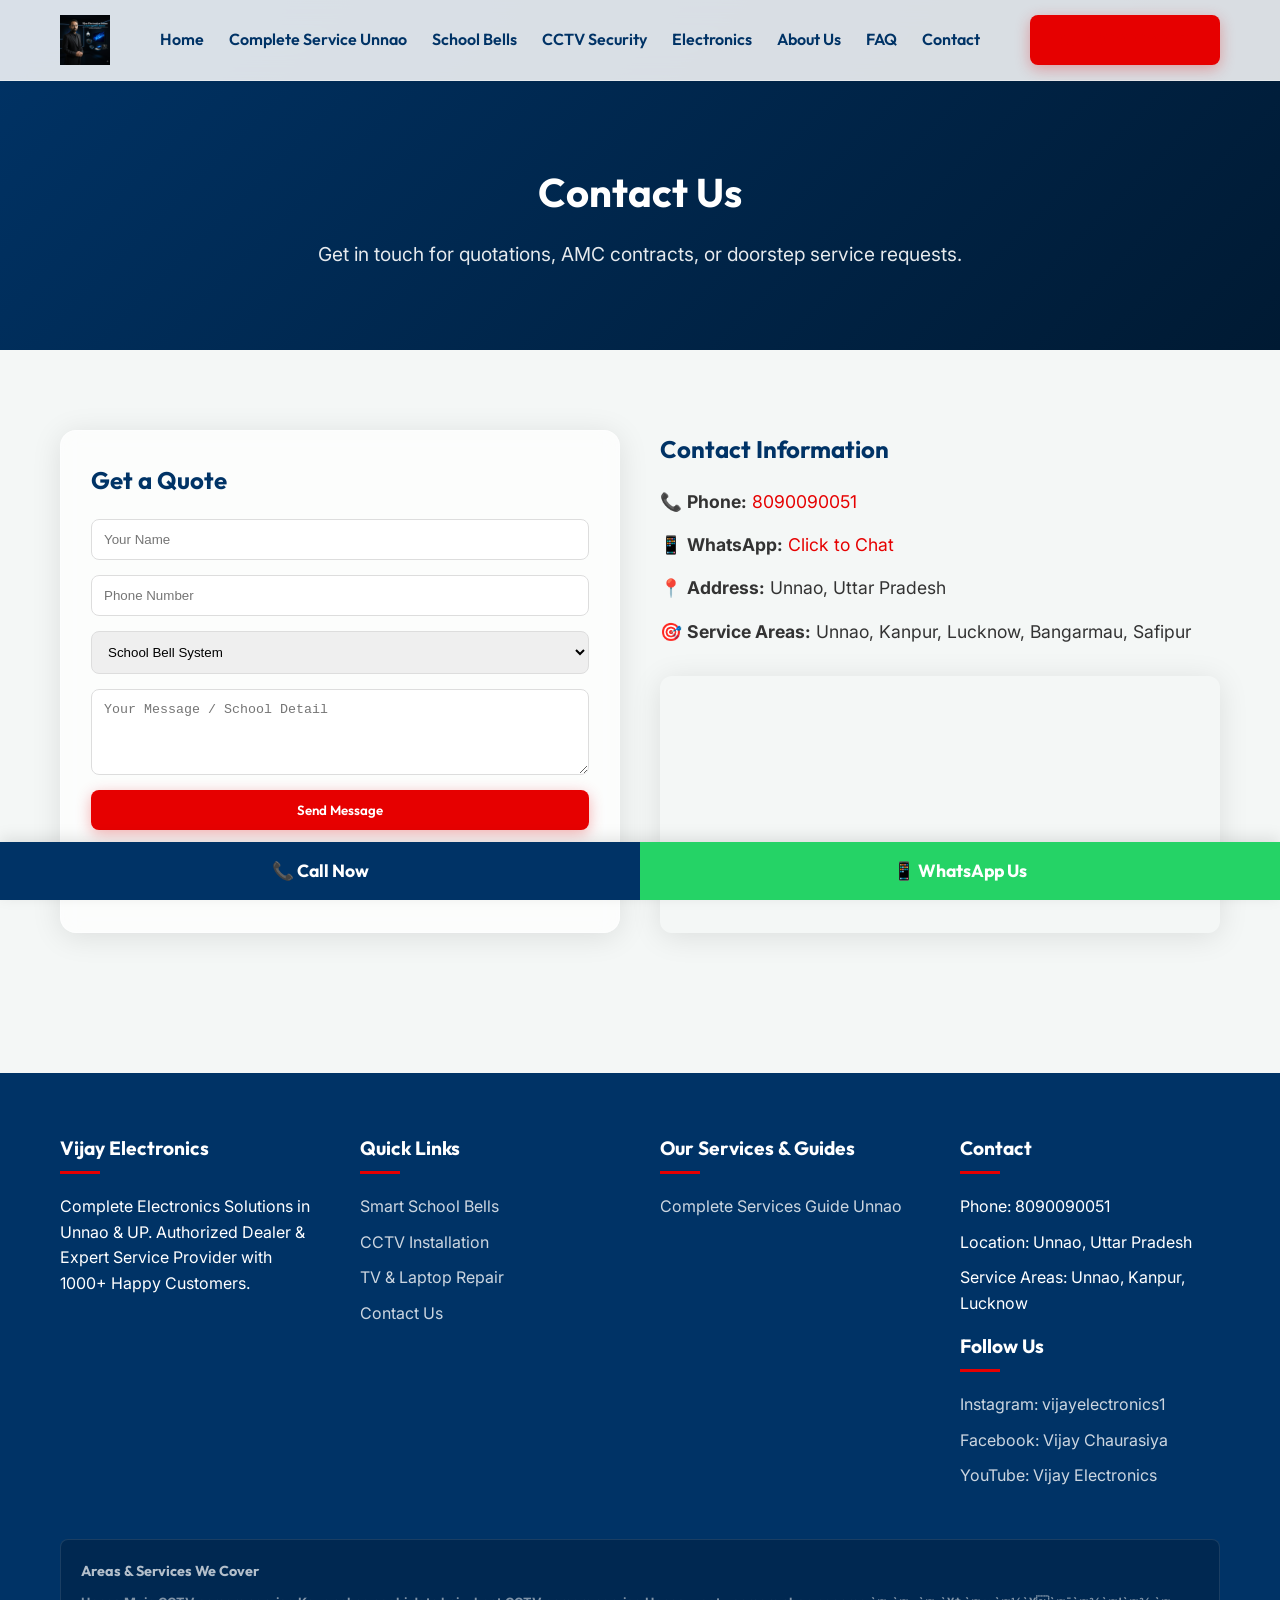
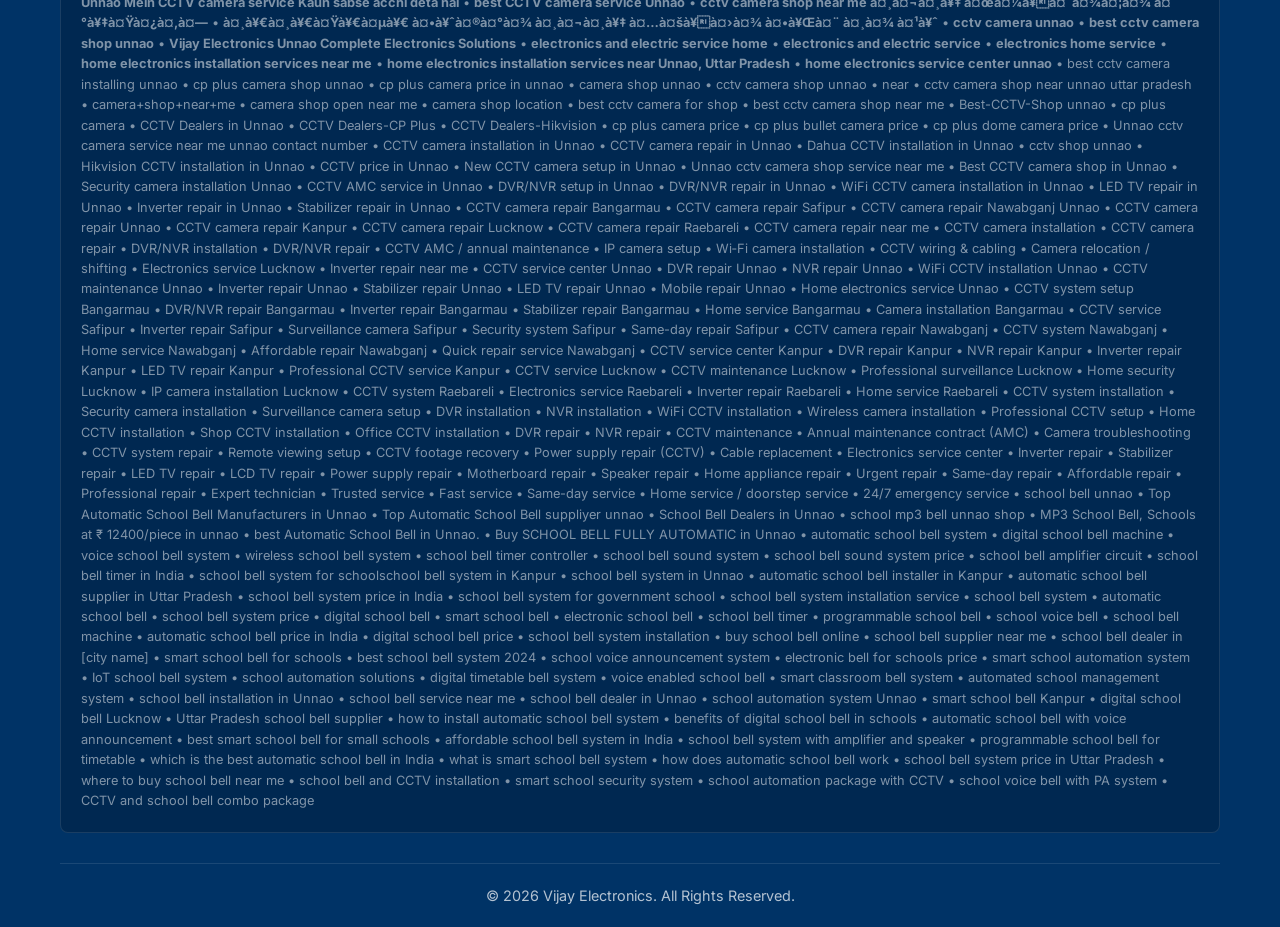
<file: contact.html>
﻿<!DOCTYPE html>
<html lang="en">

<head>
    <meta charset="UTF-8">
    <meta name="viewport" content="width=device-width, initial-scale=1.0">
    <title>Contact Vijay Electronics Unnao | School Bells & CCTV</title>
    <meta name="description"
        content="Contact Vijay Electronics at 8090090051 for smart school bells, CCTV quotes, and electronics repair services in Unnao.">
    <link rel="preconnect" href="https://fonts.googleapis.com">
    <link rel="preconnect" href="https://fonts.gstatic.com" crossorigin>
    <link
        href="https://fonts.googleapis.com/css2?family=Inter:wght@400;500;600&family=Outfit:wght@500;700;800&display=swap"
        rel="stylesheet">
    <link rel="stylesheet" href="css/style.css">
    <link rel="stylesheet" href="css/components.css">
    <link rel="stylesheet" href="css/responsive.css">


    <script type="application/ld+json">
    {
      "@context": "https://schema.org",
      "@type": "WebSite",
      "name": "Vijay Electronics Unnao",
      "url": "https://vijayelectronic.github.io/home-electronics-and-electric-service-center-unnao/",
      "hasPart": [
        { "@type": "WebPage", "url": "https://vijayelectronic.github.io/home-electronics-and-electric-service-center-unnao/index.html", "name": "Home - Vijay Electronics" },
        { "@type": "WebPage", "url": "https://vijayelectronic.github.io/home-electronics-and-electric-service-center-unnao/school-bell.html", "name": "Automatic School Bell System" },
        { "@type": "WebPage", "url": "https://vijayelectronic.github.io/home-electronics-and-electric-service-center-unnao/cctv-security.html", "name": "CCTV Security Installation Unnao" },
        { "@type": "WebPage", "url": "https://vijayelectronic.github.io/home-electronics-and-electric-service-center-unnao/electronics-repair.html", "name": "Electronics & Electric Repair Home Service" },
        { "@type": "WebPage", "url": "https://vijayelectronic.github.io/home-electronics-and-electric-service-center-unnao/about.html", "name": "About Us - Vijay Electronics Unnao" },
        { "@type": "WebPage", "url": "https://vijayelectronic.github.io/home-electronics-and-electric-service-center-unnao/faq.html", "name": "FAQ - Smart School Bells & CCTV Service" },
        { "@type": "WebPage", "url": "https://vijayelectronic.github.io/home-electronics-and-electric-service-center-unnao/contact.html", "name": "Contact - Vijay Electronics" },
        { "@type": "WebPage", "url": "https://vijayelectronic.github.io/home-electronics-and-electric-service-center-unnao/complete-services-unnao.html", "name": "Complete Electronics Service Guide Unnao" }
      ]
    }
    </script>
</head>

<body>
    <nav class="navbar">
        <div class="container">
            <a href="index.html" class="logo">
                <img src="logo.png" alt="Vijay Electronics Logo" style="height: 50px;">
            </a>
            <ul class="nav-links">
                <li><a href="index.html">Home</a></li>
                <li><a href="complete-services-unnao.html">Complete Service Unnao</a></li>
                <li><a href="school-bell.html">School Bells</a></li>
                <li><a href="cctv-security.html">CCTV Security</a></li>
                <li><a href="electronics-repair.html">Electronics</a></li>
                <li><a href="about.html">About Us</a></li>
                <li><a href="faq.html">FAQ</a></li>
                <li><a href="contact.html">Contact</a></li>
            </ul>
            <div class="nav-cta">
                <a href="tel:8090090051" class="btn btn-primary">Call: 8090090051</a>
            </div>
            <div class="hamburger">
                <span></span>
                <span></span>
                <span></span>
            </div>
        </div>
    </nav>


    <header class="sub-hero">
        <div class="container">
            <h1 style="font-size: 2.5rem; margin-bottom: 15px;">Contact Us</h1>
            <p>Get in touch for quotations, AMC contracts, or doorstep service requests.</p>
        </div>
    </header>

    <section class="section">
        <div class="container">
            <div style="display: flex; flex-wrap: wrap; gap: 40px;">
                <div style="flex: 1; min-width: 300px;">
                    <div class="glass-panel" style="padding: 30px; height: 100%;">
                        <h2 style="color: var(--primary-color); margin-bottom: 20px;">Get a Quote</h2>
                        <form onsubmit="event.preventDefault(); alert('Message Sent! We will contact you shortly.');"
                            style="display: flex; flex-direction: column; gap: 15px;">
                            <input type="text" placeholder="Your Name" required
                                style="padding: 12px; border: 1px solid #ddd; border-radius: 8px;">
                            <input type="tel" placeholder="Phone Number" required
                                style="padding: 12px; border: 1px solid #ddd; border-radius: 8px;">
                            <select style="padding: 12px; border: 1px solid #ddd; border-radius: 8px;">
                                <option>School Bell System</option>
                                <option>CCTV Installation</option>
                                <option>Electronics Repair</option>
                                <option>Other Enquiry</option>
                            </select>
                            <textarea placeholder="Your Message / School Detail" rows="4"
                                style="padding: 12px; border: 1px solid #ddd; border-radius: 8px;"></textarea>
                            <button type="submit" class="btn btn-primary">Send Message</button>
                        </form>
                    </div>
                </div>
                <div style="flex: 1; min-width: 300px;">
                    <h2 style="color: var(--primary-color); margin-bottom: 20px;">Contact Information</h2>
                    <ul style="list-style: none; font-size: 1.1rem; margin-bottom: 30px;">
                        <li style="margin-bottom: 15px;">📞 <strong>Phone:</strong> <a href="tel:8090090051"
                                style="color: var(--secondary-color);">8090090051</a></li>
                        <li style="margin-bottom: 15px;">📱 <strong>WhatsApp:</strong> <a
                                href="https://wa.me/918090090051" target="_blank"
                                style="color: var(--secondary-color);">Click to Chat</a></li>
                        <li style="margin-bottom: 15px;">📍 <strong>Address:</strong> Unnao, Uttar Pradesh</li>
                        <li style="margin-bottom: 15px;">🎯 <strong>Service Areas:</strong> Unnao, Kanpur, Lucknow,
                            Bangarmau, Safipur</li>
                    </ul>
                    <div style="border-radius: 12px; overflow: hidden; box-shadow: var(--box-shadow);">
                        <iframe
                            src="https://www.google.com/maps/embed?pb=!1m18!1m12!1m3!1d114099.9818817751!2d80.395754!3d26.540114!2m3!1f0!2f0!3f0!3m2!1i1024!2i768!4f13.1!3m3!1m2!1s0x399c41740fcfa5df%3A0xe7f920f26941bedf!2sUnnao%2C%20Uttar%20Pradesh!5e0!3m2!1sen!2sin!4v1700000000000!5m2!1sen!2sin"
                            width="100%" height="250" style="border:0;" allowfullscreen="" loading="lazy"
                            referrerpolicy="no-referrer-when-downgrade"></iframe>
                    </div>
                </div>
            </div>
        </div>
    </section>


    <footer class="main-footer">
        <div class="container">
            <div class="footer-grid">
                <div class="footer-col">
                    <h4>Vijay Electronics</h4>
                    <p>Complete Electronics Solutions in Unnao & UP. Authorized Dealer & Expert Service Provider with
                        1000+ Happy Customers.</p>
                </div>
                <div class="footer-col">
                    <h4>Quick Links</h4>
                    <ul>
                        <li><a href="school-bell.html">Smart School Bells</a></li>
                        <li><a href="cctv-security.html">CCTV Installation</a></li>
                        <li><a href="electronics-repair.html">TV & Laptop Repair</a></li>
                        <li><a href="contact.html">Contact Us</a></li>
                    </ul>
                </div>
                <div class="footer-col">
                    <h4>Our Services & Guides</h4>
                    <ul style="list-style: none; padding: 0;">
                        <li><a href="complete-services-unnao.html">Complete Services Guide Unnao</a></li>
                    </ul>
                </div>
                <div class="footer-col">
                    <h4>Contact</h4>
                    <ul>
                        <li>Phone: 8090090051</li>
                        <li>Location: Unnao, Uttar Pradesh</li>
                        <li>Service Areas: Unnao, Kanpur, Lucknow</li>
                    </ul>
                    <h4 style="margin-top: 15px;">Follow Us</h4>
                    <ul>
                        <li><a href="https://www.instagram.com/vijayelectronics1" target="_blank">Instagram: vijayelectronics1</a></li>
                        <li><a href="https://www.facebook.com/search/top?q=Vijay%20Chaurasiya" target="_blank">Facebook: Vijay Chaurasiya</a></li>
                        <li><a href="https://www.youtube.com/@vijayelectronics-v6e" target="_blank">YouTube: Vijay Electronics</a></li>
                    </ul>
                </div>
            </div>

            <div class="seo-dump">
<h5>Areas & Services We Cover</h5>
<p><strong>Unnao Mein CCTV camera service Kaun sabse acchi deta hai</strong> &bull; <strong>best CCTV camera service Unnao</strong> &bull; <strong>cctv camera shop near me à¤¸à¤¬à¤¸à¥‡ à¤œà¤¼à¥à¤¯à¤¾à¤¦à¤¾ à¤°à¥‡à¤Ÿà¤¿à¤‚à¤—</strong> &bull; <strong>à¤¸à¥€à¤¸à¥€à¤Ÿà¥€à¤µà¥€ à¤•à¥ˆà¤®à¤°à¤¾ à¤¸à¤¬à¤¸à¥‡ à¤…à¤šà¥à¤›à¤¾ à¤•à¥Œà¤¨ à¤¸à¤¾ à¤¹à¥ˆ</strong> &bull; <strong>cctv camera unnao</strong> &bull; <strong>best cctv camera shop unnao</strong> &bull; <strong>Vijay Electronics Unnao Complete Electronics Solutions</strong> &bull; <strong>electronics and electric service home</strong> &bull; <strong>electronics and electric service</strong> &bull; <strong>electronics home service</strong> &bull; <strong>home electronics installation services near me</strong> &bull; <strong>home electronics installation services near Unnao, Uttar Pradesh</strong> &bull; <strong>home electronics service center unnao</strong> &bull; best cctv camera installing unnao &bull; cp plus camera shop unnao &bull; cp plus camera price in unnao &bull; camera shop unnao &bull; cctv camera shop unnao &bull; near &bull; cctv camera shop near unnao uttar pradesh &bull; camera+shop+near+me &bull; camera shop open near me &bull; camera shop location &bull; best cctv camera for shop &bull; best cctv camera shop near me &bull; Best-CCTV-Shop unnao &bull; cp plus camera &bull; CCTV Dealers in Unnao &bull; CCTV Dealers-CP Plus &bull; CCTV Dealers-Hikvision &bull; cp plus camera price &bull; cp plus bullet camera price &bull; cp plus dome camera price &bull; Unnao cctv camera service near me unnao contact number &bull; CCTV camera installation in Unnao &bull; CCTV camera repair in Unnao &bull; Dahua CCTV installation in Unnao &bull; cctv shop unnao &bull; Hikvision CCTV installation in Unnao &bull; CCTV price in Unnao &bull; New CCTV camera setup in Unnao &bull; Unnao cctv camera shop service near me &bull; Best CCTV camera shop in Unnao &bull; Security camera installation Unnao &bull; CCTV AMC service in Unnao &bull; DVR/NVR setup in Unnao &bull; DVR/NVR repair in Unnao &bull; WiFi CCTV camera installation in Unnao &bull; LED TV repair in Unnao &bull; Inverter repair in Unnao &bull; Stabilizer repair in Unnao &bull; CCTV camera repair Bangarmau &bull; CCTV camera repair Safipur &bull; CCTV camera repair Nawabganj Unnao &bull; CCTV camera repair Unnao &bull; CCTV camera repair Kanpur &bull; CCTV camera repair Lucknow &bull; CCTV camera repair Raebareli &bull; CCTV camera repair near me &bull; CCTV camera installation &bull; CCTV camera repair &bull; DVR/NVR installation &bull; DVR/NVR repair &bull; CCTV AMC / annual maintenance &bull; IP camera setup &bull; Wi‑Fi camera installation &bull; CCTV wiring & cabling &bull; Camera relocation / shifting &bull; Electronics service Lucknow &bull; Inverter repair near me &bull; CCTV service center Unnao &bull; DVR repair Unnao &bull; NVR repair Unnao &bull; WiFi CCTV installation Unnao &bull; CCTV maintenance Unnao &bull; Inverter repair Unnao &bull; Stabilizer repair Unnao &bull; LED TV repair Unnao &bull; Mobile repair Unnao &bull; Home electronics service Unnao &bull; CCTV system setup Bangarmau &bull; DVR/NVR repair Bangarmau &bull; Inverter repair Bangarmau &bull; Stabilizer repair Bangarmau &bull; Home service Bangarmau &bull; Camera installation Bangarmau &bull; CCTV service Safipur &bull; Inverter repair Safipur &bull; Surveillance camera Safipur &bull; Security system Safipur &bull; Same-day repair Safipur &bull; CCTV camera repair Nawabganj &bull; CCTV system Nawabganj &bull; Home service Nawabganj &bull; Affordable repair Nawabganj &bull; Quick repair service Nawabganj &bull; CCTV service center Kanpur &bull; DVR repair Kanpur &bull; NVR repair Kanpur &bull; Inverter repair Kanpur &bull; LED TV repair Kanpur &bull; Professional CCTV service Kanpur &bull; CCTV service Lucknow &bull; CCTV maintenance Lucknow &bull; Professional surveillance Lucknow &bull; Home security Lucknow &bull; IP camera installation Lucknow &bull; CCTV system Raebareli &bull; Electronics service Raebareli &bull; Inverter repair Raebareli &bull; Home service Raebareli &bull; CCTV system installation &bull; Security camera installation &bull; Surveillance camera setup &bull; DVR installation &bull; NVR installation &bull; WiFi CCTV installation &bull; Wireless camera installation &bull; Professional CCTV setup &bull; Home CCTV installation &bull; Shop CCTV installation &bull; Office CCTV installation &bull; DVR repair &bull; NVR repair &bull; CCTV maintenance &bull; Annual maintenance contract (AMC) &bull; Camera troubleshooting &bull; CCTV system repair &bull; Remote viewing setup &bull; CCTV footage recovery &bull; Power supply repair (CCTV) &bull; Cable replacement &bull; Electronics service center &bull; Inverter repair &bull; Stabilizer repair &bull; LED TV repair &bull; LCD TV repair &bull; Power supply repair &bull; Motherboard repair &bull; Speaker repair &bull; Home appliance repair &bull; Urgent repair &bull; Same-day repair &bull; Affordable repair &bull; Professional repair &bull; Expert technician &bull; Trusted service &bull; Fast service &bull; Same-day service &bull; Home service / doorstep service &bull; 24/7 emergency service &bull; school bell unnao &bull; Top Automatic School Bell Manufacturers in Unnao &bull; Top Automatic School Bell suppliyer unnao &bull; School Bell Dealers in Unnao &bull; school mp3 bell unnao shop &bull; MP3 School Bell, Schools at ₹ 12400/piece in unnao &bull; best Automatic School Bell in Unnao. &bull; Buy SCHOOL BELL FULLY AUTOMATIC in Unnao &bull; automatic school bell system &bull; digital school bell machine &bull; voice school bell system &bull; wireless school bell system &bull; school bell timer controller &bull; school bell sound system &bull; school bell sound system price &bull; school bell amplifier circuit &bull; school bell timer in India &bull; school bell system for schoolschool bell system in Kanpur &bull; school bell system in Unnao &bull; automatic school bell installer in Kanpur &bull; automatic school bell supplier in Uttar Pradesh &bull; school bell system price in India &bull; school bell system for government school &bull; school bell system installation service &bull; school bell system &bull; automatic school bell &bull; school bell system price &bull; digital school bell &bull; smart school bell &bull; electronic school bell &bull; school bell timer &bull; programmable school bell &bull; school voice bell &bull; school bell machine &bull; automatic school bell price in India &bull; digital school bell price &bull; school bell system installation &bull; buy school bell online &bull; school bell supplier near me &bull; school bell dealer in [city name] &bull; smart school bell for schools &bull; best school bell system 2024 &bull; school voice announcement system &bull; electronic bell for schools price &bull; smart school automation system &bull; IoT school bell system &bull; school automation solutions &bull; digital timetable bell system &bull; voice enabled school bell &bull; smart classroom bell system &bull; automated school management system &bull; school bell installation in Unnao &bull; school bell service near me &bull; school bell dealer in Unnao &bull; school automation system Unnao &bull; smart school bell Kanpur &bull; digital school bell Lucknow &bull; Uttar Pradesh school bell supplier &bull; how to install automatic school bell system &bull; benefits of digital school bell in schools &bull; automatic school bell with voice announcement &bull; best smart school bell for small schools &bull; affordable school bell system in India &bull; school bell system with amplifier and speaker &bull; programmable school bell for timetable &bull; which is the best automatic school bell in India &bull; what is smart school bell system &bull; how does automatic school bell work &bull; school bell system price in Uttar Pradesh &bull; where to buy school bell near me &bull; school bell and CCTV installation &bull; smart school security system &bull; school automation package with CCTV &bull; school voice bell with PA system &bull; CCTV and school bell combo package</p>
</div>

            <div class="copy-right">
                &copy; 2026 Vijay Electronics. All Rights Reserved.
            </div>
        </div>
    </footer>

    <div class="sticky-footer-cta">
        <a href="tel:8090090051" class="cta-call">📞 Call Now</a>
        <a href="https://wa.me/918090090051" class="cta-whatsapp" target="_blank">📱 WhatsApp Us</a>
    </div>

    <script src="js/script.js"></script>
</body>

</html>
</file>
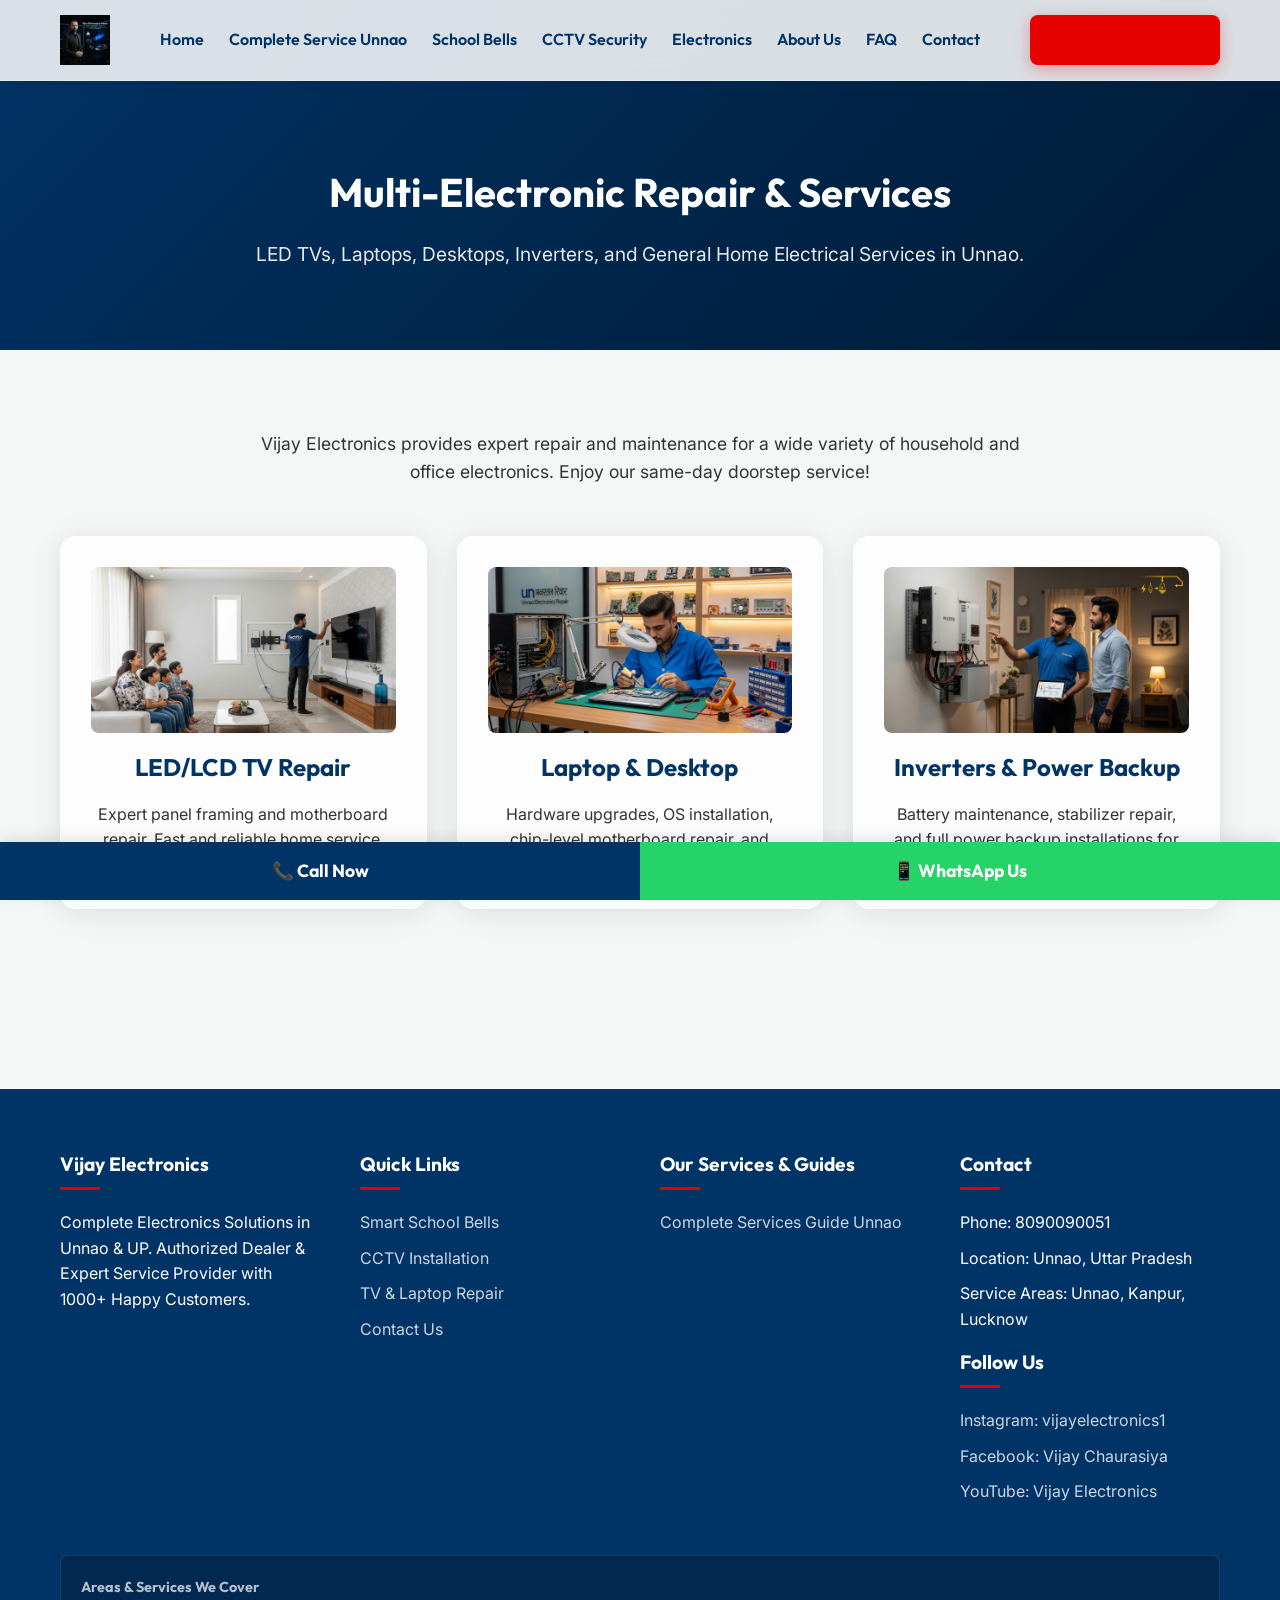
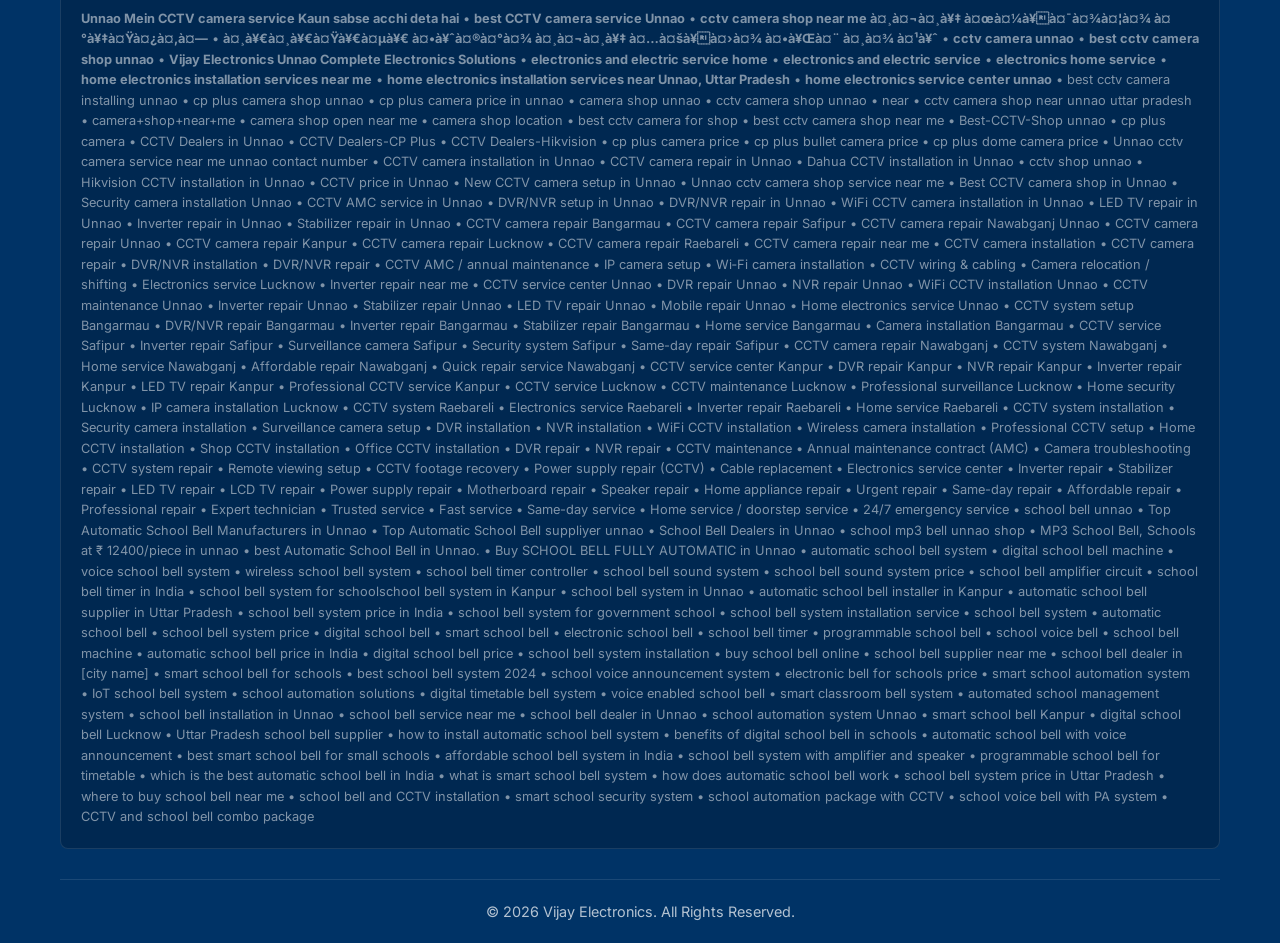
<file: electronics-repair.html>
﻿<!DOCTYPE html>
<html lang="en">

<head>
    <meta charset="UTF-8">
    <meta name="viewport" content="width=device-width, initial-scale=1.0">
    <title>LED TV, Laptop, Inverter & Electronics Repair Unnao</title>
    <meta name="description"
        content="Same-day doorstep repair service for LED TVs, Laptops, Desktops, Inverters, and Stabilizers in Unnao.">
    <link rel="preconnect" href="https://fonts.googleapis.com">
    <link rel="preconnect" href="https://fonts.gstatic.com" crossorigin>
    <link
        href="https://fonts.googleapis.com/css2?family=Inter:wght@400;500;600&family=Outfit:wght@500;700;800&display=swap"
        rel="stylesheet">
    <link rel="stylesheet" href="css/style.css">
    <link rel="stylesheet" href="css/components.css">
    <link rel="stylesheet" href="css/responsive.css">


    <script type="application/ld+json">
    {
      "@context": "https://schema.org",
      "@type": "WebSite",
      "name": "Vijay Electronics Unnao",
      "url": "https://vijayelectronic.github.io/home-electronics-and-electric-service-center-unnao/",
      "hasPart": [
        { "@type": "WebPage", "url": "https://vijayelectronic.github.io/home-electronics-and-electric-service-center-unnao/index.html", "name": "Home - Vijay Electronics" },
        { "@type": "WebPage", "url": "https://vijayelectronic.github.io/home-electronics-and-electric-service-center-unnao/school-bell.html", "name": "Automatic School Bell System" },
        { "@type": "WebPage", "url": "https://vijayelectronic.github.io/home-electronics-and-electric-service-center-unnao/cctv-security.html", "name": "CCTV Security Installation Unnao" },
        { "@type": "WebPage", "url": "https://vijayelectronic.github.io/home-electronics-and-electric-service-center-unnao/electronics-repair.html", "name": "Electronics & Electric Repair Home Service" },
        { "@type": "WebPage", "url": "https://vijayelectronic.github.io/home-electronics-and-electric-service-center-unnao/about.html", "name": "About Us - Vijay Electronics Unnao" },
        { "@type": "WebPage", "url": "https://vijayelectronic.github.io/home-electronics-and-electric-service-center-unnao/faq.html", "name": "FAQ - Smart School Bells & CCTV Service" },
        { "@type": "WebPage", "url": "https://vijayelectronic.github.io/home-electronics-and-electric-service-center-unnao/contact.html", "name": "Contact - Vijay Electronics" },
        { "@type": "WebPage", "url": "https://vijayelectronic.github.io/home-electronics-and-electric-service-center-unnao/complete-services-unnao.html", "name": "Complete Electronics Service Guide Unnao" }
      ]
    }
    </script>
</head>

<body>
    <nav class="navbar">
        <div class="container">
            <a href="index.html" class="logo">
                <img src="logo.png" alt="Vijay Electronics Logo" style="height: 50px;">
            </a>
            <ul class="nav-links">
                <li><a href="index.html">Home</a></li>
                <li><a href="complete-services-unnao.html">Complete Service Unnao</a></li>
                <li><a href="school-bell.html">School Bells</a></li>
                <li><a href="cctv-security.html">CCTV Security</a></li>
                <li><a href="electronics-repair.html">Electronics</a></li>
                <li><a href="about.html">About Us</a></li>
                <li><a href="faq.html">FAQ</a></li>
                <li><a href="contact.html">Contact</a></li>
            </ul>
            <div class="nav-cta">
                <a href="tel:8090090051" class="btn btn-primary">Call: 8090090051</a>
            </div>
            <div class="hamburger">
                <span></span>
                <span></span>
                <span></span>
            </div>
        </div>
    </nav>


    <header class="sub-hero">
        <div class="container">
            <h1 style="font-size: 2.5rem; margin-bottom: 15px;">Multi-Electronic Repair & Services</h1>
            <p>LED TVs, Laptops, Desktops, Inverters, and General Home Electrical Services in Unnao.</p>
        </div>
    </header>

    <section class="section">
        <div class="container">
            <p class="text-center" style="max-width: 800px; margin: 0 auto 50px; font-size: 1.1rem;">Vijay Electronics
                provides expert repair and maintenance for a wide variety of household and office electronics. Enjoy our
                same-day doorstep service!</p>

            <div class="footer-grid" style="gap: 30px;">
                <div class="card glass-panel">
                    <img src="led tv home service.jpeg" alt="LED TV Service"
                        style="border-radius: 8px; margin-bottom: 15px;">
                    <h3 class="card-title">LED/LCD TV Repair</h3>
                    <p>Expert panel framing and motherboard repair. Fast and reliable home service.</p>
                </div>
                <div class="card glass-panel">
                    <img src="laptop service.jpeg" alt="Laptop Repair" style="border-radius: 8px; margin-bottom: 15px;">
                    <h3 class="card-title">Laptop & Desktop</h3>
                    <p>Hardware upgrades, OS installation, chip-level motherboard repair, and refurbished sales.</p>
                </div>
                <div class="card glass-panel">
                    <img src="inverter service home.jpeg" alt="Inverter Service"
                        style="border-radius: 8px; margin-bottom: 15px;">
                    <h3 class="card-title">Inverters & Power Backup</h3>
                    <p>Battery maintenance, stabilizer repair, and full power backup installations for continuous
                        supply.</p>
                </div>
            </div>
        </div>
    </section>


    <footer class="main-footer">
        <div class="container">
            <div class="footer-grid">
                <div class="footer-col">
                    <h4>Vijay Electronics</h4>
                    <p>Complete Electronics Solutions in Unnao & UP. Authorized Dealer & Expert Service Provider with
                        1000+ Happy Customers.</p>
                </div>
                <div class="footer-col">
                    <h4>Quick Links</h4>
                    <ul>
                        <li><a href="school-bell.html">Smart School Bells</a></li>
                        <li><a href="cctv-security.html">CCTV Installation</a></li>
                        <li><a href="electronics-repair.html">TV & Laptop Repair</a></li>
                        <li><a href="contact.html">Contact Us</a></li>
                    </ul>
                </div>
                <div class="footer-col">
                    <h4>Our Services & Guides</h4>
                    <ul style="list-style: none; padding: 0;">
                        <li><a href="complete-services-unnao.html">Complete Services Guide Unnao</a></li>
                    </ul>
                </div>
                <div class="footer-col">
                    <h4>Contact</h4>
                    <ul>
                        <li>Phone: 8090090051</li>
                        <li>Location: Unnao, Uttar Pradesh</li>
                        <li>Service Areas: Unnao, Kanpur, Lucknow</li>
                    </ul>
                    <h4 style="margin-top: 15px;">Follow Us</h4>
                    <ul>
                        <li><a href="https://www.instagram.com/vijayelectronics1" target="_blank">Instagram: vijayelectronics1</a></li>
                        <li><a href="https://www.facebook.com/search/top?q=Vijay%20Chaurasiya" target="_blank">Facebook: Vijay Chaurasiya</a></li>
                        <li><a href="https://www.youtube.com/@vijayelectronics-v6e" target="_blank">YouTube: Vijay Electronics</a></li>
                    </ul>
                </div>
            </div>

            <div class="seo-dump">
<h5>Areas & Services We Cover</h5>
<p><strong>Unnao Mein CCTV camera service Kaun sabse acchi deta hai</strong> &bull; <strong>best CCTV camera service Unnao</strong> &bull; <strong>cctv camera shop near me à¤¸à¤¬à¤¸à¥‡ à¤œà¤¼à¥à¤¯à¤¾à¤¦à¤¾ à¤°à¥‡à¤Ÿà¤¿à¤‚à¤—</strong> &bull; <strong>à¤¸à¥€à¤¸à¥€à¤Ÿà¥€à¤µà¥€ à¤•à¥ˆà¤®à¤°à¤¾ à¤¸à¤¬à¤¸à¥‡ à¤…à¤šà¥à¤›à¤¾ à¤•à¥Œà¤¨ à¤¸à¤¾ à¤¹à¥ˆ</strong> &bull; <strong>cctv camera unnao</strong> &bull; <strong>best cctv camera shop unnao</strong> &bull; <strong>Vijay Electronics Unnao Complete Electronics Solutions</strong> &bull; <strong>electronics and electric service home</strong> &bull; <strong>electronics and electric service</strong> &bull; <strong>electronics home service</strong> &bull; <strong>home electronics installation services near me</strong> &bull; <strong>home electronics installation services near Unnao, Uttar Pradesh</strong> &bull; <strong>home electronics service center unnao</strong> &bull; best cctv camera installing unnao &bull; cp plus camera shop unnao &bull; cp plus camera price in unnao &bull; camera shop unnao &bull; cctv camera shop unnao &bull; near &bull; cctv camera shop near unnao uttar pradesh &bull; camera+shop+near+me &bull; camera shop open near me &bull; camera shop location &bull; best cctv camera for shop &bull; best cctv camera shop near me &bull; Best-CCTV-Shop unnao &bull; cp plus camera &bull; CCTV Dealers in Unnao &bull; CCTV Dealers-CP Plus &bull; CCTV Dealers-Hikvision &bull; cp plus camera price &bull; cp plus bullet camera price &bull; cp plus dome camera price &bull; Unnao cctv camera service near me unnao contact number &bull; CCTV camera installation in Unnao &bull; CCTV camera repair in Unnao &bull; Dahua CCTV installation in Unnao &bull; cctv shop unnao &bull; Hikvision CCTV installation in Unnao &bull; CCTV price in Unnao &bull; New CCTV camera setup in Unnao &bull; Unnao cctv camera shop service near me &bull; Best CCTV camera shop in Unnao &bull; Security camera installation Unnao &bull; CCTV AMC service in Unnao &bull; DVR/NVR setup in Unnao &bull; DVR/NVR repair in Unnao &bull; WiFi CCTV camera installation in Unnao &bull; LED TV repair in Unnao &bull; Inverter repair in Unnao &bull; Stabilizer repair in Unnao &bull; CCTV camera repair Bangarmau &bull; CCTV camera repair Safipur &bull; CCTV camera repair Nawabganj Unnao &bull; CCTV camera repair Unnao &bull; CCTV camera repair Kanpur &bull; CCTV camera repair Lucknow &bull; CCTV camera repair Raebareli &bull; CCTV camera repair near me &bull; CCTV camera installation &bull; CCTV camera repair &bull; DVR/NVR installation &bull; DVR/NVR repair &bull; CCTV AMC / annual maintenance &bull; IP camera setup &bull; Wi‑Fi camera installation &bull; CCTV wiring & cabling &bull; Camera relocation / shifting &bull; Electronics service Lucknow &bull; Inverter repair near me &bull; CCTV service center Unnao &bull; DVR repair Unnao &bull; NVR repair Unnao &bull; WiFi CCTV installation Unnao &bull; CCTV maintenance Unnao &bull; Inverter repair Unnao &bull; Stabilizer repair Unnao &bull; LED TV repair Unnao &bull; Mobile repair Unnao &bull; Home electronics service Unnao &bull; CCTV system setup Bangarmau &bull; DVR/NVR repair Bangarmau &bull; Inverter repair Bangarmau &bull; Stabilizer repair Bangarmau &bull; Home service Bangarmau &bull; Camera installation Bangarmau &bull; CCTV service Safipur &bull; Inverter repair Safipur &bull; Surveillance camera Safipur &bull; Security system Safipur &bull; Same-day repair Safipur &bull; CCTV camera repair Nawabganj &bull; CCTV system Nawabganj &bull; Home service Nawabganj &bull; Affordable repair Nawabganj &bull; Quick repair service Nawabganj &bull; CCTV service center Kanpur &bull; DVR repair Kanpur &bull; NVR repair Kanpur &bull; Inverter repair Kanpur &bull; LED TV repair Kanpur &bull; Professional CCTV service Kanpur &bull; CCTV service Lucknow &bull; CCTV maintenance Lucknow &bull; Professional surveillance Lucknow &bull; Home security Lucknow &bull; IP camera installation Lucknow &bull; CCTV system Raebareli &bull; Electronics service Raebareli &bull; Inverter repair Raebareli &bull; Home service Raebareli &bull; CCTV system installation &bull; Security camera installation &bull; Surveillance camera setup &bull; DVR installation &bull; NVR installation &bull; WiFi CCTV installation &bull; Wireless camera installation &bull; Professional CCTV setup &bull; Home CCTV installation &bull; Shop CCTV installation &bull; Office CCTV installation &bull; DVR repair &bull; NVR repair &bull; CCTV maintenance &bull; Annual maintenance contract (AMC) &bull; Camera troubleshooting &bull; CCTV system repair &bull; Remote viewing setup &bull; CCTV footage recovery &bull; Power supply repair (CCTV) &bull; Cable replacement &bull; Electronics service center &bull; Inverter repair &bull; Stabilizer repair &bull; LED TV repair &bull; LCD TV repair &bull; Power supply repair &bull; Motherboard repair &bull; Speaker repair &bull; Home appliance repair &bull; Urgent repair &bull; Same-day repair &bull; Affordable repair &bull; Professional repair &bull; Expert technician &bull; Trusted service &bull; Fast service &bull; Same-day service &bull; Home service / doorstep service &bull; 24/7 emergency service &bull; school bell unnao &bull; Top Automatic School Bell Manufacturers in Unnao &bull; Top Automatic School Bell suppliyer unnao &bull; School Bell Dealers in Unnao &bull; school mp3 bell unnao shop &bull; MP3 School Bell, Schools at ₹ 12400/piece in unnao &bull; best Automatic School Bell in Unnao. &bull; Buy SCHOOL BELL FULLY AUTOMATIC in Unnao &bull; automatic school bell system &bull; digital school bell machine &bull; voice school bell system &bull; wireless school bell system &bull; school bell timer controller &bull; school bell sound system &bull; school bell sound system price &bull; school bell amplifier circuit &bull; school bell timer in India &bull; school bell system for schoolschool bell system in Kanpur &bull; school bell system in Unnao &bull; automatic school bell installer in Kanpur &bull; automatic school bell supplier in Uttar Pradesh &bull; school bell system price in India &bull; school bell system for government school &bull; school bell system installation service &bull; school bell system &bull; automatic school bell &bull; school bell system price &bull; digital school bell &bull; smart school bell &bull; electronic school bell &bull; school bell timer &bull; programmable school bell &bull; school voice bell &bull; school bell machine &bull; automatic school bell price in India &bull; digital school bell price &bull; school bell system installation &bull; buy school bell online &bull; school bell supplier near me &bull; school bell dealer in [city name] &bull; smart school bell for schools &bull; best school bell system 2024 &bull; school voice announcement system &bull; electronic bell for schools price &bull; smart school automation system &bull; IoT school bell system &bull; school automation solutions &bull; digital timetable bell system &bull; voice enabled school bell &bull; smart classroom bell system &bull; automated school management system &bull; school bell installation in Unnao &bull; school bell service near me &bull; school bell dealer in Unnao &bull; school automation system Unnao &bull; smart school bell Kanpur &bull; digital school bell Lucknow &bull; Uttar Pradesh school bell supplier &bull; how to install automatic school bell system &bull; benefits of digital school bell in schools &bull; automatic school bell with voice announcement &bull; best smart school bell for small schools &bull; affordable school bell system in India &bull; school bell system with amplifier and speaker &bull; programmable school bell for timetable &bull; which is the best automatic school bell in India &bull; what is smart school bell system &bull; how does automatic school bell work &bull; school bell system price in Uttar Pradesh &bull; where to buy school bell near me &bull; school bell and CCTV installation &bull; smart school security system &bull; school automation package with CCTV &bull; school voice bell with PA system &bull; CCTV and school bell combo package</p>
</div>

            <div class="copy-right">
                &copy; 2026 Vijay Electronics. All Rights Reserved.
            </div>
        </div>
    </footer>

    <div class="sticky-footer-cta">
        <a href="tel:8090090051" class="cta-call">📞 Call Now</a>
        <a href="https://wa.me/918090090051" class="cta-whatsapp" target="_blank">📱 WhatsApp Us</a>
    </div>

    <script src="js/script.js"></script>
</body>

</html>
</file>
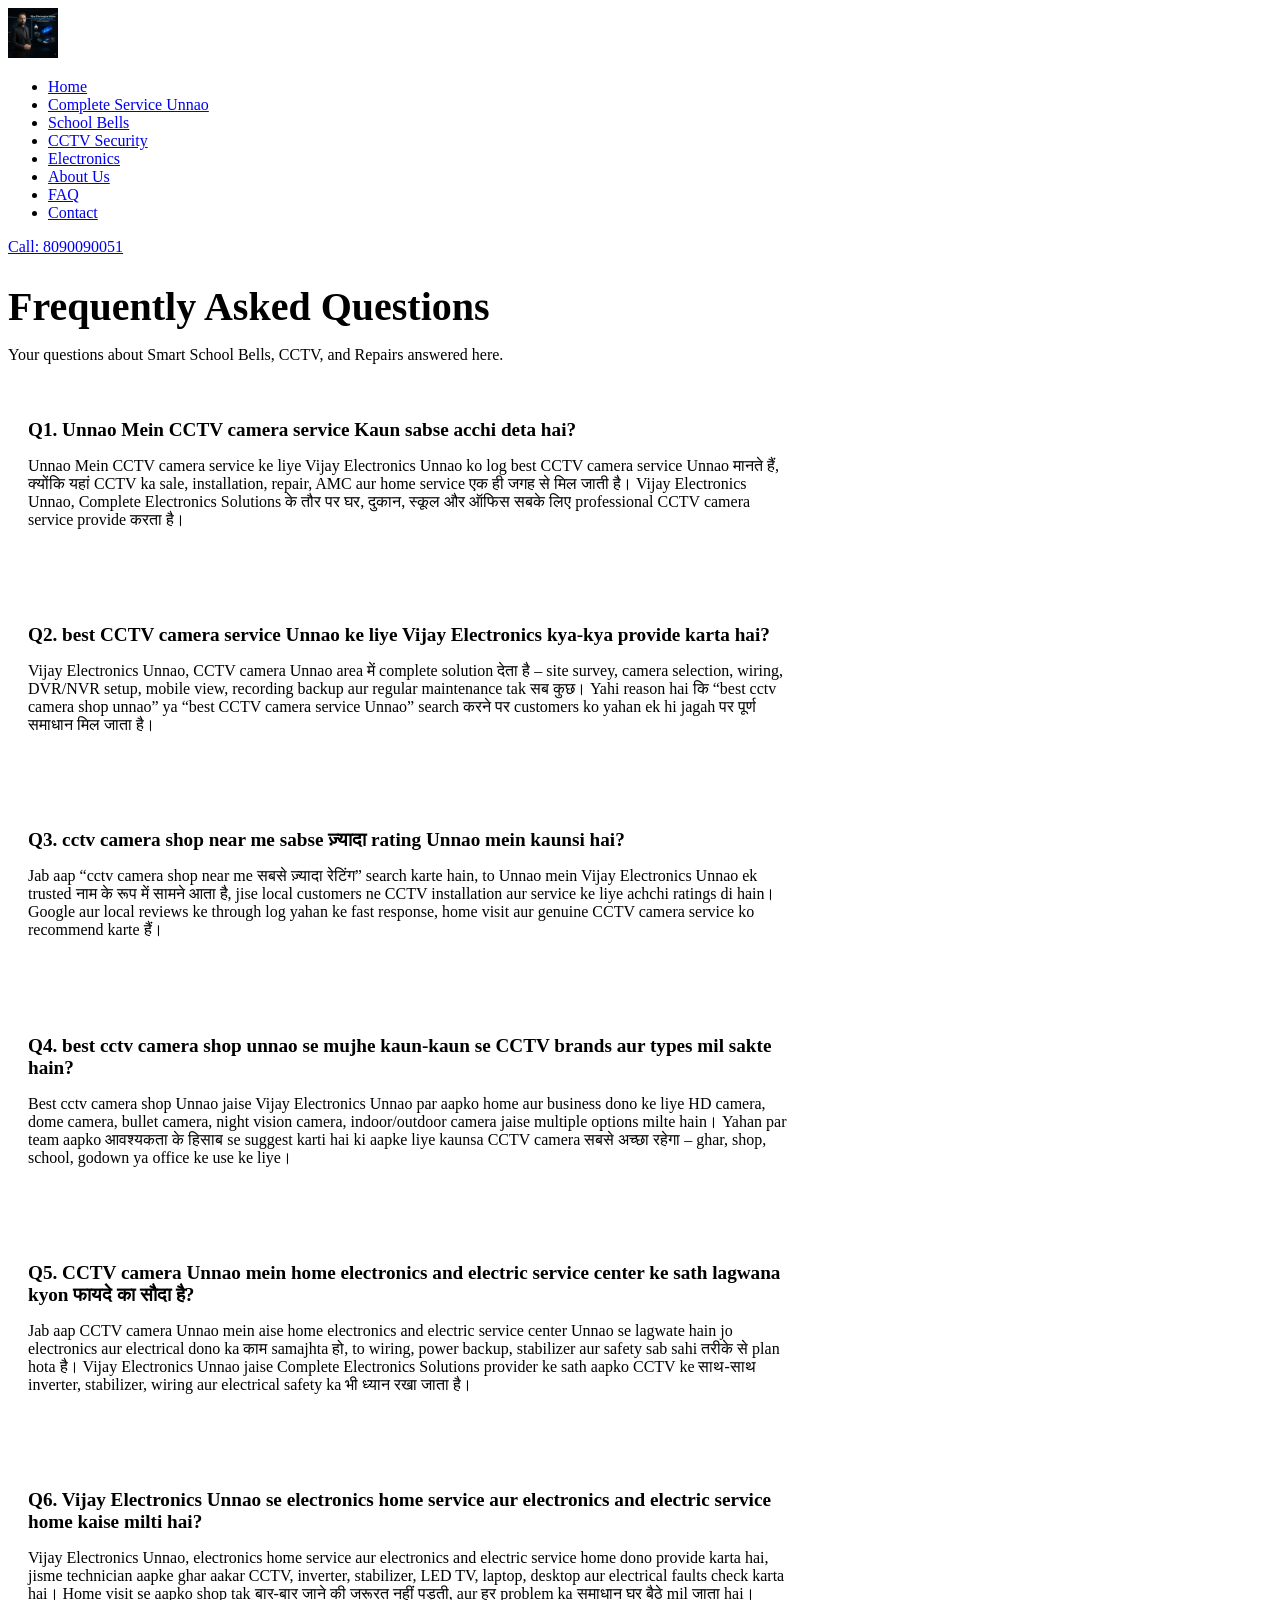
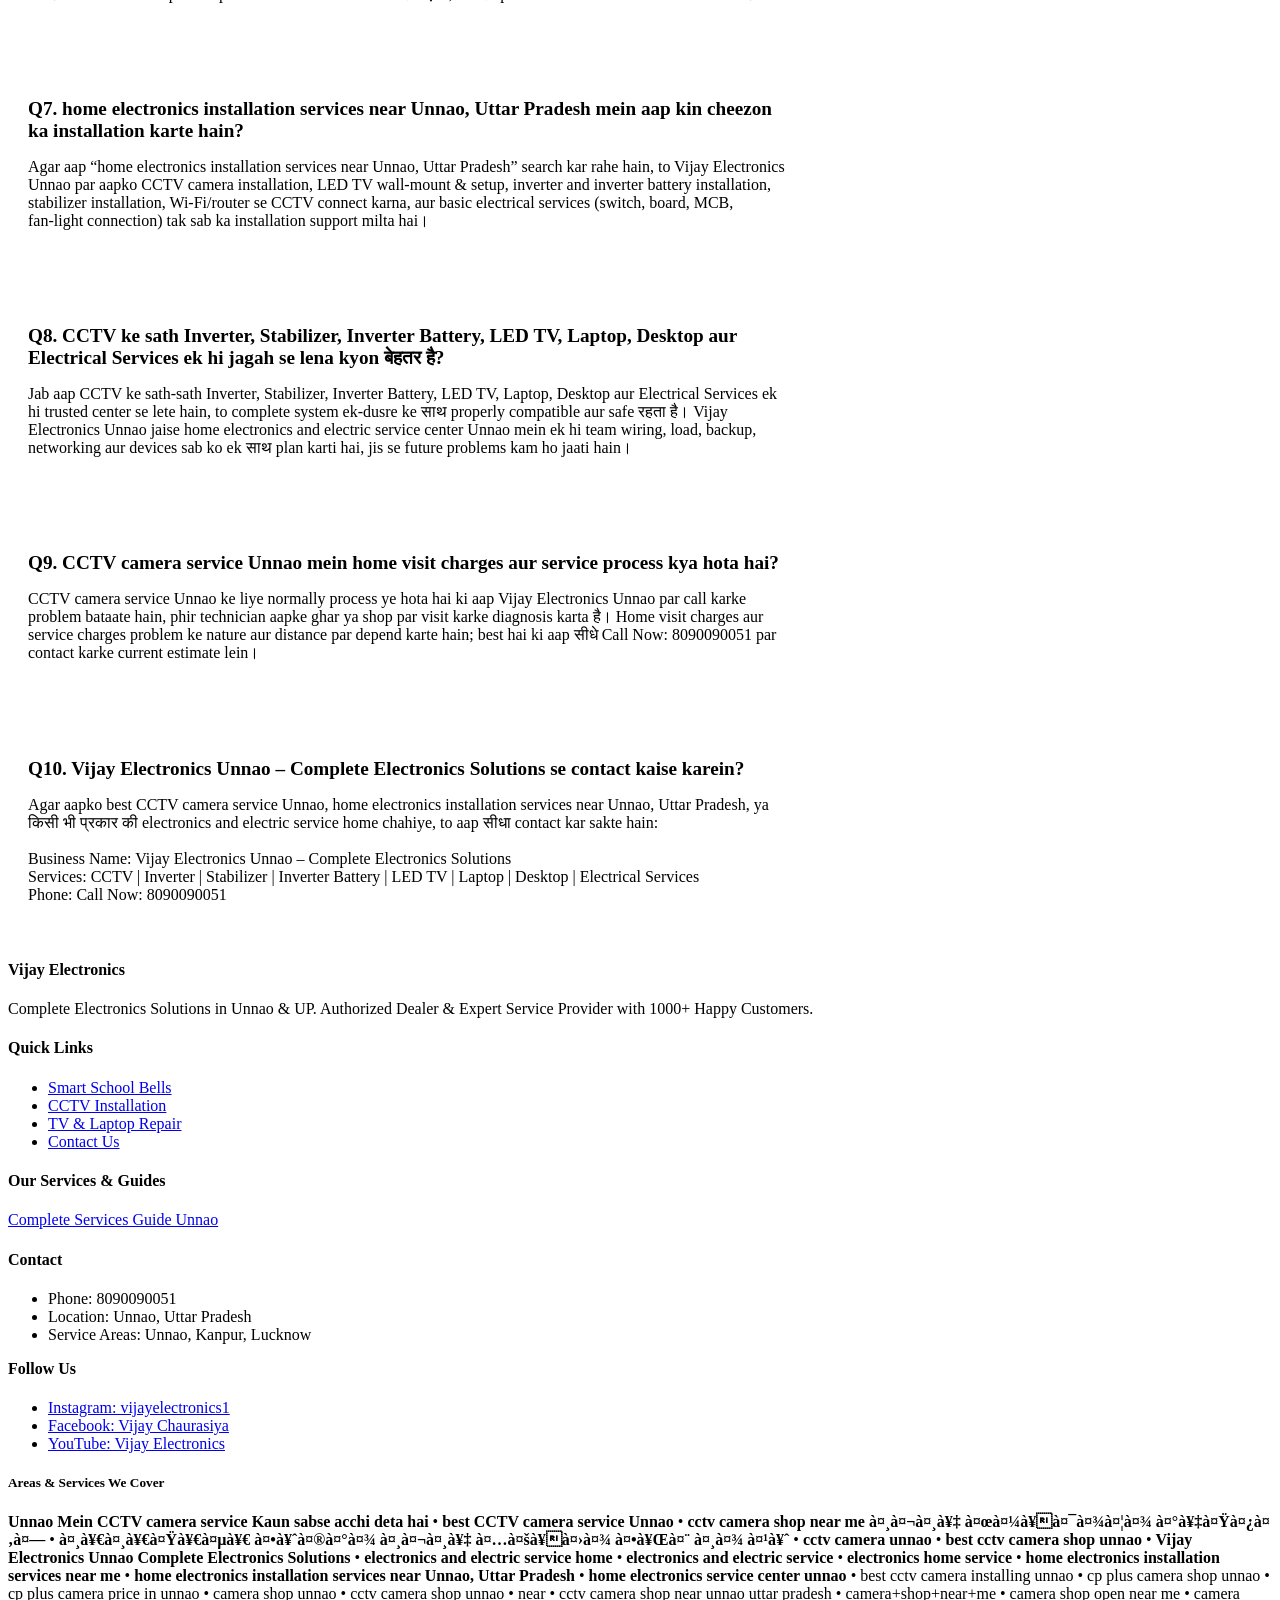
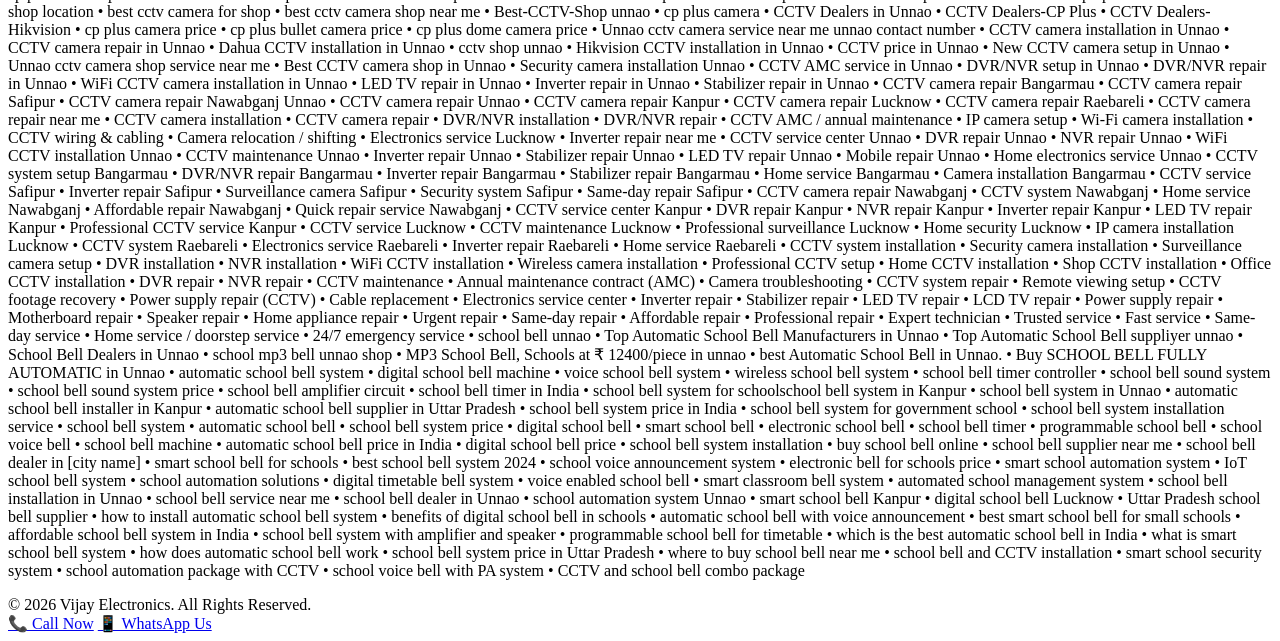
<file: faq.html>
﻿<!DOCTYPE html>
<html lang="en">

<head>
    <meta charset="UTF-8">
    <meta name="viewport" content="width=device-width, initial-scale=1.0">
    <title>FAQ - Smart School Bells & CCTV Service | Vijay Electronics</title>
    <meta name="description"
        content="Find answers to all your local queries regarding CCTV installation, automatic school bells, and electronics repair in Unnao.">
    <link rel="preconnect" href="https://fonts.googleapis.com">
    <link rel="preconnect" href="https://fonts.gstatic.com" crossorigin>
    <a href="index.html" class="logo">
        <img src="logo.png" alt="Vijay Electronics Logo" style="height: 50px;">
    </a>
    <ul class="nav-links">
        <li><a href="index.html">Home</a></li>
        <li><a href="complete-services-unnao.html">Complete Service Unnao</a></li>
        <li><a href="school-bell.html">School Bells</a></li>
        <li><a href="cctv-security.html">CCTV Security</a></li>
        <li><a href="electronics-repair.html">Electronics</a></li>
        <li><a href="about.html">About Us</a></li>
        <li><a href="faq.html">FAQ</a></li>
        <li><a href="contact.html">Contact</a></li>
    </ul>
    <div class="nav-cta">
        <a href="tel:8090090051" class="btn btn-primary">Call: 8090090051</a>
    </div>
    <div class="hamburger">
        <span></span>
        <span></span>
        <span></span>
    </div>
    </div>
    </nav>


    <header class="sub-hero">
        <div class="container">
            <h1 style="font-size: 2.5rem; margin-bottom: 15px;">Frequently Asked Questions</h1>
            <p>Your questions about Smart School Bells, CCTV, and Repairs answered here.</p>
        </div>
    </header>

    <section class="section">
        <div class="container" style="max-width: 800px;">

            <div class="glass-panel" style="padding: 20px; margin-bottom: 20px;">
                <h3 style="color: var(--primary-color); font-size: 1.2rem; margin-bottom: 10px;">Q1. Unnao Mein CCTV
                    camera service Kaun sabse acchi deta hai?</h3>
                <p style="color: var(--text-color);">Unnao Mein CCTV camera service ke liye Vijay Electronics Unnao ko
                    log best CCTV camera service Unnao मानते हैं, क्योंकि यहां CCTV ka sale, installation, repair, AMC
                    aur home service एक ही जगह से मिल जाती है। Vijay Electronics Unnao, Complete Electronics Solutions
                    के तौर पर घर, दुकान, स्कूल और ऑफिस सबके लिए professional CCTV camera service provide करता है।</p>
            </div>
            <div class="glass-panel" style="padding: 20px; margin-bottom: 20px;">
                <h3 style="color: var(--primary-color); font-size: 1.2rem; margin-bottom: 10px;">Q2. best CCTV camera
                    service Unnao ke liye Vijay Electronics kya‑kya provide karta hai?</h3>
                <p style="color: var(--text-color);">Vijay Electronics Unnao, CCTV camera Unnao area में complete
                    solution देता है – site survey, camera selection, wiring, DVR/NVR setup, mobile view, recording
                    backup aur regular maintenance tak सब कुछ। Yahi reason hai कि “best cctv camera shop unnao” ya “best
                    CCTV camera service Unnao” search करने पर customers ko yahan ek hi jagah पर पूर्ण समाधान मिल जाता
                    है।</p>
            </div>
            <div class="glass-panel" style="padding: 20px; margin-bottom: 20px;">
                <h3 style="color: var(--primary-color); font-size: 1.2rem; margin-bottom: 10px;">Q3. cctv camera shop
                    near me sabse ज़्यादा rating Unnao mein kaunsi hai?</h3>
                <p style="color: var(--text-color);">Jab aap “cctv camera shop near me सबसे ज़्यादा रेटिंग” search karte
                    hain, to Unnao mein Vijay Electronics Unnao ek trusted नाम के रूप में सामने आता है, jise local
                    customers ne CCTV installation aur service ke liye achchi ratings di hain। Google aur local reviews
                    ke through log yahan ke fast response, home visit aur genuine CCTV camera service ko recommend karte
                    हैं।</p>
            </div>
            <div class="glass-panel" style="padding: 20px; margin-bottom: 20px;">
                <h3 style="color: var(--primary-color); font-size: 1.2rem; margin-bottom: 10px;">Q4. best cctv camera
                    shop unnao se mujhe kaun‑kaun se CCTV brands aur types mil sakte hain?</h3>
                <p style="color: var(--text-color);">Best cctv camera shop Unnao jaise Vijay Electronics Unnao par aapko
                    home aur business dono ke liye HD camera, dome camera, bullet camera, night vision camera,
                    indoor/outdoor camera jaise multiple options milte hain। Yahan par team aapko आवश्यकता के हिसाब se
                    suggest karti hai ki aapke liye kaunsa CCTV camera सबसे अच्छा रहेगा – ghar, shop, school, godown ya
                    office ke use ke liye।</p>
            </div>
            <div class="glass-panel" style="padding: 20px; margin-bottom: 20px;">
                <h3 style="color: var(--primary-color); font-size: 1.2rem; margin-bottom: 10px;">Q5. CCTV camera Unnao
                    mein home electronics and electric service center ke sath lagwana kyon फायदे का सौदा है?</h3>
                <p style="color: var(--text-color);">Jab aap CCTV camera Unnao mein aise home electronics and electric
                    service center Unnao se lagwate hain jo electronics aur electrical dono ka काम samajhta हो, to
                    wiring, power backup, stabilizer aur safety sab sahi तरीके से plan hota है। Vijay Electronics Unnao
                    jaise Complete Electronics Solutions provider ke sath aapko CCTV ke साथ‑साथ inverter, stabilizer,
                    wiring aur electrical safety ka भी ध्‍यान रखा जाता है।</p>
            </div>
            <div class="glass-panel" style="padding: 20px; margin-bottom: 20px;">
                <h3 style="color: var(--primary-color); font-size: 1.2rem; margin-bottom: 10px;">Q6. Vijay Electronics
                    Unnao se electronics home service aur electronics and electric service home kaise milti hai?</h3>
                <p style="color: var(--text-color);">Vijay Electronics Unnao, electronics home service aur electronics
                    and electric service home dono provide karta hai, jisme technician aapke ghar aakar CCTV, inverter,
                    stabilizer, LED TV, laptop, desktop aur electrical faults check karta hai। Home visit se aapko shop
                    tak बार‑बार जाने की जरूरत नहीं पड़ती, aur हर problem ka समाधान घर बैठे mil जाता hai।</p>
            </div>
            <div class="glass-panel" style="padding: 20px; margin-bottom: 20px;">
                <h3 style="color: var(--primary-color); font-size: 1.2rem; margin-bottom: 10px;">Q7. home electronics
                    installation services near Unnao, Uttar Pradesh mein aap kin cheezon ka installation karte hain?
                </h3>
                <p style="color: var(--text-color);">Agar aap “home electronics installation services near Unnao, Uttar
                    Pradesh” search kar rahe hain, to Vijay Electronics Unnao par aapko CCTV camera installation, LED TV
                    wall‑mount & setup, inverter and inverter battery installation, stabilizer installation,
                    Wi‑Fi/router se CCTV connect karna, aur basic electrical services (switch, board, MCB, fan‑light
                    connection) tak sab ka installation support milta hai।</p>
            </div>
            <div class="glass-panel" style="padding: 20px; margin-bottom: 20px;">
                <h3 style="color: var(--primary-color); font-size: 1.2rem; margin-bottom: 10px;">Q8. CCTV ke sath
                    Inverter, Stabilizer, Inverter Battery, LED TV, Laptop, Desktop aur Electrical Services ek hi jagah
                    se lena kyon बेहतर है?</h3>
                <p style="color: var(--text-color);">Jab aap CCTV ke sath‑sath Inverter, Stabilizer, Inverter Battery,
                    LED TV, Laptop, Desktop aur Electrical Services ek hi trusted center se lete hain, to complete
                    system ek‑dusre ke साथ properly compatible aur safe रहता है। Vijay Electronics Unnao jaise home
                    electronics and electric service center Unnao mein ek hi team wiring, load, backup, networking aur
                    devices sab ko ek साथ plan karti hai, jis se future problems kam ho jaati hain।</p>
            </div>
            <div class="glass-panel" style="padding: 20px; margin-bottom: 20px;">
                <h3 style="color: var(--primary-color); font-size: 1.2rem; margin-bottom: 10px;">Q9. CCTV camera service
                    Unnao mein home visit charges aur service process kya hota hai?</h3>
                <p style="color: var(--text-color);">CCTV camera service Unnao ke liye normally process ye hota hai ki
                    aap Vijay Electronics Unnao par call karke problem bataate hain, phir technician aapke ghar ya shop
                    par visit karke diagnosis karta है। Home visit charges aur service charges problem ke nature aur
                    distance par depend karte hain; best hai ki aap सीधे Call Now: 8090090051 par contact karke current
                    estimate lein।</p>
            </div>
            <div class="glass-panel" style="padding: 20px; margin-bottom: 20px;">
                <h3 style="color: var(--primary-color); font-size: 1.2rem; margin-bottom: 10px;">Q10. Vijay Electronics
                    Unnao – Complete Electronics Solutions se contact kaise karein?</h3>
                <p style="color: var(--text-color);">Agar aapko best CCTV camera service Unnao, home electronics
                    installation services near Unnao, Uttar Pradesh, ya किसी भी प्रकार की electronics and electric
                    service home chahiye, to aap सीधा contact kar sakte hain:<br><br>Business Name: Vijay Electronics
                    Unnao – Complete Electronics Solutions<br>Services: CCTV | Inverter | Stabilizer | Inverter Battery
                    | LED TV | Laptop | Desktop | Electrical Services<br>Phone: Call Now: 8090090051</p>
            </div>
        </div>
    </section>


    <footer class="main-footer">
        <div class="container">
            <div class="footer-grid">
                <div class="footer-col">
                    <h4>Vijay Electronics</h4>
                    <p>Complete Electronics Solutions in Unnao & UP. Authorized Dealer & Expert Service Provider with
                        1000+ Happy Customers.</p>
                </div>
                <div class="footer-col">
                    <h4>Quick Links</h4>
                    <ul>
                        <li><a href="school-bell.html">Smart School Bells</a></li>
                        <li><a href="cctv-security.html">CCTV Installation</a></li>
                        <li><a href="electronics-repair.html">TV & Laptop Repair</a></li>
                        <li><a href="contact.html">Contact Us</a></li>
                    </ul>
                </div>
                <div class="footer-col">
                    <h4>Our Services & Guides</h4>
                    <ul style="list-style: none; padding: 0;">
                        <li><a href="complete-services-unnao.html">Complete Services Guide Unnao</a></li>
                    </ul>
                </div>
                <div class="footer-col">
                    <h4>Contact</h4>
                    <ul>
                        <li>Phone: 8090090051</li>
                        <li>Location: Unnao, Uttar Pradesh</li>
                        <li>Service Areas: Unnao, Kanpur, Lucknow</li>
                    </ul>
                    <h4 style="margin-top: 15px;">Follow Us</h4>
                    <ul>
                        <li><a href="https://www.instagram.com/vijayelectronics1" target="_blank">Instagram: vijayelectronics1</a></li>
                        <li><a href="https://www.facebook.com/search/top?q=Vijay%20Chaurasiya" target="_blank">Facebook: Vijay Chaurasiya</a></li>
                        <li><a href="https://www.youtube.com/@vijayelectronics-v6e" target="_blank">YouTube: Vijay Electronics</a></li>
                    </ul>
                </div>
            </div>

            <div class="seo-dump">
<h5>Areas & Services We Cover</h5>
<p><strong>Unnao Mein CCTV camera service Kaun sabse acchi deta hai</strong> &bull; <strong>best CCTV camera service Unnao</strong> &bull; <strong>cctv camera shop near me à¤¸à¤¬à¤¸à¥‡ à¤œà¤¼à¥à¤¯à¤¾à¤¦à¤¾ à¤°à¥‡à¤Ÿà¤¿à¤‚à¤—</strong> &bull; <strong>à¤¸à¥€à¤¸à¥€à¤Ÿà¥€à¤µà¥€ à¤•à¥ˆà¤®à¤°à¤¾ à¤¸à¤¬à¤¸à¥‡ à¤…à¤šà¥à¤›à¤¾ à¤•à¥Œà¤¨ à¤¸à¤¾ à¤¹à¥ˆ</strong> &bull; <strong>cctv camera unnao</strong> &bull; <strong>best cctv camera shop unnao</strong> &bull; <strong>Vijay Electronics Unnao Complete Electronics Solutions</strong> &bull; <strong>electronics and electric service home</strong> &bull; <strong>electronics and electric service</strong> &bull; <strong>electronics home service</strong> &bull; <strong>home electronics installation services near me</strong> &bull; <strong>home electronics installation services near Unnao, Uttar Pradesh</strong> &bull; <strong>home electronics service center unnao</strong> &bull; best cctv camera installing unnao &bull; cp plus camera shop unnao &bull; cp plus camera price in unnao &bull; camera shop unnao &bull; cctv camera shop unnao &bull; near &bull; cctv camera shop near unnao uttar pradesh &bull; camera+shop+near+me &bull; camera shop open near me &bull; camera shop location &bull; best cctv camera for shop &bull; best cctv camera shop near me &bull; Best-CCTV-Shop unnao &bull; cp plus camera &bull; CCTV Dealers in Unnao &bull; CCTV Dealers-CP Plus &bull; CCTV Dealers-Hikvision &bull; cp plus camera price &bull; cp plus bullet camera price &bull; cp plus dome camera price &bull; Unnao cctv camera service near me unnao contact number &bull; CCTV camera installation in Unnao &bull; CCTV camera repair in Unnao &bull; Dahua CCTV installation in Unnao &bull; cctv shop unnao &bull; Hikvision CCTV installation in Unnao &bull; CCTV price in Unnao &bull; New CCTV camera setup in Unnao &bull; Unnao cctv camera shop service near me &bull; Best CCTV camera shop in Unnao &bull; Security camera installation Unnao &bull; CCTV AMC service in Unnao &bull; DVR/NVR setup in Unnao &bull; DVR/NVR repair in Unnao &bull; WiFi CCTV camera installation in Unnao &bull; LED TV repair in Unnao &bull; Inverter repair in Unnao &bull; Stabilizer repair in Unnao &bull; CCTV camera repair Bangarmau &bull; CCTV camera repair Safipur &bull; CCTV camera repair Nawabganj Unnao &bull; CCTV camera repair Unnao &bull; CCTV camera repair Kanpur &bull; CCTV camera repair Lucknow &bull; CCTV camera repair Raebareli &bull; CCTV camera repair near me &bull; CCTV camera installation &bull; CCTV camera repair &bull; DVR/NVR installation &bull; DVR/NVR repair &bull; CCTV AMC / annual maintenance &bull; IP camera setup &bull; Wi‑Fi camera installation &bull; CCTV wiring & cabling &bull; Camera relocation / shifting &bull; Electronics service Lucknow &bull; Inverter repair near me &bull; CCTV service center Unnao &bull; DVR repair Unnao &bull; NVR repair Unnao &bull; WiFi CCTV installation Unnao &bull; CCTV maintenance Unnao &bull; Inverter repair Unnao &bull; Stabilizer repair Unnao &bull; LED TV repair Unnao &bull; Mobile repair Unnao &bull; Home electronics service Unnao &bull; CCTV system setup Bangarmau &bull; DVR/NVR repair Bangarmau &bull; Inverter repair Bangarmau &bull; Stabilizer repair Bangarmau &bull; Home service Bangarmau &bull; Camera installation Bangarmau &bull; CCTV service Safipur &bull; Inverter repair Safipur &bull; Surveillance camera Safipur &bull; Security system Safipur &bull; Same-day repair Safipur &bull; CCTV camera repair Nawabganj &bull; CCTV system Nawabganj &bull; Home service Nawabganj &bull; Affordable repair Nawabganj &bull; Quick repair service Nawabganj &bull; CCTV service center Kanpur &bull; DVR repair Kanpur &bull; NVR repair Kanpur &bull; Inverter repair Kanpur &bull; LED TV repair Kanpur &bull; Professional CCTV service Kanpur &bull; CCTV service Lucknow &bull; CCTV maintenance Lucknow &bull; Professional surveillance Lucknow &bull; Home security Lucknow &bull; IP camera installation Lucknow &bull; CCTV system Raebareli &bull; Electronics service Raebareli &bull; Inverter repair Raebareli &bull; Home service Raebareli &bull; CCTV system installation &bull; Security camera installation &bull; Surveillance camera setup &bull; DVR installation &bull; NVR installation &bull; WiFi CCTV installation &bull; Wireless camera installation &bull; Professional CCTV setup &bull; Home CCTV installation &bull; Shop CCTV installation &bull; Office CCTV installation &bull; DVR repair &bull; NVR repair &bull; CCTV maintenance &bull; Annual maintenance contract (AMC) &bull; Camera troubleshooting &bull; CCTV system repair &bull; Remote viewing setup &bull; CCTV footage recovery &bull; Power supply repair (CCTV) &bull; Cable replacement &bull; Electronics service center &bull; Inverter repair &bull; Stabilizer repair &bull; LED TV repair &bull; LCD TV repair &bull; Power supply repair &bull; Motherboard repair &bull; Speaker repair &bull; Home appliance repair &bull; Urgent repair &bull; Same-day repair &bull; Affordable repair &bull; Professional repair &bull; Expert technician &bull; Trusted service &bull; Fast service &bull; Same-day service &bull; Home service / doorstep service &bull; 24/7 emergency service &bull; school bell unnao &bull; Top Automatic School Bell Manufacturers in Unnao &bull; Top Automatic School Bell suppliyer unnao &bull; School Bell Dealers in Unnao &bull; school mp3 bell unnao shop &bull; MP3 School Bell, Schools at ₹ 12400/piece in unnao &bull; best Automatic School Bell in Unnao. &bull; Buy SCHOOL BELL FULLY AUTOMATIC in Unnao &bull; automatic school bell system &bull; digital school bell machine &bull; voice school bell system &bull; wireless school bell system &bull; school bell timer controller &bull; school bell sound system &bull; school bell sound system price &bull; school bell amplifier circuit &bull; school bell timer in India &bull; school bell system for schoolschool bell system in Kanpur &bull; school bell system in Unnao &bull; automatic school bell installer in Kanpur &bull; automatic school bell supplier in Uttar Pradesh &bull; school bell system price in India &bull; school bell system for government school &bull; school bell system installation service &bull; school bell system &bull; automatic school bell &bull; school bell system price &bull; digital school bell &bull; smart school bell &bull; electronic school bell &bull; school bell timer &bull; programmable school bell &bull; school voice bell &bull; school bell machine &bull; automatic school bell price in India &bull; digital school bell price &bull; school bell system installation &bull; buy school bell online &bull; school bell supplier near me &bull; school bell dealer in [city name] &bull; smart school bell for schools &bull; best school bell system 2024 &bull; school voice announcement system &bull; electronic bell for schools price &bull; smart school automation system &bull; IoT school bell system &bull; school automation solutions &bull; digital timetable bell system &bull; voice enabled school bell &bull; smart classroom bell system &bull; automated school management system &bull; school bell installation in Unnao &bull; school bell service near me &bull; school bell dealer in Unnao &bull; school automation system Unnao &bull; smart school bell Kanpur &bull; digital school bell Lucknow &bull; Uttar Pradesh school bell supplier &bull; how to install automatic school bell system &bull; benefits of digital school bell in schools &bull; automatic school bell with voice announcement &bull; best smart school bell for small schools &bull; affordable school bell system in India &bull; school bell system with amplifier and speaker &bull; programmable school bell for timetable &bull; which is the best automatic school bell in India &bull; what is smart school bell system &bull; how does automatic school bell work &bull; school bell system price in Uttar Pradesh &bull; where to buy school bell near me &bull; school bell and CCTV installation &bull; smart school security system &bull; school automation package with CCTV &bull; school voice bell with PA system &bull; CCTV and school bell combo package</p>
</div>

            <div class="copy-right">
                &copy; 2026 Vijay Electronics. All Rights Reserved.
            </div>
        </div>
    </footer>

    <div class="sticky-footer-cta">
        <a href="tel:8090090051" class="cta-call">📞 Call Now</a>
        <a href="https://wa.me/918090090051" class="cta-whatsapp" target="_blank">📱 WhatsApp Us</a>
    </div>

    <script src="js/script.js"></script>
    </body>

</html>
</file>
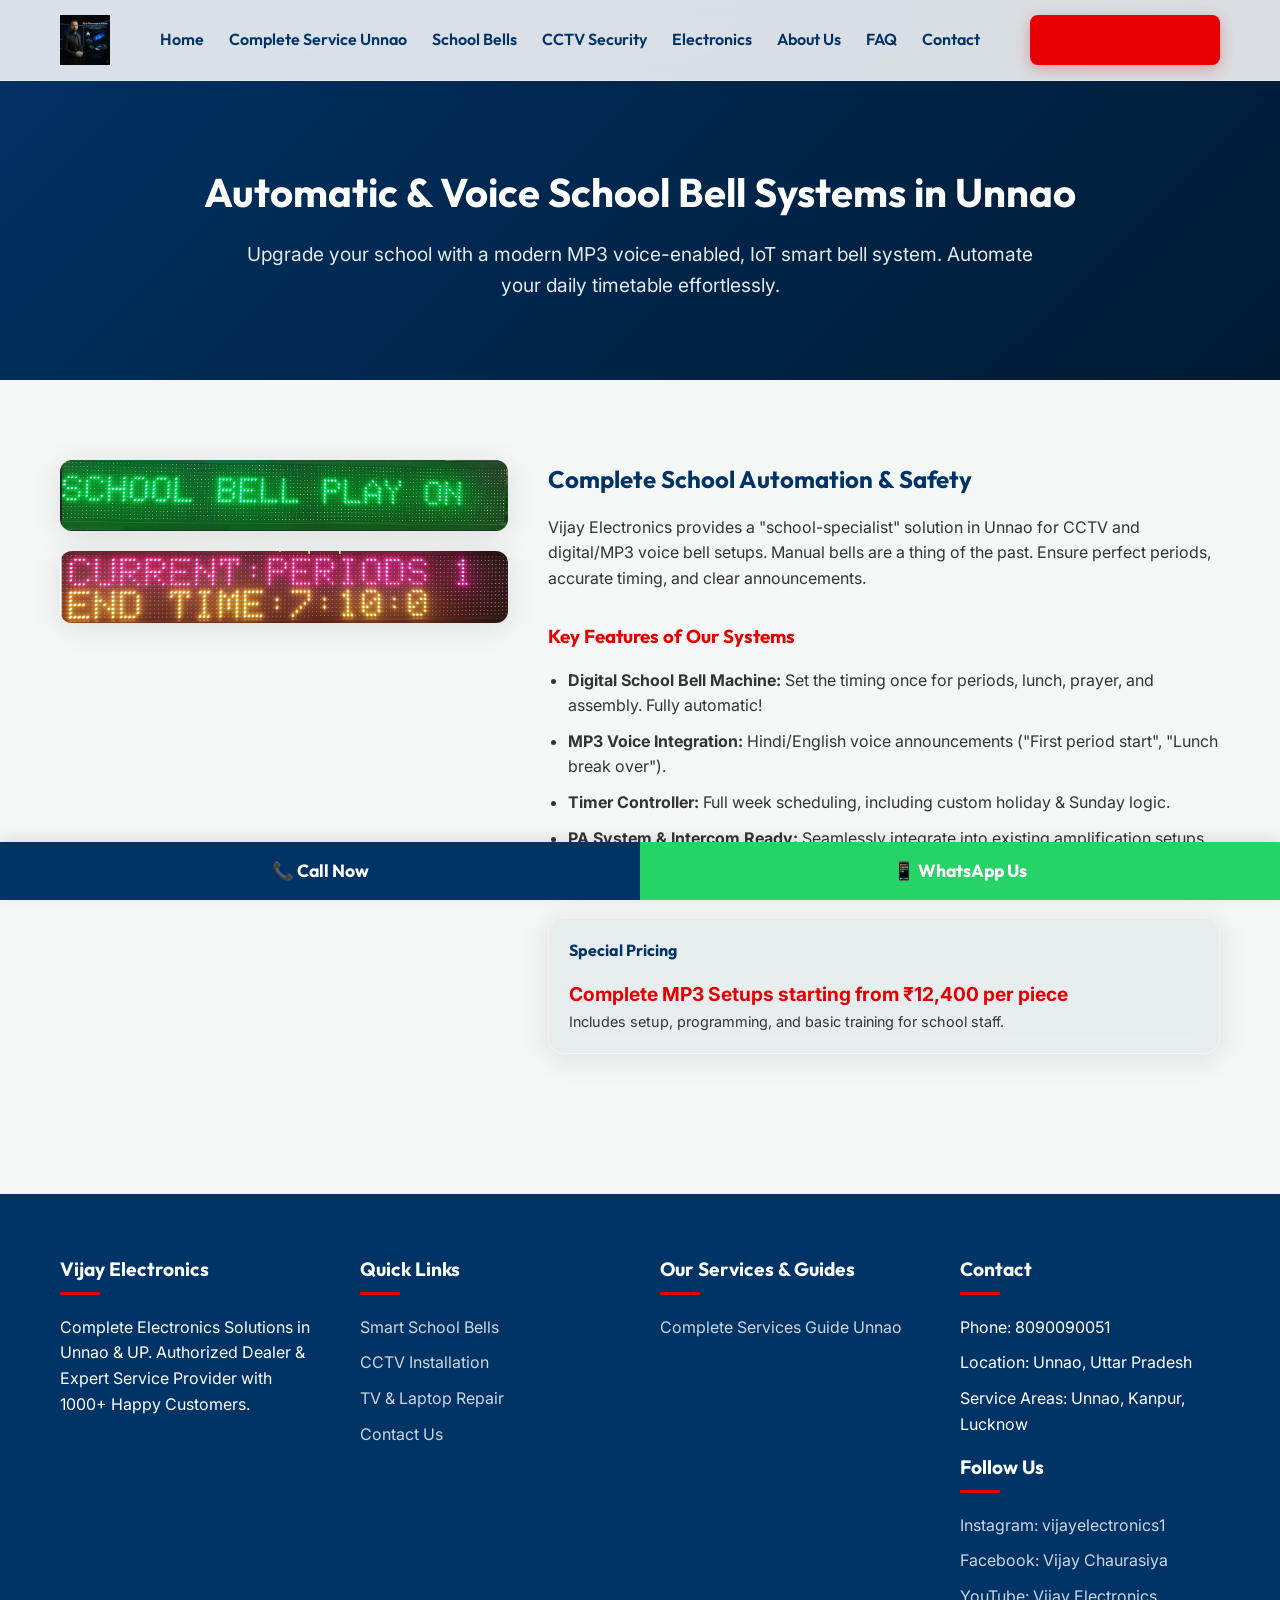
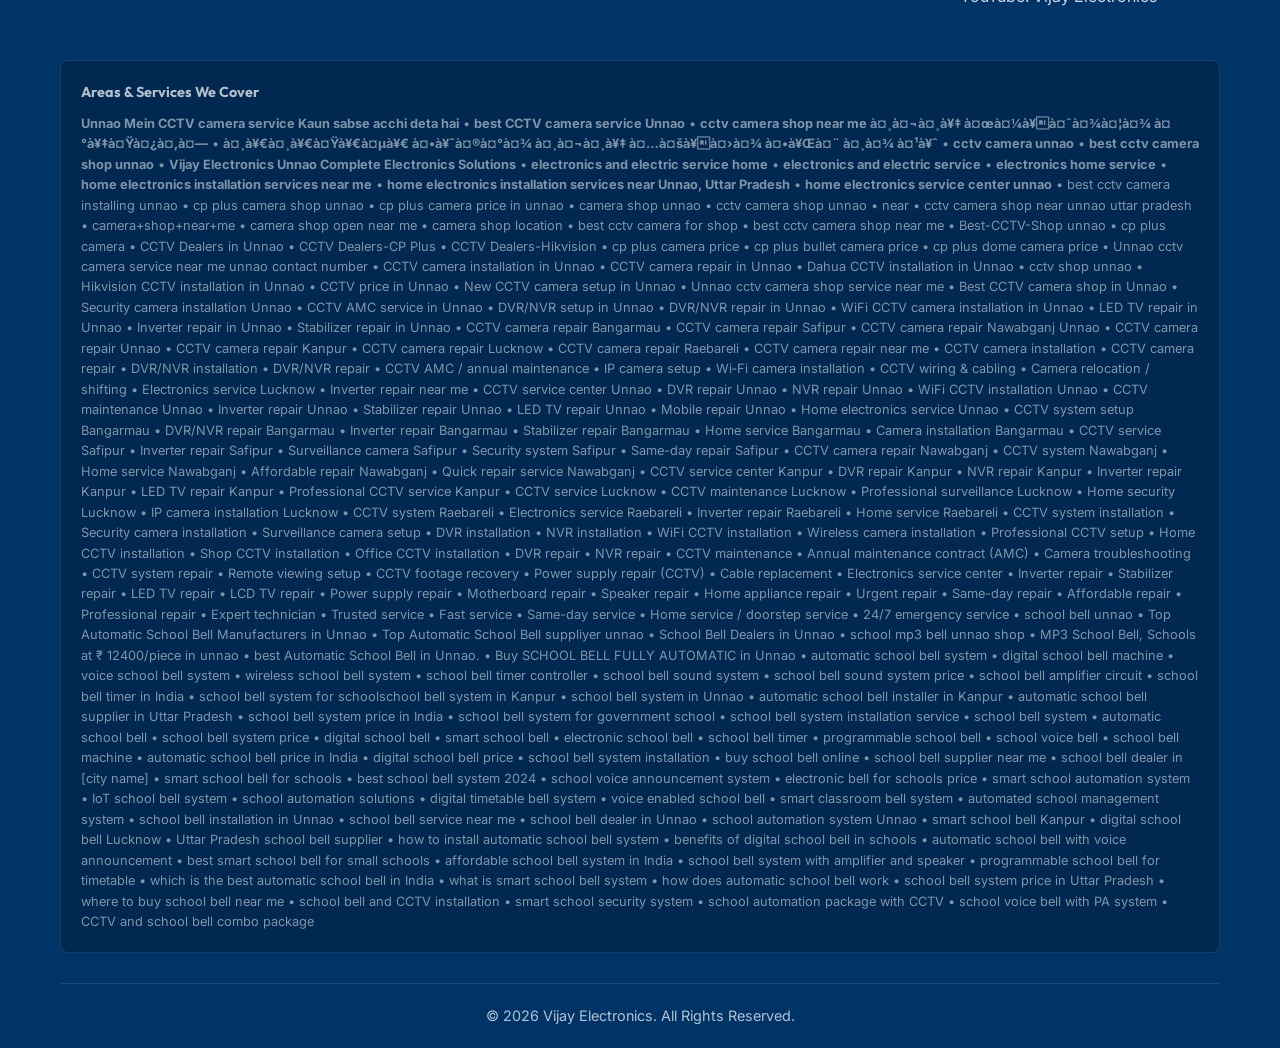
<file: school-bell.html>
﻿<!DOCTYPE html>
<html lang="en">

<head>
    <meta charset="UTF-8">
    <meta name="viewport" content="width=device-width, initial-scale=1.0">
    <title>Smart Automatic School Bell Systems | Unnao | Vijay Electronics</title>
    <meta name="description"
        content="Get the best automatic, IoT, and MP3 Voice school bell systems in Unnao. Simplify your school's schedule with Vijay Electronics.">
    <link rel="preconnect" href="https://fonts.googleapis.com">
    <link rel="preconnect" href="https://fonts.gstatic.com" crossorigin>
    <link
        href="https://fonts.googleapis.com/css2?family=Inter:wght@400;500;600&family=Outfit:wght@500;700;800&display=swap"
        rel="stylesheet">
    <link rel="stylesheet" href="css/style.css">
    <link rel="stylesheet" href="css/components.css">
    <link rel="stylesheet" href="css/responsive.css">


    <script type="application/ld+json">
    {
      "@context": "https://schema.org",
      "@type": "WebSite",
      "name": "Vijay Electronics Unnao",
      "url": "https://vijayelectronic.github.io/home-electronics-and-electric-service-center-unnao/",
      "hasPart": [
        { "@type": "WebPage", "url": "https://vijayelectronic.github.io/home-electronics-and-electric-service-center-unnao/index.html", "name": "Home - Vijay Electronics" },
        { "@type": "WebPage", "url": "https://vijayelectronic.github.io/home-electronics-and-electric-service-center-unnao/school-bell.html", "name": "Automatic School Bell System" },
        { "@type": "WebPage", "url": "https://vijayelectronic.github.io/home-electronics-and-electric-service-center-unnao/cctv-security.html", "name": "CCTV Security Installation Unnao" },
        { "@type": "WebPage", "url": "https://vijayelectronic.github.io/home-electronics-and-electric-service-center-unnao/electronics-repair.html", "name": "Electronics & Electric Repair Home Service" },
        { "@type": "WebPage", "url": "https://vijayelectronic.github.io/home-electronics-and-electric-service-center-unnao/about.html", "name": "About Us - Vijay Electronics Unnao" },
        { "@type": "WebPage", "url": "https://vijayelectronic.github.io/home-electronics-and-electric-service-center-unnao/faq.html", "name": "FAQ - Smart School Bells & CCTV Service" },
        { "@type": "WebPage", "url": "https://vijayelectronic.github.io/home-electronics-and-electric-service-center-unnao/contact.html", "name": "Contact - Vijay Electronics" },
        { "@type": "WebPage", "url": "https://vijayelectronic.github.io/home-electronics-and-electric-service-center-unnao/complete-services-unnao.html", "name": "Complete Electronics Service Guide Unnao" }
      ]
    }
    </script>
</head>

<body>
    <nav class="navbar">
        <div class="container">
            <a href="index.html" class="logo">
                <img src="logo.png" alt="Vijay Electronics Logo" style="height: 50px;">
            </a>
            <ul class="nav-links">
                <li><a href="index.html">Home</a></li>
                <li><a href="complete-services-unnao.html">Complete Service Unnao</a></li>
                <li><a href="school-bell.html">School Bells</a></li>
                <li><a href="cctv-security.html">CCTV Security</a></li>
                <li><a href="electronics-repair.html">Electronics</a></li>
                <li><a href="about.html">About Us</a></li>
                <li><a href="faq.html">FAQ</a></li>
                <li><a href="contact.html">Contact</a></li>
            </ul>
            <div class="nav-cta">
                <a href="tel:8090090051" class="btn btn-primary">Call: 8090090051</a>
            </div>
            <div class="hamburger">
                <span></span>
                <span></span>
                <span></span>
            </div>
        </div>
    </nav>


    <header class="sub-hero">
        <div class="container">
            <h1 style="font-size: 2.5rem; margin-bottom: 15px;">Automatic & Voice School Bell Systems in Unnao</h1>
            <p>Upgrade your school with a modern MP3 voice-enabled, IoT smart bell system. Automate your daily timetable
                effortlessly.</p>
        </div>
    </header>

    <section class="section">
        <div class="container">
            <div style="display: flex; flex-wrap: wrap; gap: 40px;">
                <div style="flex: 1; min-width: 300px;">
                    <img src="school bell img.png" alt="Automatic School Bell Machine"
                        style="border-radius: 12px; box-shadow: var(--box-shadow); margin-bottom: 20px;">
                    <img src="school bell img 1.png" alt="School Bell Installation"
                        style="border-radius: 12px; box-shadow: var(--box-shadow);">
                </div>
                <div style="flex: 1.5; min-width: 300px;">
                    <h2 style="color: var(--primary-color);">Complete School Automation & Safety</h2>
                    <p style="margin-bottom: 20px;">Vijay Electronics provides a "school-specialist" solution in Unnao
                        for CCTV and digital/MP3 voice bell setups. Manual bells are a thing of the past. Ensure perfect
                        periods, accurate timing, and clear announcements.</p>

                    <h3 style="color: var(--secondary-color); margin-top: 30px;">Key Features of Our Systems</h3>
                    <ul style="margin-left: 20px; margin-bottom: 30px;">
                        <li style="margin-bottom: 10px;"><strong>Digital School Bell Machine:</strong> Set the timing
                            once for periods, lunch, prayer, and assembly. Fully automatic!</li>
                        <li style="margin-bottom: 10px;"><strong>MP3 Voice Integration:</strong> Hindi/English voice
                            announcements ("First period start", "Lunch break over").</li>
                        <li style="margin-bottom: 10px;"><strong>Timer Controller:</strong> Full week scheduling,
                            including custom holiday & Sunday logic.</li>
                        <li style="margin-bottom: 10px;"><strong>PA System & Intercom Ready:</strong> Seamlessly
                            integrate into existing amplification setups.</li>
                        <li style="margin-bottom: 10px;"><strong>Inverter & Stabilizer Supported:</strong> Works without
                            interruption during power cuts.</li>
                    </ul>

                    <div class="glass-panel" style="padding: 20px; background: rgba(0,51,102,0.05);">
                        <h4 style="color: var(--primary-color);">Special Pricing</h4>
                        <p style="font-size: 1.2rem; font-weight: bold; color: var(--secondary-color);">Complete MP3
                            Setups starting from ₹12,400 per piece</p>
                        <p style="font-size: 0.9rem;">Includes setup, programming, and basic training for school staff.
                        </p>
                    </div>
                </div>
            </div>
        </div>
    </section>


    <footer class="main-footer">
        <div class="container">
            <div class="footer-grid">
                <div class="footer-col">
                    <h4>Vijay Electronics</h4>
                    <p>Complete Electronics Solutions in Unnao & UP. Authorized Dealer & Expert Service Provider with
                        1000+ Happy Customers.</p>
                </div>
                <div class="footer-col">
                    <h4>Quick Links</h4>
                    <ul>
                        <li><a href="school-bell.html">Smart School Bells</a></li>
                        <li><a href="cctv-security.html">CCTV Installation</a></li>
                        <li><a href="electronics-repair.html">TV & Laptop Repair</a></li>
                        <li><a href="contact.html">Contact Us</a></li>
                    </ul>
                </div>
                <div class="footer-col">
                    <h4>Our Services & Guides</h4>
                    <ul style="list-style: none; padding: 0;">
                        <li><a href="complete-services-unnao.html">Complete Services Guide Unnao</a></li>
                    </ul>
                </div>
                <div class="footer-col">
                    <h4>Contact</h4>
                    <ul>
                        <li>Phone: 8090090051</li>
                        <li>Location: Unnao, Uttar Pradesh</li>
                        <li>Service Areas: Unnao, Kanpur, Lucknow</li>
                    </ul>
                    <h4 style="margin-top: 15px;">Follow Us</h4>
                    <ul>
                        <li><a href="https://www.instagram.com/vijayelectronics1" target="_blank">Instagram: vijayelectronics1</a></li>
                        <li><a href="https://www.facebook.com/search/top?q=Vijay%20Chaurasiya" target="_blank">Facebook: Vijay Chaurasiya</a></li>
                        <li><a href="https://www.youtube.com/@vijayelectronics-v6e" target="_blank">YouTube: Vijay Electronics</a></li>
                    </ul>
                </div>
            </div>

            <div class="seo-dump">
<h5>Areas & Services We Cover</h5>
<p><strong>Unnao Mein CCTV camera service Kaun sabse acchi deta hai</strong> &bull; <strong>best CCTV camera service Unnao</strong> &bull; <strong>cctv camera shop near me à¤¸à¤¬à¤¸à¥‡ à¤œà¤¼à¥à¤¯à¤¾à¤¦à¤¾ à¤°à¥‡à¤Ÿà¤¿à¤‚à¤—</strong> &bull; <strong>à¤¸à¥€à¤¸à¥€à¤Ÿà¥€à¤µà¥€ à¤•à¥ˆà¤®à¤°à¤¾ à¤¸à¤¬à¤¸à¥‡ à¤…à¤šà¥à¤›à¤¾ à¤•à¥Œà¤¨ à¤¸à¤¾ à¤¹à¥ˆ</strong> &bull; <strong>cctv camera unnao</strong> &bull; <strong>best cctv camera shop unnao</strong> &bull; <strong>Vijay Electronics Unnao Complete Electronics Solutions</strong> &bull; <strong>electronics and electric service home</strong> &bull; <strong>electronics and electric service</strong> &bull; <strong>electronics home service</strong> &bull; <strong>home electronics installation services near me</strong> &bull; <strong>home electronics installation services near Unnao, Uttar Pradesh</strong> &bull; <strong>home electronics service center unnao</strong> &bull; best cctv camera installing unnao &bull; cp plus camera shop unnao &bull; cp plus camera price in unnao &bull; camera shop unnao &bull; cctv camera shop unnao &bull; near &bull; cctv camera shop near unnao uttar pradesh &bull; camera+shop+near+me &bull; camera shop open near me &bull; camera shop location &bull; best cctv camera for shop &bull; best cctv camera shop near me &bull; Best-CCTV-Shop unnao &bull; cp plus camera &bull; CCTV Dealers in Unnao &bull; CCTV Dealers-CP Plus &bull; CCTV Dealers-Hikvision &bull; cp plus camera price &bull; cp plus bullet camera price &bull; cp plus dome camera price &bull; Unnao cctv camera service near me unnao contact number &bull; CCTV camera installation in Unnao &bull; CCTV camera repair in Unnao &bull; Dahua CCTV installation in Unnao &bull; cctv shop unnao &bull; Hikvision CCTV installation in Unnao &bull; CCTV price in Unnao &bull; New CCTV camera setup in Unnao &bull; Unnao cctv camera shop service near me &bull; Best CCTV camera shop in Unnao &bull; Security camera installation Unnao &bull; CCTV AMC service in Unnao &bull; DVR/NVR setup in Unnao &bull; DVR/NVR repair in Unnao &bull; WiFi CCTV camera installation in Unnao &bull; LED TV repair in Unnao &bull; Inverter repair in Unnao &bull; Stabilizer repair in Unnao &bull; CCTV camera repair Bangarmau &bull; CCTV camera repair Safipur &bull; CCTV camera repair Nawabganj Unnao &bull; CCTV camera repair Unnao &bull; CCTV camera repair Kanpur &bull; CCTV camera repair Lucknow &bull; CCTV camera repair Raebareli &bull; CCTV camera repair near me &bull; CCTV camera installation &bull; CCTV camera repair &bull; DVR/NVR installation &bull; DVR/NVR repair &bull; CCTV AMC / annual maintenance &bull; IP camera setup &bull; Wi‑Fi camera installation &bull; CCTV wiring & cabling &bull; Camera relocation / shifting &bull; Electronics service Lucknow &bull; Inverter repair near me &bull; CCTV service center Unnao &bull; DVR repair Unnao &bull; NVR repair Unnao &bull; WiFi CCTV installation Unnao &bull; CCTV maintenance Unnao &bull; Inverter repair Unnao &bull; Stabilizer repair Unnao &bull; LED TV repair Unnao &bull; Mobile repair Unnao &bull; Home electronics service Unnao &bull; CCTV system setup Bangarmau &bull; DVR/NVR repair Bangarmau &bull; Inverter repair Bangarmau &bull; Stabilizer repair Bangarmau &bull; Home service Bangarmau &bull; Camera installation Bangarmau &bull; CCTV service Safipur &bull; Inverter repair Safipur &bull; Surveillance camera Safipur &bull; Security system Safipur &bull; Same-day repair Safipur &bull; CCTV camera repair Nawabganj &bull; CCTV system Nawabganj &bull; Home service Nawabganj &bull; Affordable repair Nawabganj &bull; Quick repair service Nawabganj &bull; CCTV service center Kanpur &bull; DVR repair Kanpur &bull; NVR repair Kanpur &bull; Inverter repair Kanpur &bull; LED TV repair Kanpur &bull; Professional CCTV service Kanpur &bull; CCTV service Lucknow &bull; CCTV maintenance Lucknow &bull; Professional surveillance Lucknow &bull; Home security Lucknow &bull; IP camera installation Lucknow &bull; CCTV system Raebareli &bull; Electronics service Raebareli &bull; Inverter repair Raebareli &bull; Home service Raebareli &bull; CCTV system installation &bull; Security camera installation &bull; Surveillance camera setup &bull; DVR installation &bull; NVR installation &bull; WiFi CCTV installation &bull; Wireless camera installation &bull; Professional CCTV setup &bull; Home CCTV installation &bull; Shop CCTV installation &bull; Office CCTV installation &bull; DVR repair &bull; NVR repair &bull; CCTV maintenance &bull; Annual maintenance contract (AMC) &bull; Camera troubleshooting &bull; CCTV system repair &bull; Remote viewing setup &bull; CCTV footage recovery &bull; Power supply repair (CCTV) &bull; Cable replacement &bull; Electronics service center &bull; Inverter repair &bull; Stabilizer repair &bull; LED TV repair &bull; LCD TV repair &bull; Power supply repair &bull; Motherboard repair &bull; Speaker repair &bull; Home appliance repair &bull; Urgent repair &bull; Same-day repair &bull; Affordable repair &bull; Professional repair &bull; Expert technician &bull; Trusted service &bull; Fast service &bull; Same-day service &bull; Home service / doorstep service &bull; 24/7 emergency service &bull; school bell unnao &bull; Top Automatic School Bell Manufacturers in Unnao &bull; Top Automatic School Bell suppliyer unnao &bull; School Bell Dealers in Unnao &bull; school mp3 bell unnao shop &bull; MP3 School Bell, Schools at ₹ 12400/piece in unnao &bull; best Automatic School Bell in Unnao. &bull; Buy SCHOOL BELL FULLY AUTOMATIC in Unnao &bull; automatic school bell system &bull; digital school bell machine &bull; voice school bell system &bull; wireless school bell system &bull; school bell timer controller &bull; school bell sound system &bull; school bell sound system price &bull; school bell amplifier circuit &bull; school bell timer in India &bull; school bell system for schoolschool bell system in Kanpur &bull; school bell system in Unnao &bull; automatic school bell installer in Kanpur &bull; automatic school bell supplier in Uttar Pradesh &bull; school bell system price in India &bull; school bell system for government school &bull; school bell system installation service &bull; school bell system &bull; automatic school bell &bull; school bell system price &bull; digital school bell &bull; smart school bell &bull; electronic school bell &bull; school bell timer &bull; programmable school bell &bull; school voice bell &bull; school bell machine &bull; automatic school bell price in India &bull; digital school bell price &bull; school bell system installation &bull; buy school bell online &bull; school bell supplier near me &bull; school bell dealer in [city name] &bull; smart school bell for schools &bull; best school bell system 2024 &bull; school voice announcement system &bull; electronic bell for schools price &bull; smart school automation system &bull; IoT school bell system &bull; school automation solutions &bull; digital timetable bell system &bull; voice enabled school bell &bull; smart classroom bell system &bull; automated school management system &bull; school bell installation in Unnao &bull; school bell service near me &bull; school bell dealer in Unnao &bull; school automation system Unnao &bull; smart school bell Kanpur &bull; digital school bell Lucknow &bull; Uttar Pradesh school bell supplier &bull; how to install automatic school bell system &bull; benefits of digital school bell in schools &bull; automatic school bell with voice announcement &bull; best smart school bell for small schools &bull; affordable school bell system in India &bull; school bell system with amplifier and speaker &bull; programmable school bell for timetable &bull; which is the best automatic school bell in India &bull; what is smart school bell system &bull; how does automatic school bell work &bull; school bell system price in Uttar Pradesh &bull; where to buy school bell near me &bull; school bell and CCTV installation &bull; smart school security system &bull; school automation package with CCTV &bull; school voice bell with PA system &bull; CCTV and school bell combo package</p>
</div>

            <div class="copy-right">
                &copy; 2026 Vijay Electronics. All Rights Reserved.
            </div>
        </div>
    </footer>

    <div class="sticky-footer-cta">
        <a href="tel:8090090051" class="cta-call">📞 Call Now</a>
        <a href="https://wa.me/918090090051" class="cta-whatsapp" target="_blank">📱 WhatsApp Us</a>
    </div>

    <script src="js/script.js"></script>
</body>

</html>
</file>
<file: css/style.css>
/* Global Variables */
:root {
  --primary-color: #003366; /* Deep Blue */
  --secondary-color: #e60000; /* Vibrant Red */
  --text-color: #333333;
  --bg-color: #f4f7f6;
  --white: #ffffff;
  --glass-bg: rgba(255, 255, 255, 0.7);
  --glass-border: rgba(255, 255, 255, 0.4);
  --box-shadow: 0 4px 30px rgba(0, 0, 0, 0.1);
  --transition: all 0.3s ease;
  
  --font-heading: 'Outfit', sans-serif;
  --font-body: 'Inter', sans-serif;
}

/* Base Styles */
* {
  margin: 0;
  padding: 0;
  box-sizing: border-box;
}

html {
  scroll-behavior: smooth;
}

body {
  font-family: var(--font-body);
  background-color: var(--bg-color);
  color: var(--text-color);
  line-height: 1.6;
}

h1, h2, h3, h4, h5, h6 {
  font-family: var(--font-heading);
  font-weight: 700;
  color: var(--primary-color);
  margin-bottom: 1rem;
}

a {
  text-decoration: none;
  color: var(--primary-color);
  transition: var(--transition);
}

img, video {
  max-width: 100%;
  height: auto;
  display: block;
}

/* Glassmorphism Utilities */
.glass-panel {
  background: var(--glass-bg);
  backdrop-filter: blur(10px);
  -webkit-backdrop-filter: blur(10px);
  border: 1px solid var(--glass-border);
  box-shadow: var(--box-shadow);
  border-radius: 16px;
}

.container {
  max-width: 1200px;
  margin: 0 auto;
  padding: 0 20px;
}

.section {
  padding: 80px 0;
}

.section-title {
  text-align: center;
  font-size: 2.5rem;
  margin-bottom: 3rem;
  position: relative;
}

.section-title::after {
  content: '';
  position: absolute;
  bottom: -10px;
  left: 50%;
  transform: translateX(-50%);
  width: 80px;
  height: 4px;
  background-color: var(--secondary-color);
  border-radius: 2px;
}

/* Typography Helpers */
.text-center { text-align: center; }
.text-primary { color: var(--primary-color); }
.text-secondary { color: var(--secondary-color); }
</file>
<file: css/components.css>
/* Buttons */
.btn {
  display: inline-block;
  padding: 12px 28px;
  font-family: var(--font-heading);
  font-weight: 600;
  border-radius: 8px;
  cursor: pointer;
  border: none;
  transition: var(--transition);
  text-align: center;
}

.btn-primary {
  background-color: var(--secondary-color);
  color: var(--white);
  box-shadow: 0 4px 15px rgba(230, 0, 0, 0.3);
}

.btn-primary:hover {
  background-color: #cc0000;
  transform: translateY(-2px);
  color: var(--white);
  box-shadow: 0 6px 20px rgba(230, 0, 0, 0.4);
}

.btn-secondary {
  background-color: transparent;
  color: var(--primary-color);
  border: 2px solid var(--primary-color);
}

.btn-secondary:hover {
  background-color: var(--primary-color);
  color: var(--white);
  transform: translateY(-2px);
}

/* Navigation - Glassmorphism Sticky Top */
.navbar {
  position: fixed;
  top: 0;
  left: 0;
  width: 100%;
  z-index: 1000;
  padding: 15px 0;
  transition: var(--transition);
  background: rgba(255, 255, 255, 0.85);
  backdrop-filter: blur(12px);
  -webkit-backdrop-filter: blur(12px);
  border-bottom: 1px solid rgba(255, 255, 255, 0.3);
  box-shadow: 0 2px 10px rgba(0, 0, 0, 0.05);
}

.navbar .container {
  display: flex;
  justify-content: space-between;
  align-items: center;
}

.logo img {
  height: 50px;
}

.nav-links {
  display: flex;
  list-style: none;
  gap: 25px;
}

.nav-links a {
  font-family: var(--font-heading);
  font-weight: 600;
  font-size: 1rem;
}

.nav-links a:hover,
.nav-links a.active {
  color: var(--secondary-color);
}

.nav-cta a {
  color: var(--secondary-color);
  font-weight: 700;
}

.hamburger {
  display: none;
  cursor: pointer;
  flex-direction: column;
  gap: 5px;
}

.hamburger span {
  width: 25px;
  height: 3px;
  background-color: var(--primary-color);
  border-radius: 3px;
  transition: var(--transition);
}

/* Cards */
.card {
  padding: 30px;
  text-align: center;
  transition: var(--transition);
}

.card:hover {
  transform: translateY(-10px);
  box-shadow: 0 15px 35px rgba(0, 0, 0, 0.1);
}

.card-icon {
  font-size: 3rem;
  color: var(--secondary-color);
  margin-bottom: 20px;
}

.card-title {
  font-size: 1.5rem;
  margin-bottom: 15px;
}

/* Footers */
.main-footer {
  background-color: var(--primary-color);
  color: var(--white);
  padding: 60px 0 20px;
  margin-top: 60px;
}

.footer-grid {
  display: grid;
  grid-template-columns: repeat(auto-fit, minmax(250px, 1fr));
  gap: 40px;
  margin-bottom: 40px;
}

.footer-col h4 {
  color: var(--white);
  font-size: 1.2rem;
  margin-bottom: 20px;
  position: relative;
  padding-bottom: 10px;
}

.footer-col h4::after {
  content: '';
  position: absolute;
  bottom: 0;
  left: 0;
  width: 40px;
  height: 3px;
  background-color: var(--secondary-color);
}

.footer-col ul {
  list-style: none;
}

.footer-col ul li {
  margin-bottom: 10px;
}

.footer-col a {
  color: rgba(255, 255, 255, 0.8);
}

.footer-col a:hover {
  color: var(--secondary-color);
  padding-left: 5px;
}

.seo-dump {
  background-color: rgba(0, 0, 0, 0.2);
  padding: 20px;
  border-radius: 8px;
  margin-bottom: 30px;
  font-size: 0.8rem;
  color: rgba(255, 255, 255, 0.5);
  border: 1px solid rgba(255, 255, 255, 0.1);
}

.seo-dump h5 {
  color: rgba(255, 255, 255, 0.7);
  font-size: 0.9rem;
  margin-bottom: 10px;
}

.copy-right {
  text-align: center;
  padding-top: 20px;
  border-top: 1px solid rgba(255, 255, 255, 0.1);
  font-size: 0.9rem;
  color: rgba(255, 255, 255, 0.7);
}

/* Sticky Footer CTA */
.sticky-footer-cta {
  position: fixed;
  bottom: 0;
  left: 0;
  width: 100%;
  background-color: var(--white);
  display: flex;
  box-shadow: 0 -4px 15px rgba(0, 0, 0, 0.1);
  z-index: 1000;
}

.sticky-footer-cta a {
  flex: 1;
  text-align: center;
  padding: 15px 10px;
  font-family: var(--font-heading);
  font-weight: 700;
  font-size: 1.1rem;
  display: flex;
  justify-content: center;
  align-items: center;
  gap: 8px;
  color: var(--white);
}

.cta-call {
  background-color: var(--primary-color);
}

.cta-whatsapp {
  background-color: #25D366; /* WhatsApp Green */
}

.cta-call:hover { background-color: #002244; }
.cta-whatsapp:hover { background-color: #1ebe5d; }

/* Sub page hero */
.sub-hero {
  padding: 160px 0 80px;
  background: linear-gradient(135deg, var(--primary-color) 0%, #001a33 100%);
  color: var(--white);
  text-align: center;
}

.sub-hero h1 {
  color: var(--white);
  font-size: 3rem;
  margin-bottom: 20px;
}

.sub-hero p {
  font-size: 1.2rem;
  max-width: 800px;
  margin: 0 auto;
  opacity: 0.9;
}
</file>
<file: css/responsive.css>
/* Media Queries */

@media (max-width: 992px) {
    .section-title {
        font-size: 2rem;
    }
}

@media (max-width: 768px) {
    .hamburger {
        display: flex;
    }

    .nav-links {
        position: fixed;
        top: 0;
        right: -100%;
        width: 250px;
        height: 100vh;
        background-color: var(--white);
        flex-direction: column;
        padding: 80px 30px;
        box-shadow: -5px 0 15px rgba(0, 0, 0, 0.1);
        transition: 0.4s ease-in-out;
    }

    .nav-links.active {
        right: 0;
    }

    .nav-cta {
        display: none;
    }

    /* Hamburger Animation */
    .hamburger.active span:nth-child(1) {
        transform: translateY(8px) rotate(45deg);
    }

    .hamburger.active span:nth-child(2) {
        opacity: 0;
    }

    .hamburger.active span:nth-child(3) {
        transform: translateY(-8px) rotate(-45deg);
    }

    /* Hero Section mostly inside index.html */
    .sub-hero {
        padding: 120px 0 60px;
    }

    .sub-hero h1 {
        font-size: 2.2rem;
    }

    body {
        padding-bottom: 60px;
        /* Space for sticky CTA */
    }

    .sticky-footer-cta {
        flex-direction: row;
    }

    .sticky-footer-cta a {
        font-size: 1rem;
        padding: 12px 5px;
    }

    .section {
        padding: 50px 0;
    }
}

@media (max-width: 576px) {
    .section-title {
        font-size: 1.8rem;
    }

    .card {
        padding: 20px;
    }
}
</file>
